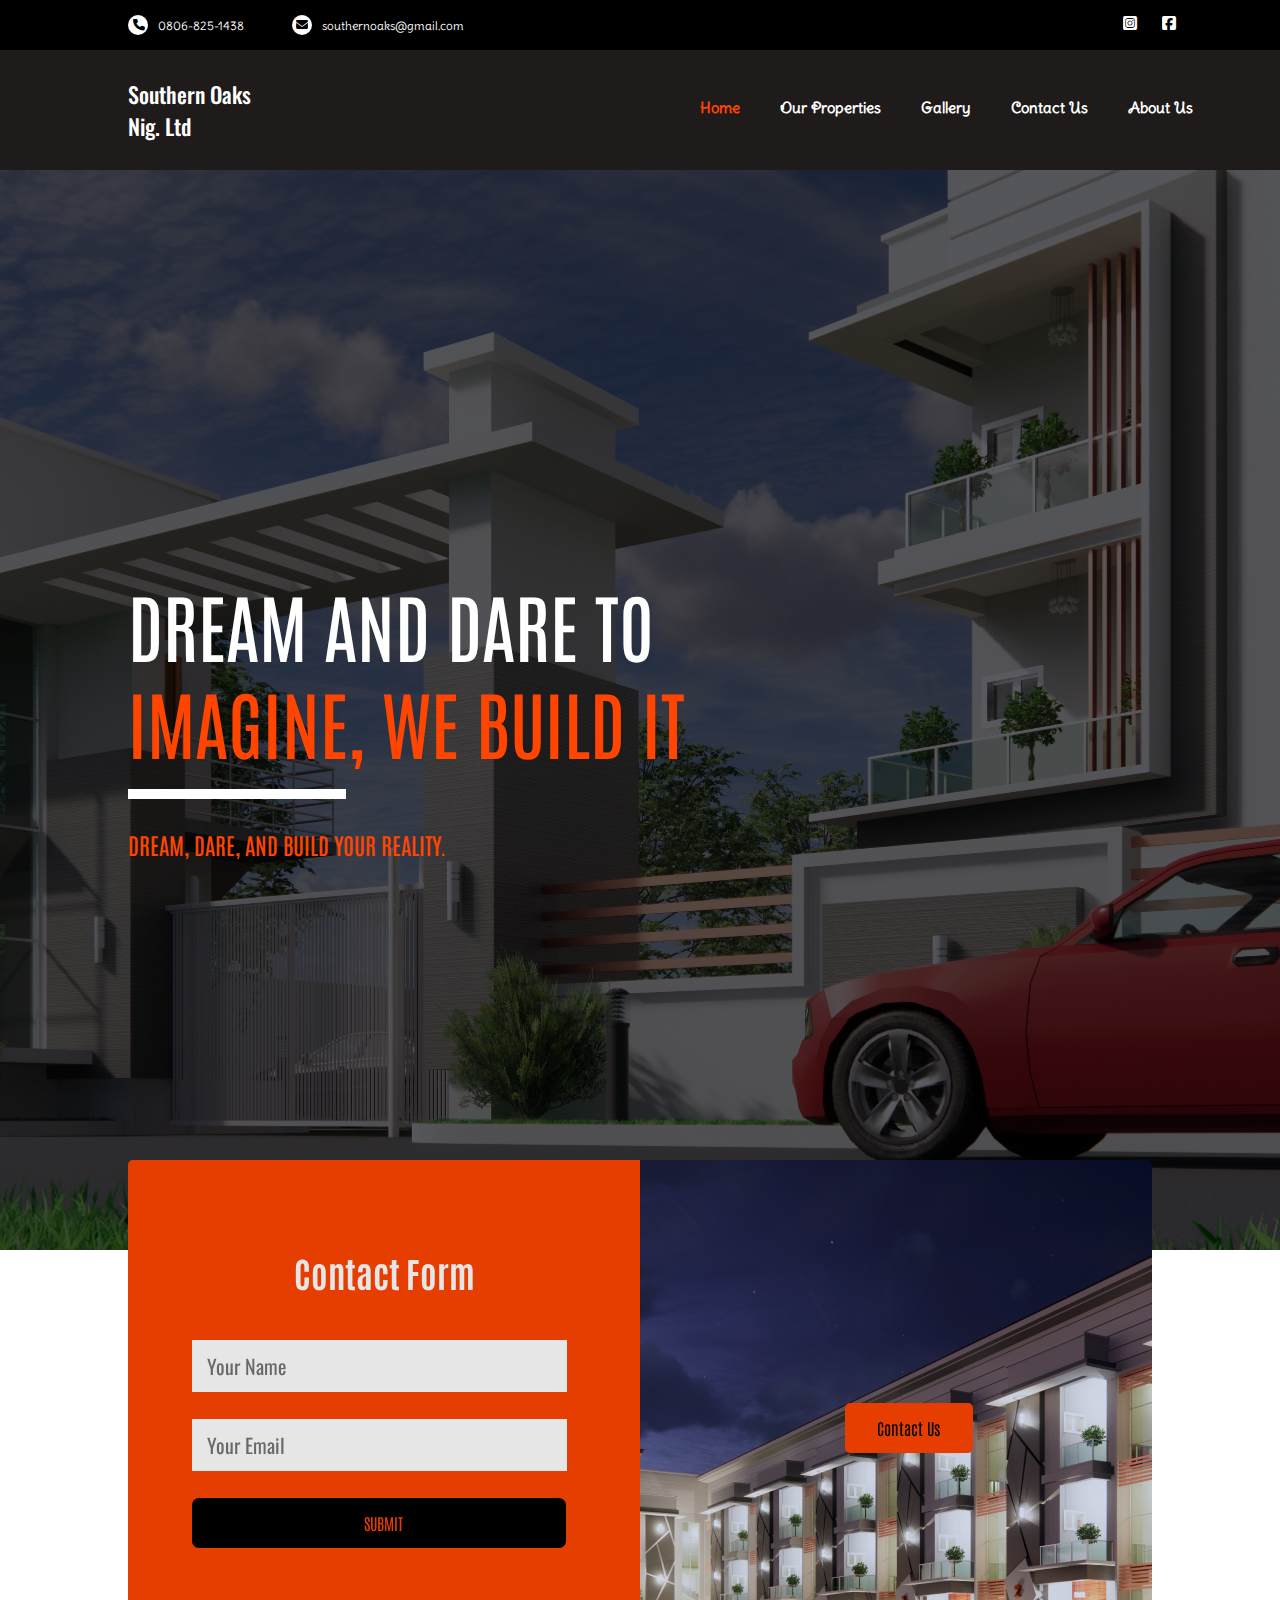
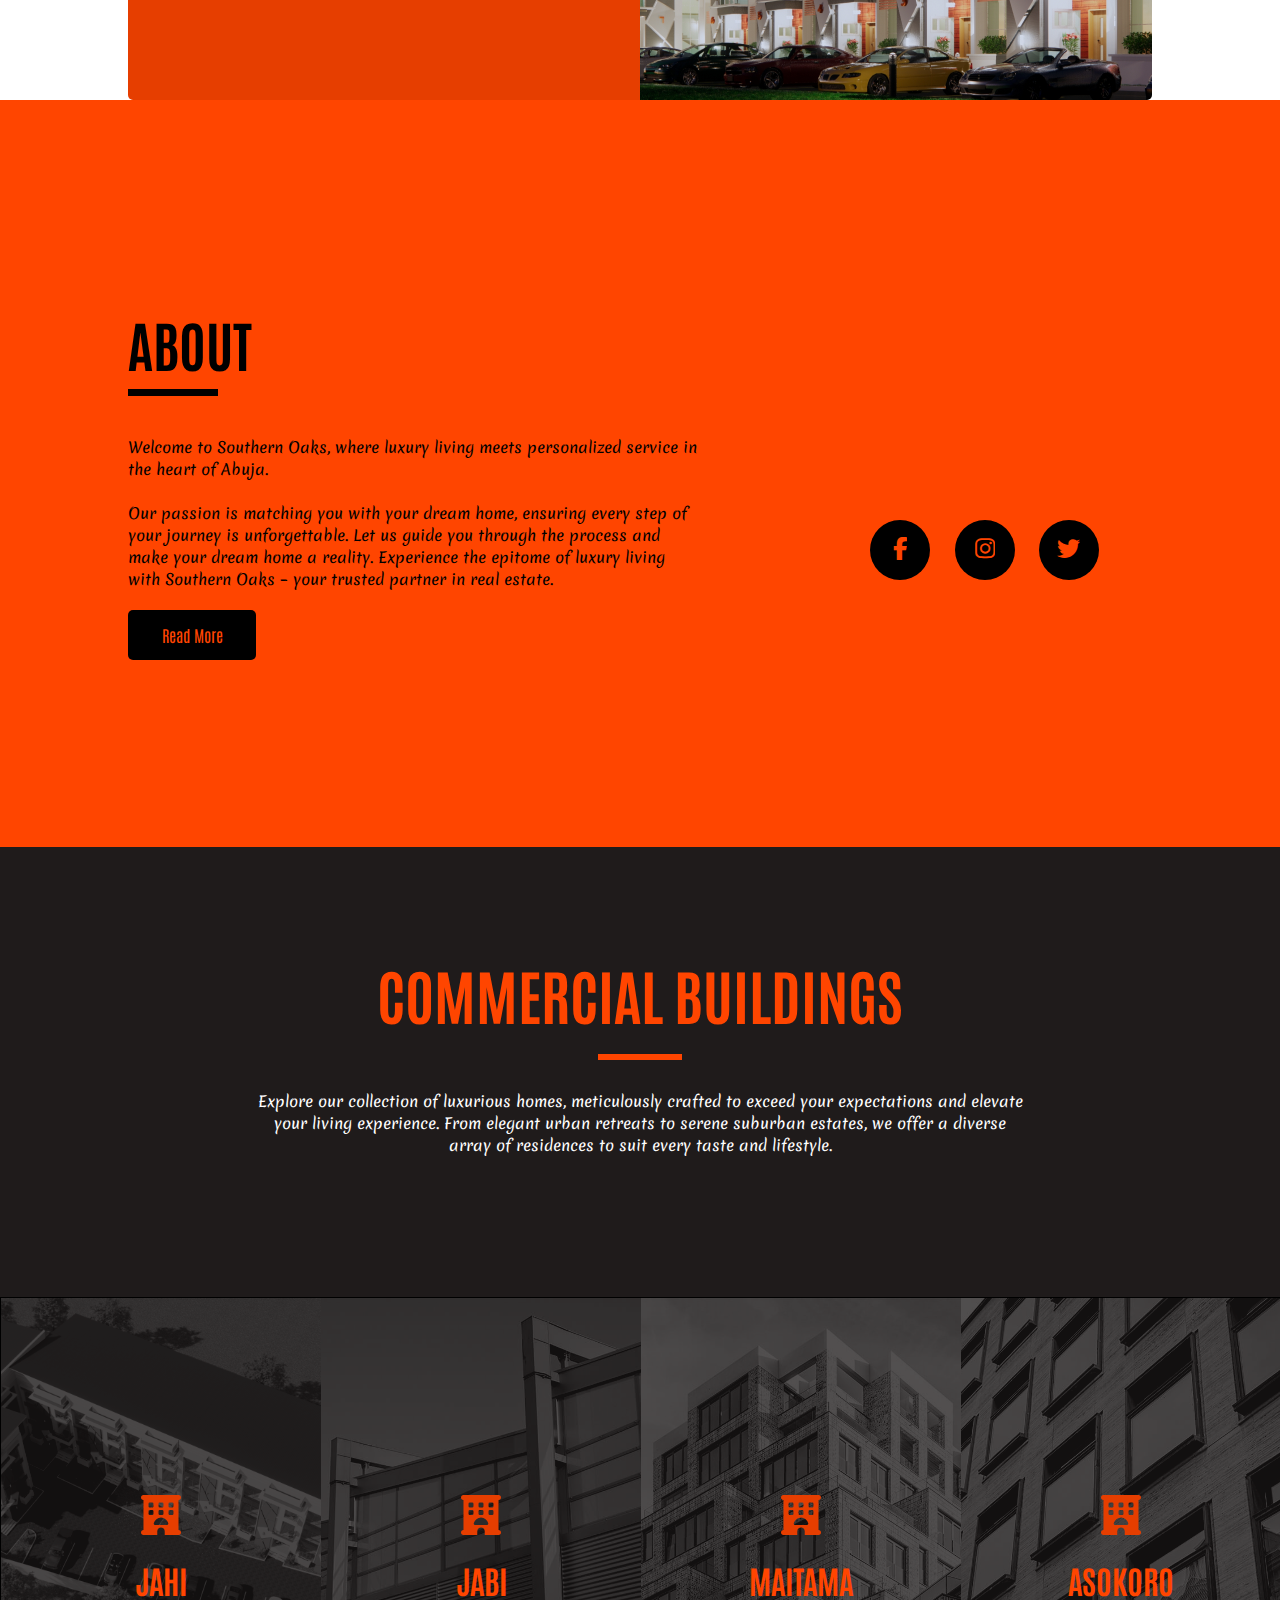
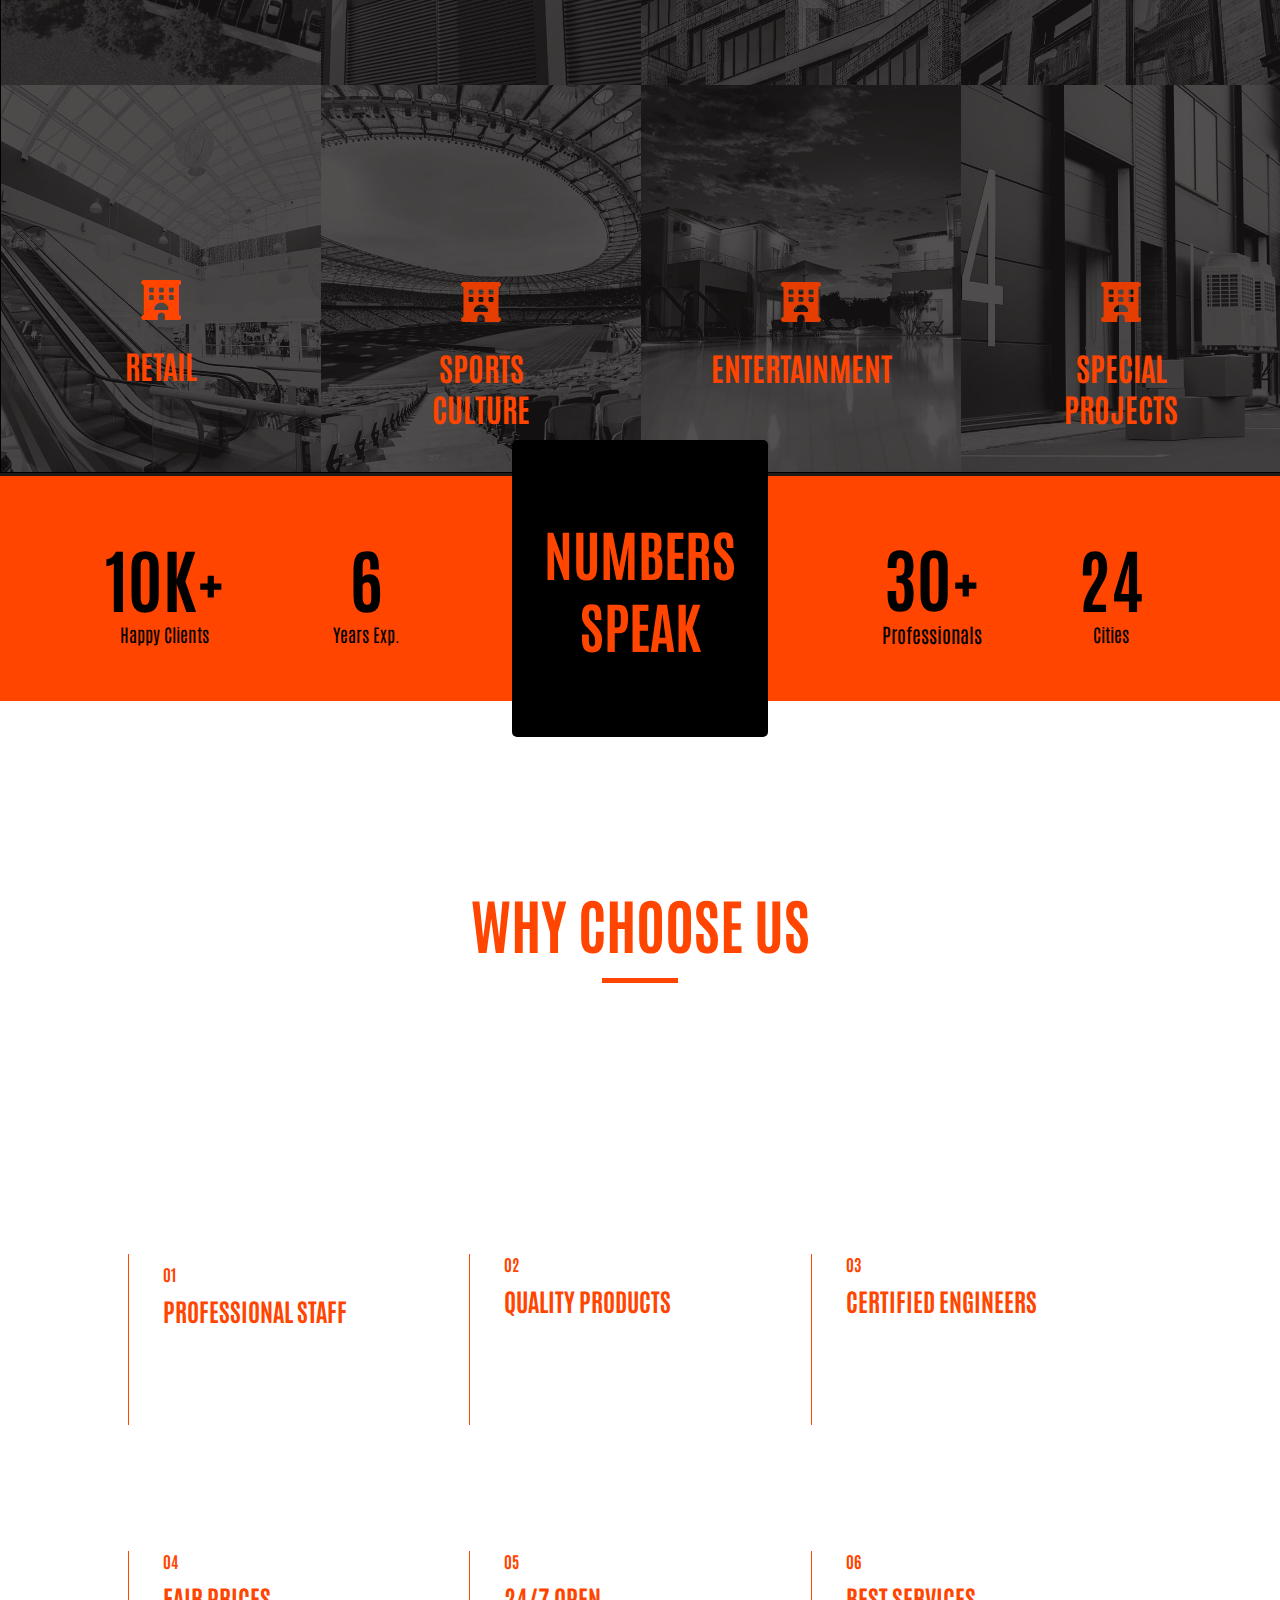
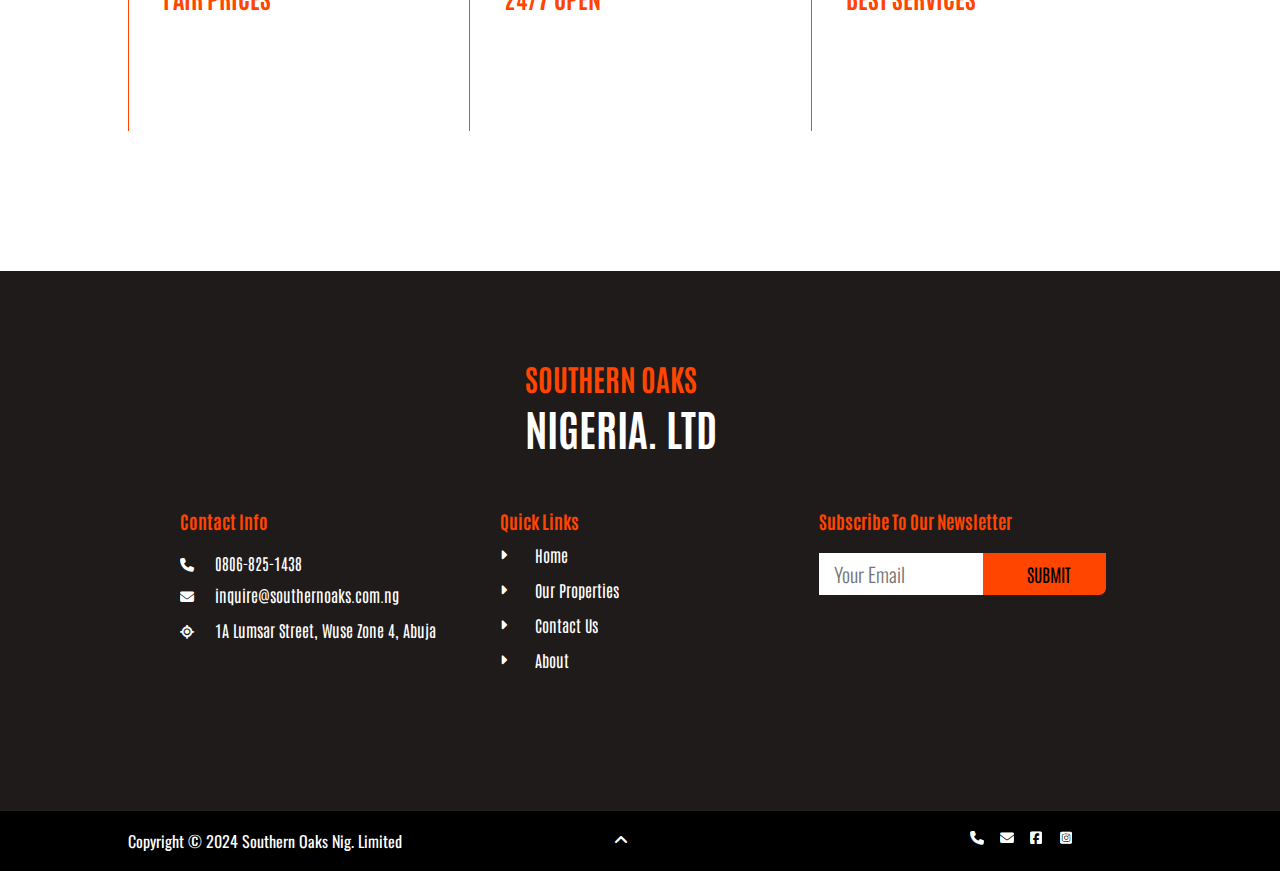
<file: index.html>
<!DOCTYPE html>
<html lang="en">
<head>
    <meta charset="UTF-8">
    <meta name="viewport" content="width=device-width, initial-scale=1.0">
    <title>Southern Oaks</title>
    <link rel="shortcut icon" href="./Assets/SouthernOaksLogo.jpg" type="image/x-icon">
    <link href="https://fonts.googleapis.com/css2?family=Delius+Swash+Caps&display=swap" rel="stylesheet">
    <link href="https://fonts.googleapis.com/css2?family=Oswald:wght@200..700&display=swap" rel="stylesheet">
    <link href="https://fonts.googleapis.com/css2?family=Antonio:wght@100..700&display=swap" rel="stylesheet">
    <link href="https://fonts.googleapis.com/css2?family=Merienda:wght@300..900&display=swap" rel="stylesheet">
    <link href="./Assets/animations.min.css" rel="stylesheet" >
    <link rel="stylesheet" href="style.css">
    <link href="../Font Awesome 6/fontawesome-free-6.5.2-web/css/all.min.css" rel="stylesheet" >
</head>

<body>
    
    <!-- Creating the header section -->
    <header class="header">

        <!-- Top Header Row -->
        <div class="headerIconRow">
            <div class="icon">

                <div class="facebook">
                    <a href="tel:08068251438">
                        <div class="facebookIcon">
                            <i class="fa-solid fa-phone"></i>
                        </div>
                        <p>0806-825-1438</p>
                    </a>
                </div>

                <div class="mail">
                  <a href="mailto:inquire@southernoaks.com.ng" target="_self" rel="noopener noreferrer">
                    <div class="mailIcon">
                      <i class="fa-solid fa-envelope"></i>
                    </div>
                    <p>southernoaks@gmail.com</p>
                  </a>
                </div>
      
                <div class="oSocials">
                    <a href="https://www.instagram.com/southernoaks_realestate" target="_self" rel="noopener noreferrer">
                        <div class="instagram">
                            <i class="fa-brands fa-square-instagram"></i>
                        </div>
                    </a>
        
                    <a href="https://www.facebook.com/profile.php?id=61558410431406&mibextid=LQQJ4d" target="_self" rel="noopener noreferrer">
                        <div class="call">
                            <i class="fa-brands fa-square-facebook"></i>
                        </div>
                    </a>
                </div>
              </div>
            </div>
        </div>

        <!-- Second header row -->
        <div class="header-row">
            <!-- Header Logo container -->
            <div class="logo">
                <a href="index.html"><p><span>Southern Oaks</span><br>Nig. Ltd</p></a>
            </div>
            <!-- Navigation container -->
            <div class="nav">
                <ul>
                    <li><a href="index.html" class="nav-link active">Home</a></li>
                    <li><a href="./Our Properties/index.html" class="nav-link">Our Properties</a></li>
                    <li><a href="./Gallery Page/index.html" class="nav-link">Gallery</a></li>
                    <li><a href="./Contact/index.html" class="nav-link">Contact Us</a></li>
                    <li><a href="./About Page/index.html" class="nav-link">About Us</a></li>
                </ul>
            </div>

            <!-- Hamburger container -->
            <div class="hamburger">
                <span class="bar"></span>
                <span class="bar"></span>
                <span class="bar"></span>
            </div>
        </div>
    </header>

    <!-- Designing the Hero Section -->
    <div class="hero">
        <div class="heroSection"></div>
        <div class="heading">
            <p>Dream and Dare to <br><span style="color: orangered;">Imagine, we build it</span></p>
            <div class="line"></div>
        </div>
        <div class="catchPhrase">
            <p>Dream, dare, and build your reality.</p>
        </div>
    </div>

    <!-- Fixed background property -->
    <div class="background"></div>

    <!-- Contact us Form -->
    <div class="contactUs">
        <div class="form">
            <h5>Contact Form</h5>
            <input type="text" name="name_field" id="name" placeholder="Your Name">
            <input type="email" name="email_field" id="email" placeholder="Your Email">
            <input type="submit" value="SUBMIT">
        </div>
        <div class="contactButton">
            <button>Contact Us</button>
        </div>
    </div>

    <!-- About Us Section -->
    <section class="about">
        <div class="aboutUs">
            <div class="aboutSection">
                <h5>About</h5>
                <div class="aboutLine"></div>
                <p>Welcome to Southern Oaks, where luxury living meets personalized service in the heart of Abuja. <br>
                    <br>Our passion is matching you with your dream home, ensuring every step of your journey is unforgettable. Let us guide you through the process and make your dream home a reality. Experience the epitome of luxury living with Southern Oaks – your trusted partner in real estate.</p>
                <button class="more">Read More</button>
            </div>
            <div class="aboutSocial">
                <div class="socials">
                    <div class="faces">
                        <a href="">
                        <div class="facebookIconI">
                        <i class="fa-brands fa-facebook-f"></i>
                        </div>
                        </a>
                    </div>

                    <div class="insta">
                        <a href="">
                            <div class="instagramIconI">
                            <i class="fa-brands fa-instagram"></i>
                            </div>
                        </a>
                    </div>

                    <div class="twitter">
                        <a href="">
                            <div class="facebookIconI">
                            <i class="fa-brands fa-twitter"></i>
                            </div>
                        </a>
                    </div>
                </div>
            </div>
        </div>
    </section>

    <!-- Commercial building section -->
    <section class="commercial">
        <div class="commerce">
            <h5>Commercial Buildings</h5>
            <div class="comLine"></div>
            <p>Explore our collection of luxurious homes, meticulously crafted to exceed your expectations and elevate your living experience. From elegant urban retreats to serene suburban estates, we offer a diverse array of residences to suit every taste and lifestyle.</p>
        </div>
        
        <!-- Designing the commercial building grid design -->
        <div class="comBuilding">
            <div class="comFlexRow1">
                <div class="comGrid1">
                    <div class="firstGrid1"></div>
                    <div class="comGridDiv1" onmouseover="addHoverStyle()" onmouseout="removeHoverStyle()">
                        <div class="comGridIcon">
                            <a href=""><i class="fa-solid fa-hotel"></i></a>
                        </div>

                        <div class="comGridLink">
                            <a href="">Jahi</a>
                        </div>
                    </div>
                </div>
                <div class="comGrid1">
                    <div class="firstGrid2"></div>
                    <div class="comGridDiv2" onmouseover="addHoverStyle()" onmouseout="removeHoverStyle()">
                        <div class="comGridIcon">
                            <a href=""><i class="fa-solid fa-hotel"></i></a>
                        </div>

                        <div class="comGridLink2">
                            <a href="">Jabi</a>
                        </div>
                    </div>
                </div>
                <div class="comGrid1">
                    <div class="firstGrid3"></div>
                    <div class="comGridDiv3" onmouseover="addHoverStyle()" onmouseout="removeHoverStyle()">
                        <div class="comGridIcon">
                            <a href=""><i class="fa-solid fa-hotel"></i></a>
                        </div>

                        <div class="comGridLink3">
                            <a href="">Maitama</a>
                        </div>
                    </div>
                </div>
                <div class="comGrid1">
                    <div class="firstGrid4"></div>
                    <div class="comGridDiv4" onmouseover="addHoverStyle()" onmouseout="removeHoverStyle()">
                        <div class="comGridIcon" style="margin-left: px;">
                            <a href=""><i class="fa-solid fa-hotel"></i></a>
                        </div>

                        <div class="comGridLink4">
                            <a href="">Asokoro</a>
                        </div>
                    </div>
                </div>
            </div>

            <div class="comFlexRow2">
                <div class="comGrid2">
                    <div class="secondGrid"></div>
                    <div class="comGridDiv5" onmouseover="addHoverStyle()" onmouseout="removeHoverStyle()">
                        <div class="comGrid2Icon">
                            <a href=""><i class="fa-solid fa-hotel"></i></a>
                        </div>

                        <div class="comGrid2Link">
                            <a href="">Retail</a>
                        </div>
                    </div>
                </div>
                <div class="comGrid2">
                    <div class="secondGrid1"></div>
                    <div class="comGridDiv6">
                        <div class="comGridIcon">
                            <a href=""><i class="fa-solid fa-hotel"></i></a>
                        </div>

                        <div class="comGridLinkCol2">
                            <a href="">Sports culture</a>
                        </div>
                    </div>
                </div>
                <div class="comGrid2">
                    <div class="secondGrid2"></div>
                    <div class="comGridDiv7">
                        <div class="comGridIcon">
                            <a href=""><i class="fa-solid fa-hotel"></i></a>
                        </div>

                        <div class="comGridLinkCol3">
                            <a href="">Entertainment</a>
                        </div>
                    </div>
                </div>
                <div class="comGrid2">
                    <div class="secondGrid3"></div>
                    <div class="comGridDiv8">
                        <div class="comGridIcon">
                            <a href=""><i class="fa-solid fa-hotel"></i></a>
                        </div>
                        <div class="comGridLinkCol4">
                            <a href="">Special Projects</a>
                        </div>
                    </div>
                </div>
            </div>
        </div>
    </section>

    <!-- Numbers Section -->
    <section class="numbers">
        <div class="numbersRow">
            <div class="first">
                <div class="ten">
                    <h3>10k+</h3>
                    <p>Happy Clients</p>
                </div>
                <div class="tenY">
                    <h3>6</h3>
                    <p>Years Exp.</p>
                </div>
            </div>

            <div class="tenN">
                <h3>Numbers Speak</h3>
            </div>

            <div class="second">
                <div class="tenP">
                    <h3>30+</h3>
                    <p>Professionals</p>
                </div>
                <div class="ten">
                    <h3>24</h3>
                    <p>Cities</p>
                </div>
            </div>
        </div>
    </section>

    <!-- Fixed Background Section -->
    <section class="backgroundII"></section>

    <section class="choose">
        <div class="chooseHead">
            <h3>why choose Us</h3>
            <div class="chooseLine"></div>
            <p>Experience unparalleled dedication to quality, affordability, and service, every step of the way.</p>
        </div>
        <div class="chooseBody">
            <div class="chooseBodyRow">
                <div class="chooseBodyCol1">
                    <div class="chooseBody1">
                        <h6>01</span></h6>
                        <h3>Professional Staff</h3>
                        <p>Our team of experts combines years of experience with a passion for excellence, delivering outstanding results on every project.</p>
                    </div>
                </div>
                <div class="chooseBodyCol2">
                    <div class="chooseBody2">
                        <h6>02</span></h6>
                        <h3>Quality Products</h3>
                        <p>We source only the finest materials and products, ensuring durability, functionality, and timeless appeal in every aspect of our work.</p>
                    </div>
                </div>
                <div class="chooseBodyCol3">
                    <div class="chooseBody3">
                        <h6>03</span></h6>
                        <h3>Certified Engineers</h3>
                        <p>Our team comprises certified professionals with extensive training and expertise, guaranteeing attention to detail and superior craftsmanship.</p>
                    </div>
                </div>
            </div>
            <div class="chooseBodyRow2">
                <div class="chooseBodyCol4">
                    <div class="chooseBody4">
                        <h6>04</span></h6>
                        <h3>Fair Prices</h3>
                        <p>We believe in transparency and integrity, offering competitive pricing without compromising on quality or service excellence.</p>
                    </div>
                </div>
                <div class="chooseBodyCol5">
                    <div class="chooseBody5">
                        <h6>05</span></h6>
                        <h3>24/7 Open</h3>
                        <p>We're dedicated to serving you around the clock, providing support and assistance whenever you need it, ensuring peace of mind and convenience.</p>
                    </div>
                </div>
                <div class="chooseBodyCol6">
                    <div class="chooseBody6">
                        <h6>06</span></h6>
                        <h3>Best Services</h3>
                        <p>Our commitment to excellence drives us to go above and beyond, delivering unparalleled service tailored to your needs and exceeding your expectations.</p>
                    </div>
                </div>
            </div>
        </div>
    </section>

    <!-- Designing the Contact Section -->
    <section class="contactHeader">
        <div class="contactHeaderRow">
            <h5><span style="color: orangered; font-size: 30px;">Southern Oaks</span><br />Nigeria. Ltd</h5>
        </div>
        <div class="contactBodyRow">
            <div class="contactBodyColumn">
                <h5>Contact Info</h5>
                <div class="number">
                    <a href="tel:08068251438" target="_self" rel="noopener noreferrer">
                        <i class="fa-solid fa-phone"></i>
                        <p>0806-825-1438</p>
                    </a>
                </div>
                <div class="email">
                    <a href="mailto:inquire@southernoaks.com.ng" target="_self" rel="noopener noreferrer">
                        <i class="fa-solid fa-envelope"></i>
                        <p>inquire@southernoaks.com.ng</p>
                    </a>
                </div>
                <div class="location">
                    <a href="#map">
                        <i class="fa-solid fa-location"></i>
                        <p>1A Lumsar Street, Wuse Zone 4, Abuja</p>
                    </a>
                </div>
            </div>
            <div class="contactBodyColumns">
                <h5>Quick Links</h5>
                <div class="nuumber">
                    <a href="../index.html" target="_self">
                        <i class="fa-solid fa-caret-right"></i>
                        <p>Home</p>
                    </a>
                </div>
                <div class="nuumber">
                    <a href="../Our Properties/index.html" target="_self">
                        <i class="fa-solid fa-caret-right"></i>
                        <p>Our Properties</p>
                    </a>
                </div>
                <div class="nuumber">
                    <a href="index.html" target="_self">
                        <i class="fa-solid fa-caret-right"></i>
                        <p>Contact Us</p>
                    </a>
                </div>
                <div class="nuumber">
                    <a href="../About Page/index.html" target="_self">
                        <i class="fa-solid fa-caret-right"></i>
                        <p>About</p>
                    </a>
                </div>
            </div>
            <div class="contactBodyColumnss">
                <h5>Subscribe To Our Newsletter</h5>
                <div class="numberrs">
                    <form action="process_newsletter.php" method="post">
                        <input type="email" name="email_field" id="email" placeholder="Your Email" required pattern="[a-zA-Z0-9._%+-]+@gmail\.com" title="Please enter a valid Gmail address">
                        <input type="submit" value="SUBMIT" />
                    </form>
                </div>
            </div>
        </div>
    </section>

    <!-- Designing the Footer Section -->
    <footer>
        <div class="footerRow">
            <div class="copyright">
                <p>Copyright © 2024 Southern Oaks Nig. Limited</p>
            </div>
            <div class="BTT">
            <a href="#" id="back-to-top"><i class="fa-solid fa-angle-up"></i></a>
            </div>
            <div class="socialss">
                <div class="phone">
                    <a href="tel:08068251438" target="_self" rel="noopener noreferrer"><i class="fa-solid fa-phone"></i></a>
                </div>
                
                <div class="mails">
                    <a href="mailto:inquire@southernoaks.com.ng" target="_self" rel="noopener noreferrer"><i class="fa-solid fa-envelope"></i></a>
                </div>
    
                <div class="calls">
                    <a href="https://www.facebook.com/profile.php?id=61558410431406&mibextid=LQQJ4d" target="_self" rel="noopener noreferrer"><i class="fa-brands fa-square-facebook"></i></a>
                </div>

                <div class="instagrams">
                    <a href="https://www.instagram.com/southernoaks_realestate" target="_self" rel="noopener noreferrer"><i class="fa-brands fa-square-instagram"></i></a>
                </div>
            </div>
        </div>
    </footer>

</body>

<script src="script.js"></script>
</html>
</file>
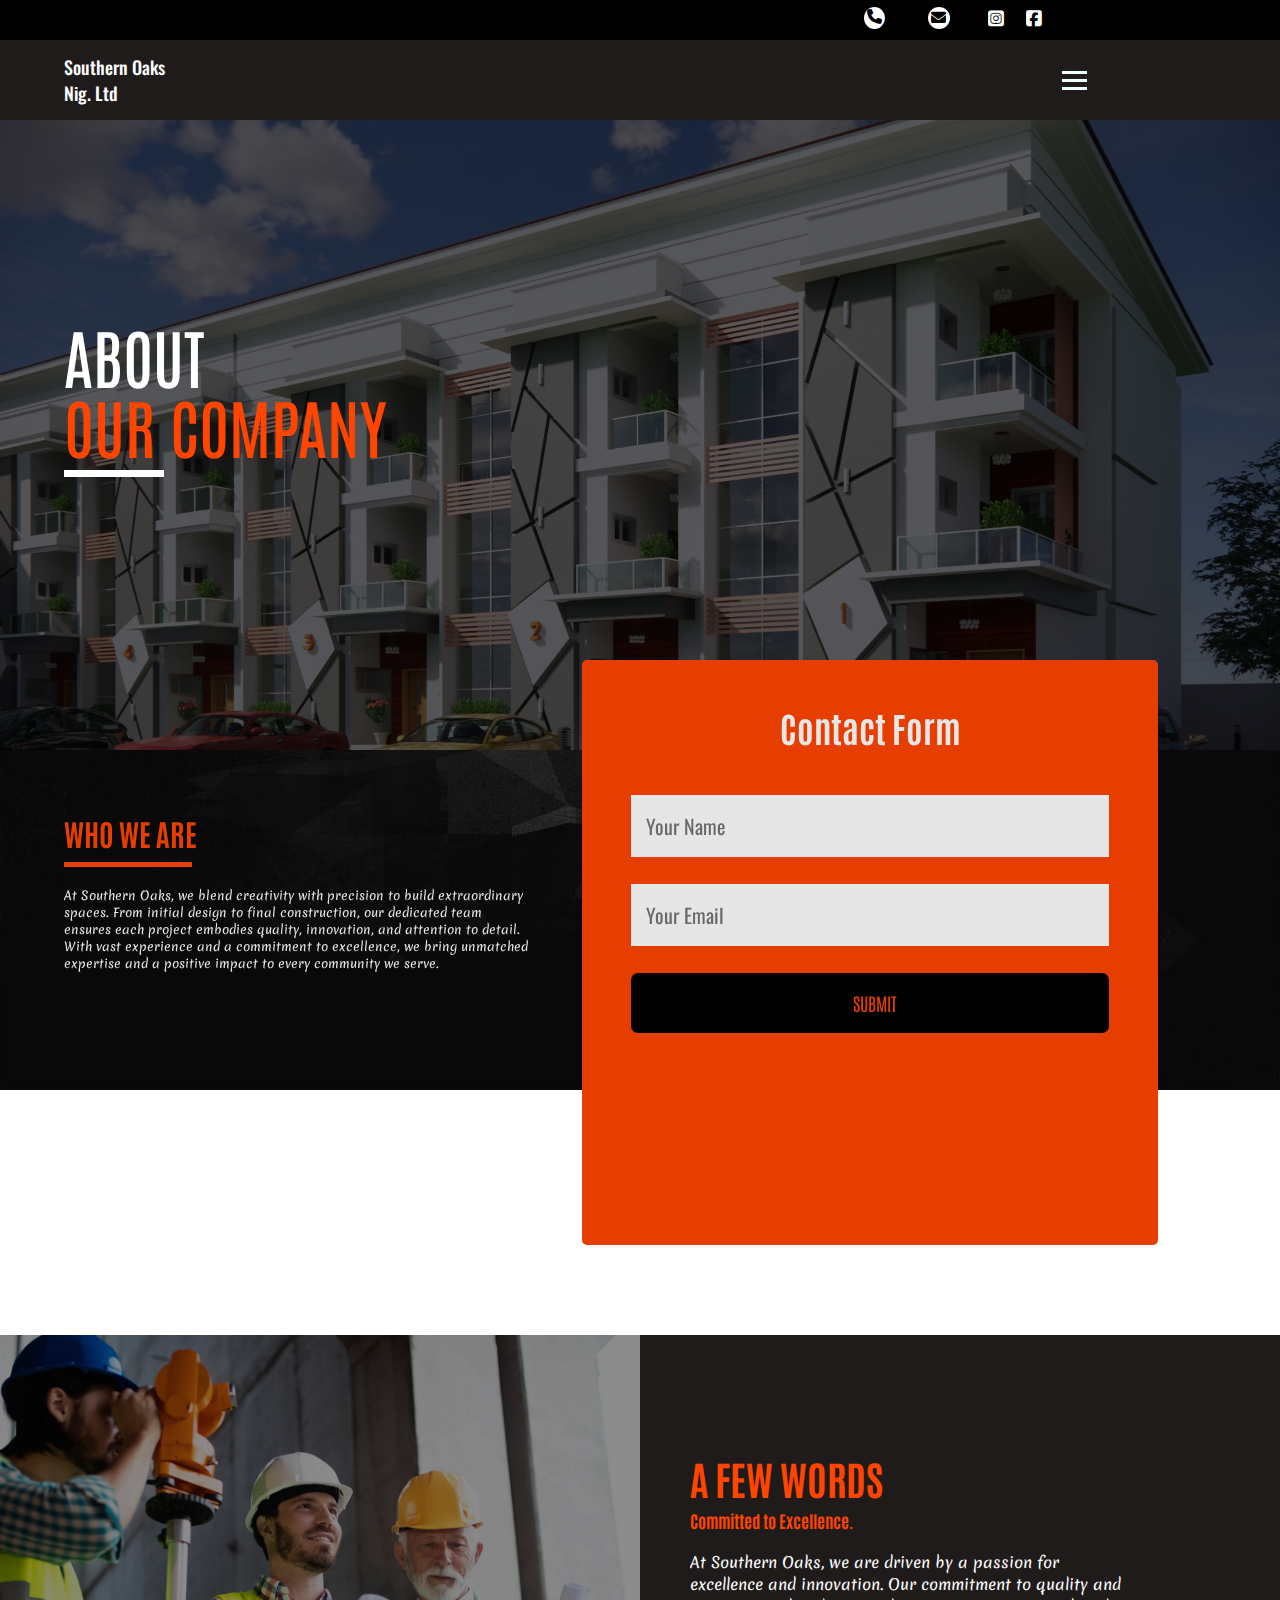
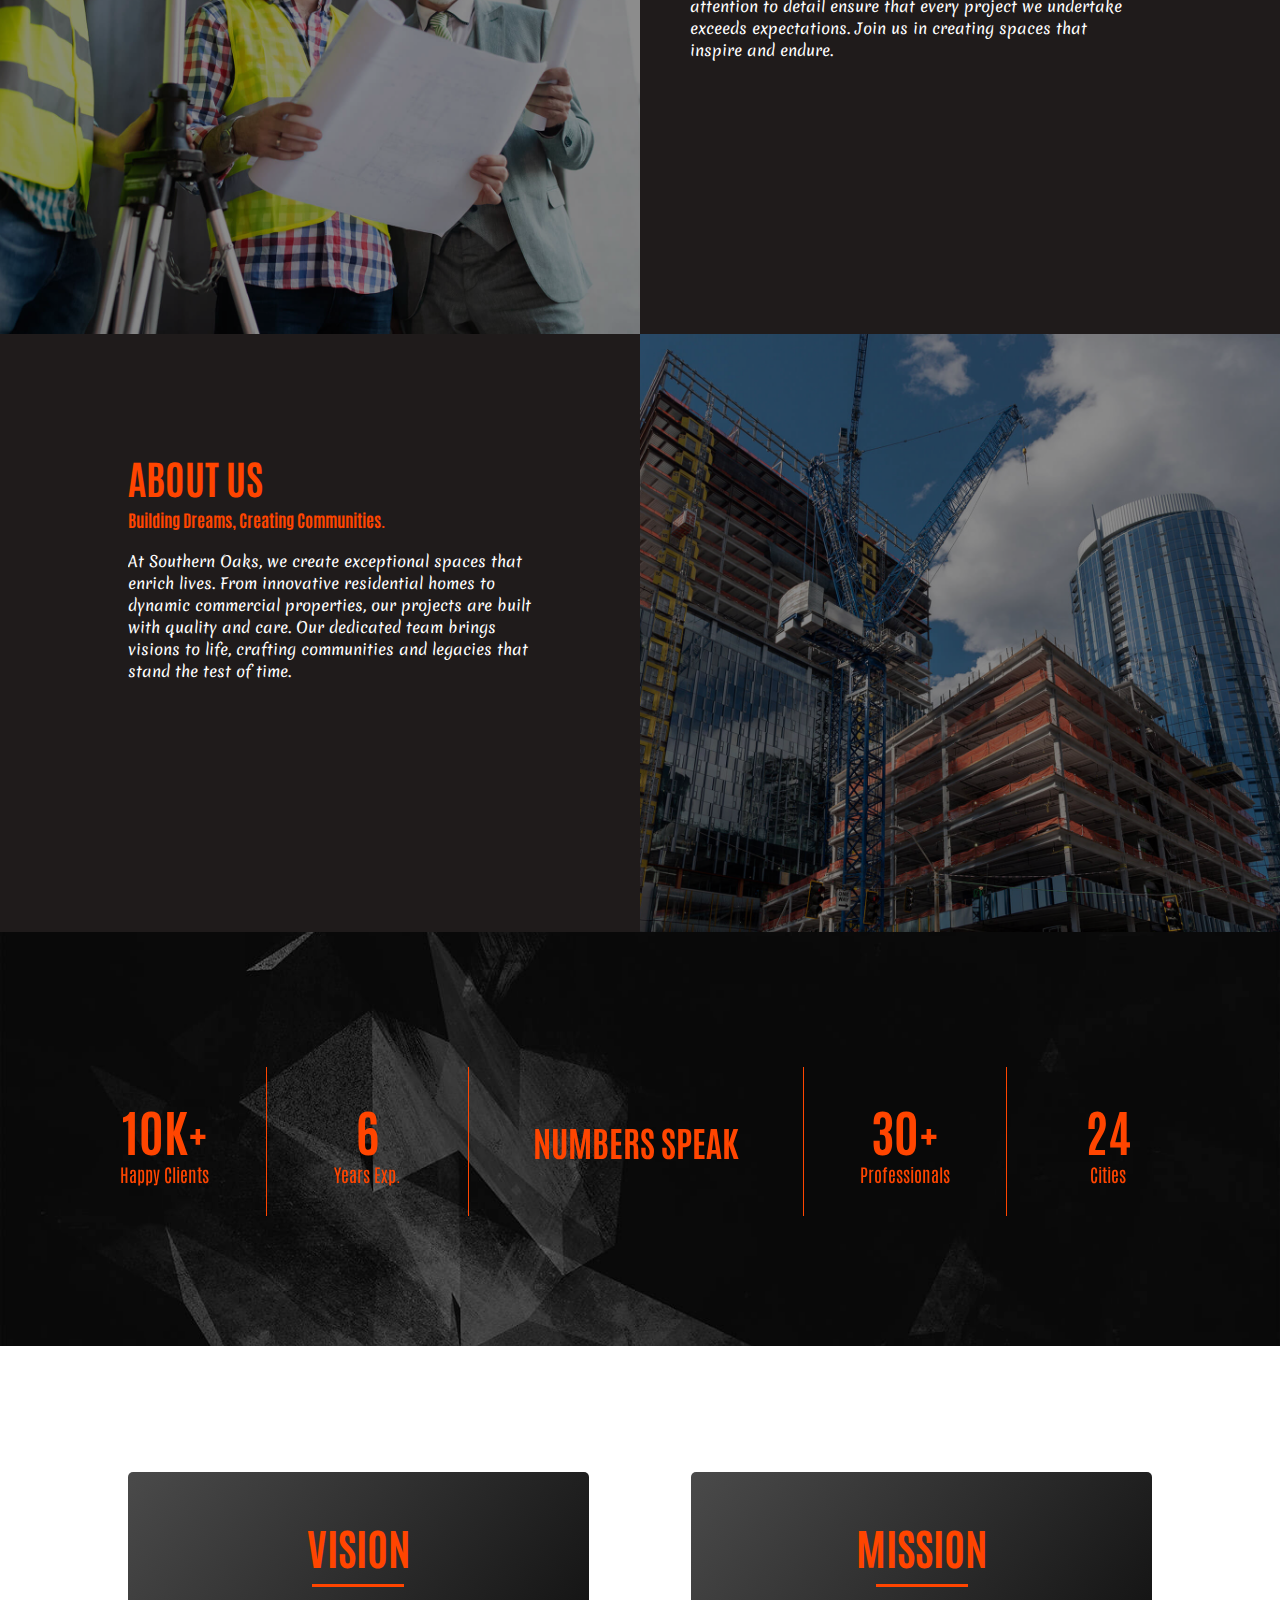
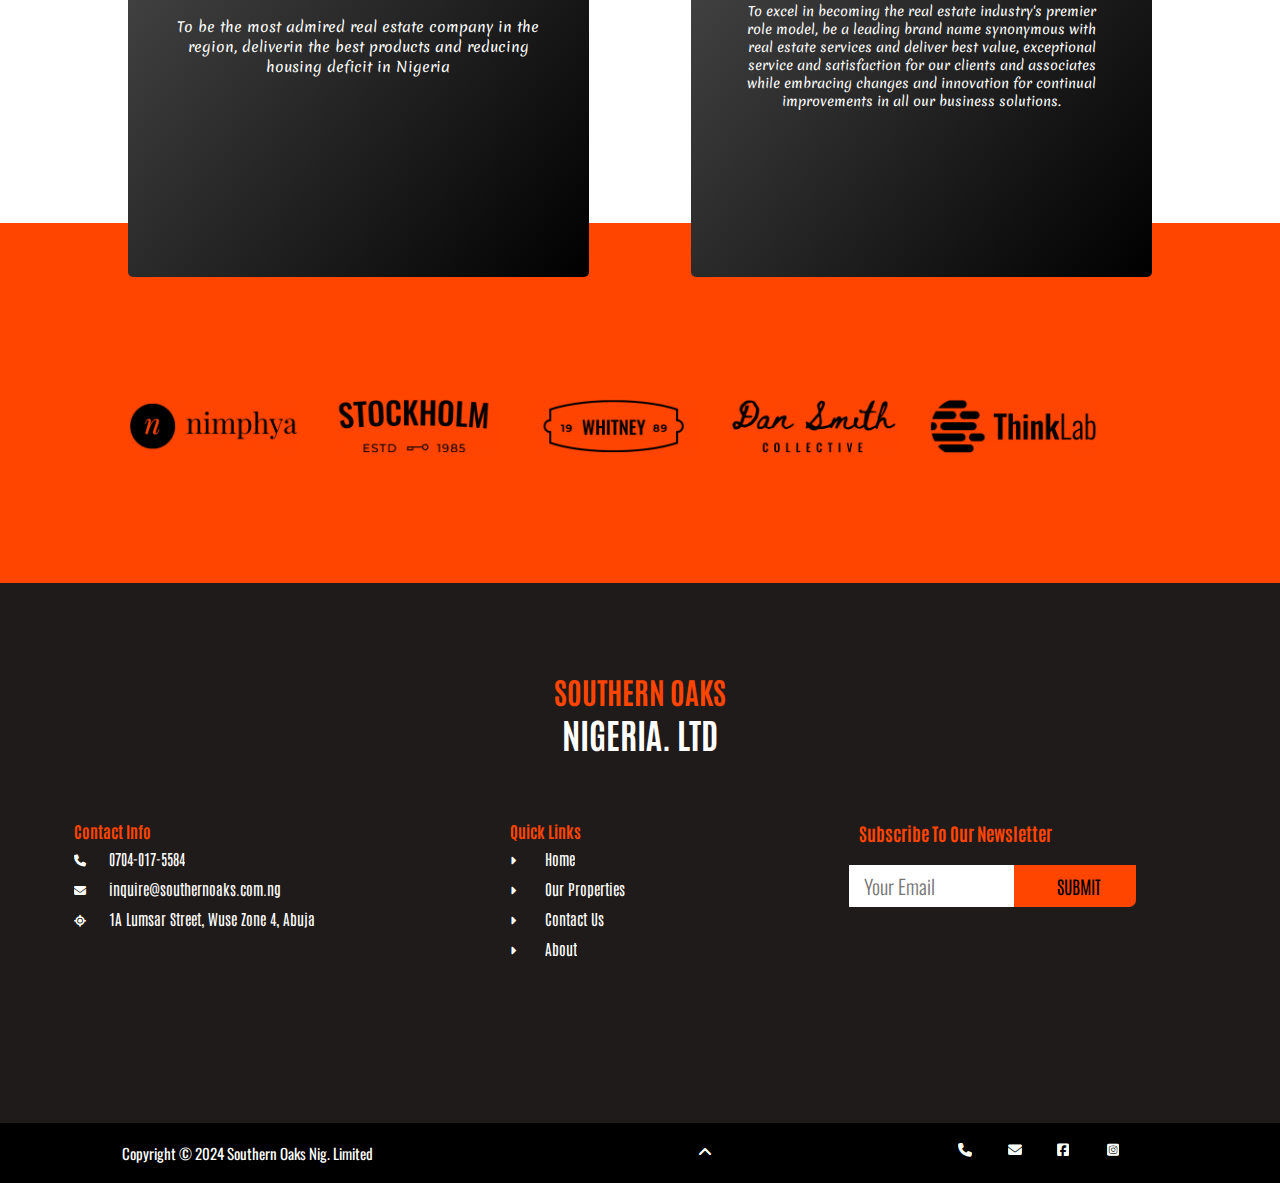
<file: About Page/index.html>
<!DOCTYPE html>
<html lang="en">
  <head>
    <meta charset="UTF-8" />
    <meta name="viewport" content="width=device-width, initial-scale=1.0" />
    <title>Southern Oaks</title>
    <link
      href="https://fonts.googleapis.com/css2?family=Delius+Swash+Caps&display=swap"
      rel="stylesheet"
    />
    <link
      href="https://fonts.googleapis.com/css2?family=Oswald:wght@200..700&display=swap"
      rel="stylesheet"
    />
    <link
      href="https://fonts.googleapis.com/css2?family=Antonio:wght@100..700&display=swap"
      rel="stylesheet"
    />
    <link
      href="https://fonts.googleapis.com/css2?family=Merienda:wght@300..900&display=swap"
      rel="stylesheet"
    />
    <link rel="shortcut icon" href="/Assets/SouthernOaksLogo.jpg" type="image/x-icon" />
    <link rel="stylesheet" href="./Assets/animations.min.css" type="css"/>
    <link rel="stylesheet" href="style.css" />
    <link
      rel="stylesheet"
      href="../Font Awesome 6/fontawesome-free-6.5.2-web/css/all.min.css"
    />
  </head>

  <body>
    
    <!-- Creating the header section -->
    <header class="header">

        <!-- Top Header Row -->
        <div class="headerIconRow">
            <div class="icon">

                <div class="facebook">
                    <a href="tel:07040175584">
                        <div class="facebookIcon">
                            <i class="fa-solid fa-phone"></i>
                        </div>
                        <p>0704-017-5584</p>
                    </a>
                </div>

                <div class="mail">
                  <a href="mailto:inquire@southernoaks.com.ng" target="_self" rel="noopener noreferrer">
                    <div class="mailIcon">
                      <i class="fa-solid fa-envelope"></i>
                    </div>
                    <p>southernoaks@gmail.com</p>
                  </a>
                </div>
      
                <div class="oSocials">
                    <a href="https://www.instagram.com/southernoaks_realestate" target="_self" rel="noopener noreferrer">
                        <div class="instagram">
                            <i class="fa-brands fa-square-instagram"></i>
                        </div>
                    </a>
        
                    <a href="https://www.facebook.com/profile.php?id=61558410431406&mibextid=LQQJ4d" target="_self" rel="noopener noreferrer">
                        <div class="call">
                            <i class="fa-brands fa-square-facebook"></i>
                        </div>
                    </a>
                </div>
              </div>
            </div>

        <!-- Second header row -->
        <div class="header-row">
            <!-- Header Logo container -->
            <div class="logo">
                <a href="../index.html"><p><span>Southern Oaks</span><br>Nig. Ltd</p></a>
            </div>
            <!-- Navigation container -->
            <div class="nav">
                <ul>
                    <li><a href="../index.html" class="nav-link">Home</a></li>
                    <li><a href="../Our Properties/index.html" class="nav-link">Our Properties</a></li>
                    <li><a href="../Gallery Page/index.html" class="nav-link">Gallery</a></li>
                    <li><a href="../Contact/index.html" class="nav-link">Contact Us</a></li>
                    <li><a href="index.html" class="nav-link active">About Us</a></li>
                </ul>
            </div>

            <!-- Hamburger container -->
            <div class="hamburger">
                <span class="bar"></span>
                <span class="bar"></span>
                <span class="bar"></span>
            </div>
        </div>
    </header>

    <!-- Creating the Hero section -->
    <section class="hero">
        <div class="heroSection"></div>
        <div class="heading">
            <p>About<span style="color: orangered;"><br>Our Company</span></p>
            <div class="line"></div>
        </div>
    </section>

    <!-- Fixed background property -->
    <section class="background"></section>

    <!-- Contact us Form -->
    <section class="contactUs">
      <div class="contact">
        <div class="contactText">
          <h5>Who we Are</h5>
          <div class="contactLine"></div>
          <p>
            At Southern Oaks, we blend creativity with precision to build extraordinary spaces. 
            From initial design to final construction, our dedicated team ensures each project embodies quality, innovation, and attention to detail. 
            With vast experience and a commitment to excellence, we bring unmatched expertise and a positive impact to every community we serve.







          </p>
        </div>
      </div>
      <div class="form">
        <div class="formHead">
          <h5>Contact Form</h5>
        </div>
        <input
          type="text"
          name="name_field"
          id="name"
          placeholder="Your Name"
        />
        <input
          type="email"
          name="email_field"
          id="email"
          placeholder="Your Email"
        />
        <input type="submit" value="SUBMIT" />
      </div>
    </section>

    <!-- Designing the Photo Section-->
    <section class="photoSection">
      <div class="photoRow">
        <div class="photoDiv"></div>
        <div class="photoText">
          <div class="text">
            <h3>A few words</h3>
            <h6>
              Committed to Excellence.
            </h6>
            <p>
              At Southern Oaks, we are driven by a passion for excellence and innovation. 
              Our commitment to quality and attention to detail ensure that every project we undertake exceeds expectations. 
              Join us in creating spaces that inspire and endure.







            </p>
          </div>
        </div>
      </div>
      <div class="photoRow2">
        <div class="photoText2">
          <div class="text2">
            <h3>ABOUT US</h3>
            <h6>
              Building Dreams, Creating Communities.
            </h6>
            <p>
              At Southern Oaks, we create exceptional spaces that enrich lives. 
              From innovative residential homes to dynamic commercial properties, our projects are built with quality and care. 
              Our dedicated team brings visions to life, crafting communities and legacies that stand the test of time.
            </p>
          </div>
        </div>
        <div class="photoDiv2"></div>
      </div>
    </section>

    <!-- Designing the Numbers Speak Section -->
    <section class="numbersSpeak">
      <div class="numbersR"></div>
      <div class="numbersRow">
        <div class="ten">
          <div class="tenK">
            <h5>10K+</h5>
            <p>Happy Clients</p>
          </div>
        </div>
        <div class="six">
          <div class="sixY">
            <h5>6</h5>
            <p>Years Exp.</p>
          </div>
        </div>
        <div class="nnumbers">
          <h5>Numbers Speak</h5>
        </div>
        <div class="thirty">
          <div class="thirtyP">
            <h5>30+</h5>
            <p>Professionals</p>
          </div>
        </div>
        <div class="twentyFour">
          <div class="twentyF">
            <h5>24</h5>
            <p>Cities</p>
          </div>
        </div>
      </div>
    </section>

    <!-- Designing the fixed body background Section -->
    <section class="backGround"></section>

    <!-- Designing the Mission and Vision Section -->
    <section class="about">
      <div class="aboutRow">
        <div class="vision">
          <h3>Vision</h3>
          <div class="aboutLine"></div>
          <p>
            To be the most admired real estate company in the region, deliverin the best products and reducing housing deficit in Nigeria
          </p>
        </div>
        <div class="mission">
          <h3>Mission</h3>
          <div class="aboutLine"></div>
          <p>
            To excel in becoming the real estate industry's premier role model, be a leading brand name synonymous with real estate services
            and deliver best value, exceptional service and satisfaction for our clients and associates while embracing changes and innovation 
            for continual improvements in all our business solutions.
          </p>
        </div>
      </div>
    </section>

    <!-- Designing the Brand Section -->
    <section class="orange">
        <div class="orangeRed">
            <div class="orangeRow">
                <img src="../Assets/image-W.png" alt="image-W" style="margin-left: 5.5%;">
                <img src="../Assets/image-L.png" alt="image-L">
                <img src="../Assets/image-P.png" alt="image-P">
                <img src="../Assets/image-E.png" alt="image-E">
                <img src="../Assets/image-M.png" alt="image-M">
            </div>
        </div>
    </section>

    <!-- Designing the Contact Section -->
    <section class="contactHeader">
        <div class="contactHeaderRow">
            <h5><span style="color: orangered; font-size: 30px;">Southern Oaks</span><br />Nigeria. Ltd</h5>
        </div>
        <div class="contactBodyRow">
            <div class="contactBodyColumn">
                <h5>Contact Info</h5>
                <div class="number">
                    <a href="tel:07040175584" target="_self" rel="noopener noreferrer">
                        <i class="fa-solid fa-phone"></i>
                        <p>0704-017-5584</p>
                    </a>
                </div>
                <div class="email">
                    <a href="mailto:inquire@southernoaks.com.ng" target="_self" rel="noopener noreferrer">
                        <i class="fa-solid fa-envelope"></i>
                        <p>inquire@southernoaks.com.ng</p>
                    </a>
                </div>
                <div class="location">
                    <a href="#map">
                        <i class="fa-solid fa-location"></i>
                        <p>1A Lumsar Street, Wuse Zone 4, Abuja</p>
                    </a>
                </div>
            </div>
            <div class="contactBodyColumns">
                <h5>Quick Links</h5>
                <div class="number">
                    <a href="../index.html" target="_self">
                        <i class="fa-solid fa-caret-right"></i>
                        <p>Home</p>
                    </a>
                </div>
                <div class="number">
                    <a href="../Our Properties/index.html" target="_self">
                        <i class="fa-solid fa-caret-right"></i>
                        <p>Our Properties</p>
                    </a>
                </div>
                <div class="number">
                    <a href="../Contact/index.html" target="_self">
                        <i class="fa-solid fa-caret-right"></i>
                        <p>Contact Us</p>
                    </a>
                </div>
                <div class="number">
                    <a href="index.html" target="_self">
                        <i class="fa-solid fa-caret-right"></i>
                        <p>About</p>
                    </a>
                </div>
            </div>
            <div class="contactBodyColumnss">
                <h5>Subscribe To Our Newsletter</h5>
                <div class="numberrs">
                    <form action="process_newsletter.php" method="post">
                        <input type="email" name="email_field" id="email" placeholder="Your Email" required pattern="[a-zA-Z0-9._%+-]+@gmail\.com" title="Please enter a valid Gmail address">
                        <input type="submit" value="SUBMIT" />
                    </form>
                </div>
            </div>
        </div>
    </section>

    <!-- Designing the Footer Section -->
    <footer>
    <div class="footerRow">
        <div class="copyright">
            <p>Copyright © 2024 Southern Oaks Nig. Limited</p>
        </div>
        <div class="BTT">
          <a href="#" id="back-to-top"><i class="fa-solid fa-angle-up"></i></a>
        </div>

        <div class="socials">
            <div class="phone">
                <a href="tel:08068251438" target="_self" rel="noopener noreferrer"><i class="fa-solid fa-phone"></i></a>
            </div>
            
            <div class="mails">
                <a href="mailto:inquire@southernoaks.com.ng" target="_self" rel="noopener noreferrer"><i class="fa-solid fa-envelope"></i></a>
            </div>
  
            <div class="calls">
                <a href="https://www.facebook.com/profile.php?id=61558410431406&mibextid=LQQJ4d" target="_self" rel="noopener noreferrer"><i class="fa-brands fa-square-facebook"></i></a>
            </div>

            <div class="instagrams">
                <a href="https://www.instagram.com/southernoaks_realestate" target="_self" rel="noopener noreferrer"><i class="fa-brands fa-square-instagram"></i></a>
            </div>
        </div>
    </div>
    </footer>
  </body>
  <script src="script.js"></script>
</html>
</file>
<file: style.css>
* {
    margin: 0;
    overflow-x: hidden;
}

body {
    height: auto;
}


/* Styling the Header section */
.header {
    height: auto;
    align-content: center; 
}

.headerIconRow {
    height: 50px;
    width: 100%;
}

.icon {
    display: flex;
    background-color: black;
    width: 100%;
    height: 50px;
    align-items: center;
}

.icon a{
    text-decoration: none;
    color: black;
}

.facebook {
    width: 12vw;
    height: 30px;
    margin-left: 10vw;
    align-items: center;
}

.facebookIcon {
    height: 20px;
    width: 20px;
    align-items: center;
    border-color: none;
    background-color: white;
    border-radius: 50%;
}

.facebook a{
    width: 10vw;
    height: 30px;
    display: flex;
    align-items: center;
}

.facebook i{
    font-size: 12px;
    margin-left: 5px;
    margin-top: 4px;
    align-items: center;
    justify-content: center;
}

.facebook p{
    display: flex;
    color: white;
    margin-left: 10px;
    font-size: 12px;
    font-family: "Delius Swash Caps", cursive;
}

.facebook:hover a, .facebook:hover p{
    color: orangered;
    transition: color 0.2s ease-in-out 0.1s;
}

.mail {
    width: 15vw;
    height: 30px;
    align-items: center;
}

.mailIcon {
    height: 20px;
    width: 20px;
    align-items: center;
    background-color: white;
    border-radius: 50%;
}

.mail a{
    width: 14vw;
    height: 30px;
    display: flex;
    margin-left: 10px;
    align-items: center;
}

.mail i{
    font-size: 12px;
    margin-left: 4px;
    margin-top: 4px;
    align-items: center;
    justify-content: center;
}

.mail p{
    display: flex;
    color: white;
    margin-left: 10px;
    font-size: 12px;
    font-family: "Delius Swash Caps", cursive;
}

.mail:hover a, .mail:hover p{
    color: orangered;
    transition: color 0.2s ease-in-out 0.1s;
}

.oSocials {
    height: 40px;
    margin-left: 50vw;
    display: flex;
    align-content: center;
}

.instagram {
    height: 40px;
    width: 30px;
    align-content: center;
    border-right: 1px solid black;
}

.instagram i{
    height: 30px;
    width: 30px;
    align-content: center;
    margin-left: 9px;
    color: white;
}

.instagram:hover i{
    color: orangered;
    transition: color 0.5s ease-in-out 0.2s;
}

.call {
    margin-left: 10px;
    height: 40px;
    width: 30px;
    align-content: center;
    justify-content: center;
}

.call i{
    height: 30px;
    width: 30px;
    align-content: center;
    margin-left: 7px;
    color: white;
}

.call:hover i{
    color: orangered;
    transition: color 0.5s ease-in-out 0.2s;
}

.header-row {
    display: flex;
    width: 100%;
    height: 120px;
    background-color: rgb(31, 27, 27);
    align-content: center;

}

.logo {
    margin-left: 10vw;
    width: 20vw;
    align-content: center;
}

.logo a{
    text-decoration: none;
    color: white;
}

.logo p{
    font-size: 22px;
    font-family: "Oswald", sans-serif;
    font-weight: 500;
}

.logo a:hover{
    color: orangered;
    transition: color 0.2s ease-in-out 0.1s;
}

.nav {
    width: 45vw;
    align-content: center;
    margin-left: 20vw;
}

ul {
    display: flex;
}

.nav a{
    text-decoration: none;
    color: white;
}

.nav li {
    height: 25px;
    padding-left: 20px;
    padding-right: 20px;
    list-style-type: none;
    font-weight: bold;
    font-size: 15px;
    font-family: "Delius Swash Caps", cursive;
}

.nav li a.active{
    color: orangered;
}

.nav-link:hover {
    color: orangered;
    transition: color 0.2s ease-in-out 0.1s;
}

.hamburger {
    display: none;
    cursor: pointer;
    align-content: center;
}

.bar {
    display: block;
    width: 25px;
    height: 3px;
    margin: 5px auto;
    -webkit-transition: all 0.3s ease-in-out;
    transition: all 0.3s ease-in-out;
    background-color: azure;
}



/* Styling the Hero Section */
.hero {
    height: 120vh;
    display: block;
}

.heroSection {
    position: absolute;
    height: 120vh;
    width: 100%;
    background-image: url(./Assets/Entrance.jpeg);
    filter: brightness(40%);
    background-size: cover;
    background-position: top;
    background-repeat: no-repeat;
    z-index: -1;
}

.heading {
    margin-left: 10vw;
    width: 60vw;
}

.heading p{
    font-family: "Antonio", sans-serif;
    font-weight: 500;
    font-size: 75px;
    color: white;
    text-transform: uppercase;
    padding-top: 45vh;
}

.line {
    height: 10px;
    width: 17vw;
    margin-top: 20px;
    background-color: white;
}

.catchPhrase {
    color: orangered;
    margin-left: 10vw;
    margin-top: 30px;
    text-transform: uppercase;
}

.catchPhrase p{
    font-family: "Antonio", sans-serif;
    font-weight: 500;
    font-size: 23px;
}

.background {
    height: 60vh;
    background-attachment: fixed;
    background-image: url(/Assets/dark-abstract-backgrounds-01.jpg);
    background-position: center center;
    background-repeat: no-repeat;
    background-size: cover;
    filter: brightness(70%);
}

.contactUs {
    height: 60vh;
    width: 80vw;
    display: flex;
    margin-left: 10vw;
    margin-top: -70vh;
    border-radius: 5px;
    filter: brightness(0.9);
}

.form {
    width: 50%;
    background-color: orangered;
}

.form h5{
    font-family: "Antonio", sans-serif;
    font-size: 35px;
    width: 100%;
    justify-content: center;
    align-content: center;
    align-items: center;
    color: white;
    margin-left: 13vw;
    margin-top: 10vh;
}

.form input{
    display: block;
}

.form input[type="text"]{
    width: 70%;
    height: 50px;
    margin-top: 5vh;
    margin-left: 5vw;
    padding-left: 15px;
    border: none;
    font-size: 20px;
    font-family: "Oswald", sans-serif;
}

.form input[type="email"]{
    width: 70%;
    height: 50px;
    margin-top: 3vh;
    margin-left: 5vw;
    padding-left: 15px;
    border: none;
    font-size: 20px;
    font-family: "Oswald", sans-serif;
}

.form input[type="submit"]{
    width: 73%;
    height: 50px;
    margin-top: 3vh;
    margin-left: 5vw;
    padding-left: 15px;
    border: none;
    font-size: 16px;
    font-family: "Antonio", sans-serif;
    cursor: pointer;
    border-radius: 7px;
    color: orangered;
    background-color: black;
}

.form input[type="submit"]:hover{
    background-color: rgb(220, 59, 0);
    color: black;
    transition: color 0.2s ease-in-out 0.1s;
    transition: background-color 0.2s ease-in-out 0.1s;
}

.contactButton {
    background-image: url(./Assets/sideViewEvening.jpeg);
    background-position: center center;
    background-repeat: no-repeat;
    background-size: cover;
    width: 50%;
    height: 100%;
}

.contactButton button{
    background-color: orangered;
    font-size: 16px;
    font-family: "Antonio", sans-serif;
    justify-content: center;
    align-items: center;
    cursor: pointer;
    border: none;
    border-radius: 5px;
    margin-left: 40%;
    margin-top: 27vh;
    width: 10vw;
    height: 50px;
}

.contactButton button:hover{ 
    background-color: black;
    color: orangered;
    transition: color 0.2s ease-in-out 0.1s;
    transition: background-color 0.2s ease-in-out 0.1s;
}

.about {
    height: 83vh;
    background-color: orangered;
    width: 100%;
}

.aboutUs {
    width: 80vw;
    margin-left: auto;
    margin-right: auto;
    display: flex;
    height: 100%;
}

.aboutSection {
    width: 70%;
    height: 100%;
}

.aboutSection h5{
    font-family: "Antonio", sans-serif;
    font-size: 55px;
    width: 100%;
    text-transform: uppercase;
    color: black;
    padding-top: 23vh;
}

.aboutLine {
    height: 7px;
    width: 7vw;
    margin-top: 10px;
    background-color: black;
}

.aboutSection p{
    margin-top: 40px;
    width: 80%;
    font-family: "Merienda", cursive;
    font-size: 15px;
}

.more {
    background-color: black;
    color: orangered;
    font-size: 16px;
    font-family: "Antonio", sans-serif;
    justify-content: center;
    align-items: center;
    cursor: pointer;
    margin-top: 20px;
    border: none;
    border-radius: 5px;
    width: 10vw;
    height: 50px;
}

.more:hover {
    background-color: rgb(220, 59, 0);
    color: black;
    transition: color 0.2s ease-in-out 0.1s;
    transition: background-color 0.2s ease-in-out 0.1s;
}

.aboutSocials {
    height: 100%;
    width: 30%;
}

.socials {
    margin-top: 30vh;
    width: 100%;
    height: 40vh;
    margin-left: 2vw;
    align-content: center;
    align-items: center;
    display: flex;
}

.faces {
    width: 30%;
    height: 20vh;
    align-items: center;
    align-content: center;
}

.facebookIconI {
    height: 60px;
    width: 60px;
    margin-right: 25px;
    border-radius: 50%;
    background-color: black;
    justify-content: center;
    align-content: center;
    text-align: center;
    align-items: center;
}

.facebookIconI i{
    margin: 0px auto 0px auto;
    color: orangered;
    font-size: 23px;
}

.facebookIconI:hover{
    margin-top: -5vh;
    background-color: rgb(220, 59, 0);
    transition: all 0.2s ease-in-out 0.1s;
}

.facebookIconI:hover i{
    color: white;
    transition: all 0.2s ease-in-out 0.1s;
}

.insta {
    width: 30%;
    height: 20vh;
    align-items: center;
    align-content: center;
}

.instagramIconI {
    height: 60px;
    width: 60px;
    margin-right: 25px;
    border-radius: 50%;
    background-color: black;
    justify-content: center;
    align-content: center;
    text-align: center;
    align-items: center;
}

.instagramIconI i{
    margin: 0px auto 0px auto;
    color: orangered;
    font-size: 23px;
}

.instagramIconI:hover{
    margin-top: -5vh;
    background-color: rgb(220, 59, 0);
    transition: all 0.2s ease-in-out 0.1s;
}

.instagramIconI:hover i{
    color: white;
    transition: all 0.2s ease-in-out 0.1s;
}

.twitter {
    width: 30%;
    height: 20vh;
    align-items: center;
    align-content: center;
}

.twitterIconI {
    height: 60px;
    width: 60px;
    margin-right: 25px;
    border-radius: 50%;
    background-color: black;
    justify-content: center;
    align-content: center;
    text-align: center;
    align-items: center;
}

.twitterIconI i{
    margin: 0px auto 0px auto;
    color: orangered;
    font-size: 23px;
}

.twitterIconI:hover{
    margin-top: -5vh;
    background-color: rgb(220, 59, 0);
    transition: all 0.2s ease-in-out 0.1s;
}

.twitterIconI:hover i{
    color: white;
    transition: all 0.2s ease-in-out 0.1s;
}


/* Designing the Commercial Section */
.commercial {
    height: 136.5vh;
    width: 100%;
    background-color: rgb(31, 27, 27);
}

.commerce {
    height: 50vh;
    width: 100%;
    text-align: center;
    justify-content: center;
}

.commerce h5{
    padding-top: 12vh;
    color: orangered;
    text-transform: uppercase;
    font-size: 60px;
    font-family: "Antonio", sans-serif;
}

.comLine {
    height: 5.5px;
    width: 6.5vw;
    margin: 22px auto 0 auto;
    background-color: orangered;
}

.commerce p{
    margin: 30px auto 0 auto;
    color: white;
    width: 60%;
    font-size: 15px;
    font-family: "Merienda", cursive;
}

.comBuilding {
    height: 86vh;
    width: 100%;
    align-content: center;
    border: 1px solid black;
}

.comFlexRow1 {
    height: 43vh;
    width: 100%;
    display: flex;
}

.comGrid1 {
    width: 30%;
    margin: 0 auto;
    justify-content: center;
}

.firstGrid1 {
    background-image: url(./Assets/topViewDay.jpeg);
    background-position: center center;
    background-repeat: no-repeat;
    background-size: cover;    
    width: 100%;
    height: 100%;
    margin: 0 auto;
    justify-content: center;
    opacity: 0.4;
    filter: brightness(60%) contrast(125%) saturate(0%) blur(0px) hue-rotate(0deg);
    transition: background 0.3s, border-radius 0.3s, opacity 0.3s;
}

.firstGrid1:hover{
    filter: brightness(55%) contrast(100%) blur(0px) hue-rotate(0deg);
    opacity: 1;
}

.comGridDiv1 {
    width: 20%;
    position: relative;
    z-index: 1;
    text-align: center;
    margin: -60% auto 0px auto;
}

.comGridIcon {
    width: 4vw;
    margin: 0px auto;
    padding-top: 2px;
    filter: brightness(0.9); 
}

.comGridIcon a{
    text-decoration: none;
}

.comGridIcon i{
    font-size: 40px;
    height: 50px;
    color: orangered;
    margin: 0;
    padding: 0;
}

.comGridLink {
    margin-top: 10px;
}

.comGridLink a {
    margin: 0px auto;
    font-size: 32px;
    font-family: "Antonio", sans-serif;
    text-transform: uppercase;
    font-weight: bold;
    color: orangered;
    text-decoration: none;
    width: auto;
}

.firstGrid2 {
    background-image: url(./Assets/facade-of-a-factory-building.jpg);
    background-position: center center;
    background-repeat: no-repeat;
    background-size: cover;    
    width: 100%;
    height: 100%;
    margin: 0 auto;
    justify-content: center;
    opacity: 0.4;
    filter: brightness(60%) contrast(125%) saturate(0%) blur(0px) hue-rotate(0deg);
    transition: background 0.3s, border-radius 0.3s, opacity 0.3s;
}

.firstGrid2:hover{
    filter: brightness(55%) contrast(100%) blur(0px) hue-rotate(0deg);
    opacity: 1;
}

.comGridDiv2 {
    width: 40%;
    position: relative;
    z-index: 1;
    text-align: center;
    margin: -60% auto 0px auto;
}

.comGridLink2{
    margin-top: 10px;
    width: 100%;
}

.comGridLink2 a{
    margin: 0px auto;
    font-size: 32px;
    font-family: "Antonio", sans-serif;
    text-transform: uppercase;
    font-weight: bold;
    color: orangered;
    text-decoration: none;
    width: 100%;
}

.firstGrid3 {
    background-image: url(./Assets/modern\ apartment.jpg);
    background-position: center center;
    background-repeat: no-repeat;
    background-size: cover;    
    width: 100%;
    height: 100%;
    margin: 0 auto;
    justify-content: center;
    opacity: 0.4;
    filter: brightness(60%) contrast(125%) saturate(0%) blur(0px) hue-rotate(0deg);
    transition: background 0.3s, border-radius 0.3s, opacity 0.3s;
}

.firstGrid3:hover{
    filter: brightness(55%) contrast(100%) blur(0px) hue-rotate(0deg);
    opacity: 1;
}

.comGridDiv3 {
    width: 43%;
    position: relative;
    z-index: 1;
    text-align: center;
    margin: -60% auto 0px auto;
}

.comGridLink3{
    margin-top: 10px;
    width: 100%;
}

.comGridLink3 a{
    margin: 0px auto;
    font-size: 32px;
    font-family: "Antonio", sans-serif;
    text-transform: uppercase;
    font-weight: bold;
    color: orangered;
    text-decoration: none;
    width: 100%;
}

.firstGrid4 {
    background-image: url(./Assets/modern-building-with-windows.jpg);
    background-position: center center;
    background-repeat: no-repeat;
    background-size: cover;    
    width: 100%;
    height: 100%;
    margin: 0 auto;
    justify-content: center;
    opacity: 0.4;
    filter: brightness(60%) contrast(125%) saturate(0%) blur(0px) hue-rotate(0deg);
    transition: background 0.3s, border-radius 0.3s, opacity 0.3s;
}

.firstGrid4:hover{
    filter: brightness(55%) contrast(100%) blur(0px) hue-rotate(0deg);
    opacity: 1;
}

.comGridDiv4 {
    width: 43%;
    position: relative;
    z-index: 1;
    text-align: center;
    margin: -60% auto 0px auto;
}

.comGridLink4{
    margin-top: 10px;
    width: 100%;
}

.comGridLink4 a{
    margin: 0px auto;
    font-size: 32px;
    font-family: "Antonio", sans-serif;
    text-transform: uppercase;
    font-weight: bold;
    color: orangered;
    text-decoration: none;
    width: 100%;
}

.comFlexRow2 {
    height: 43vh;
    width: 100%;
    display: flex;
}

.comGrid2 {
    width: 30%;
    margin: 0 auto;
    justify-content: center;
}

.secondGrid {
    background-image: url(./Assets/escalator-in-modern-shopping-mall-shopping-centre.jpg);
    background-position: center center;
    background-repeat: no-repeat;
    background-size: cover;    
    width: 100%;
    height: 100%;
    margin: 0 auto;
    justify-content: center;
    opacity: 0.4;
    filter: brightness(60%) contrast(125%) saturate(0%) blur(0px) hue-rotate(0deg);
    transition: background 0.3s, border-radius 0.3s, opacity 0.3s;
}

.secondGrid:hover{
    filter: brightness(55%) contrast(100%) blur(0px) hue-rotate(0deg);
    opacity: 1;
}

.comGridDiv5 {
    width: 40%;
    position: relative;
    z-index: 1;
    text-align: center;
    margin: -60% auto 0px auto;
}

.comGrid2Icon i{
    font-size: 40px;
    height: 50px;
    color: orangered;
    margin: 0;
    padding: 0;
}

.comGrid2Link {
    margin-top: 10px;
}

.comGrid2Link a {
    margin: 0px auto;
    font-size: 32px;
    font-family: "Antonio", sans-serif;
    text-transform: uppercase;
    font-weight: bold;
    color: orangered;
    text-decoration: none;
    width: auto;
}

.secondGrid1 {
    background-image: url(./Assets/rows-of-yellow-and-blue-stadium-seats-on-soccer.jpg);
    background-position: center center;
    background-repeat: no-repeat;
    background-size: cover;    
    width: 100%;
    height: 100%;
    margin: 0 auto;
    justify-content: center;
    opacity: 0.4;
    filter: brightness(60%) contrast(125%) saturate(0%) blur(0px) hue-rotate(0deg);
    transition: background 0.3s, border-radius 0.3s, opacity 0.3s;
}

.secondGrid1:hover{
    filter: brightness(55%) contrast(100%) blur(0px) hue-rotate(0deg);
    opacity: 1;
}

.comGridDiv6 {
    width: 50%;
    position: relative;
    z-index: 1;
    text-align: center;
    margin: -60% auto 0px auto;
}

.comGridLinkCol2 {
    margin-top: 10px;
    width: 100%;
}

.comGridLinkCol2 a {
    margin: 0px auto;
    font-size: 32px;
    font-family: "Antonio", sans-serif;
    text-transform: uppercase;
    font-weight: bold;
    color: orangered;
    text-decoration: none;
    width: 100%;
}

.secondGrid2 {
    background-image: url(./Assets/exterior-of-a-greek-resort.jpg);
    background-position: center center;
    background-repeat: no-repeat;
    background-size: cover;    
    width: 100%;
    height: 100%;
    margin: 0 auto;
    justify-content: center;
    opacity: 0.4;
    filter: brightness(60%) contrast(125%) saturate(0%) blur(0px) hue-rotate(0deg);
    transition: background 0.3s, border-radius 0.3s, opacity 0.3s;
}

.secondGrid2:hover{
    filter: brightness(55%) contrast(100%) blur(0px) hue-rotate(0deg);
    opacity: 1;
}

.comGridDiv7 {
    width: 75%;
    position: relative;
    z-index: 1;
    text-align: center;
    margin: -60% auto 0px auto;
}

.comGridLinkCol3 {
    margin-top: 10px;
    width: 100%;
}

.comGridLinkCol3 a {
    margin: 0px auto;
    font-size: 32px;
    font-family: "Antonio", sans-serif;
    text-transform: uppercase;
    font-weight: bold;
    color: orangered;
    text-decoration: none;
    width: 100%;
}

.secondGrid3 {
    background-image: url(./Assets/warehouse-for-parcels-and-loads.jpg);
    background-position: center center;
    background-repeat: no-repeat;
    background-size: cover;    
    width: 100%;
    height: 100%;
    margin: 0 auto;
    justify-content: center;
    opacity: 0.4;
    filter: brightness(60%) contrast(125%) saturate(0%) blur(0px) hue-rotate(0deg);
    transition: background 0.3s, border-radius 0.3s, opacity 0.3s;
}

.secondGrid3:hover{
    filter: brightness(55%) contrast(100%) blur(0px) hue-rotate(0deg);
    opacity: 1;
}

.comGridDiv8 {
    width: 60%;
    position: relative;
    z-index: 1;
    text-align: center;
    margin: -60% auto 0px auto;
}

.comGridLinkCol4 {
    margin-top: 10px;
    width: 100%;
}

.comGridLinkCol4 a {
    margin: 0px auto;
    font-size: 32px;
    font-family: "Antonio", sans-serif;
    text-transform: uppercase;
    font-weight: bold;
    color: orangered;
    text-decoration: none;
    width: 100%;
}

/* Designing the Numbers Section */
.numbers {
    height: 25vh;
    width: 100%;
    background-color: orangered;
}

.numbersRow {
    width: 100%;
    height: 25vh;
    margin: 0px;
    display: flex;
    align-items: center;
}

.first {
    display: flex;
    margin-left: 5%;
    width: 35%;
    height: 20vh;
    align-items: center;
}

.ten {
    width: 50%;
}

.ten h3{
    font-family: "Antonio", sans-serif;
    font-size: 70px;
    text-align: center;
    text-transform: uppercase;
}

.ten p{
    text-align: center;
    font-size: 18px;
    font-family: "Antonio", sans-serif;
}

.tenY {
    width: 50%;
    margin-right: 10%;
}

.tenY h3{
    font-family: "Antonio", sans-serif;
    font-size: 70px;
    text-align: center;
    text-transform: uppercase;
}

.tenY p{
    text-align: center;
    font-size: 18px;
    font-family: "Antonio", sans-serif;
}

.tenN {
    width: 20%;
    height: 33vh;
    background-color: black;
    border-radius: 5px;
    align-content: center;
    position: absolute;
    z-index: 1;
    left: 40%;
}

.tenN h3{
    font-family: "Antonio", sans-serif;
    font-size: 55px;
    text-align: center;
    text-transform: uppercase;
    color: orangered;
}

.second {
    display: flex;
    width: 40%;
    margin-left: 20%;
    height: 20vh;
    align-items: center;
}

.tenP {
    width: 20%;
    margin-left: 22%;
}

.tenP h3{
    font-family: "Antonio", sans-serif;
    font-size: 70px;
    text-align: center;
    text-transform: uppercase;
}

.tenP p{
    text-align: center;
    font-size: 20px;
    font-family: "Antonio", sans-serif;
}

.backgroundII {
    height: 130vh;
    background-attachment: fixed;
    background-image: url(/Assets/abstract-texture-of-exterior-wall-on-modern-building.jpg);
    background-position: center center;
    background-repeat: no-repeat;
    background-size: cover;
    filter: brightness(0.2);
}

.choose {
    height: 130vh;
    width: 100%;
    margin-top: -130vh;
    position: relative;
    z-index: 1;
}

.chooseHead {
    margin-top: 10vh;
    height: 40vh;
    width: 100%;
    text-align: center;
    align-content: center;
}

.chooseHead h3{
    font-family: "Antonio", sans-serif;
    font-size: 60px;
    text-transform: uppercase;
    color: orangered;
}

.chooseLine {
    margin: 17px 47% 0px 47%;
    width: 6%;
    height: 5px;
    background-color: orangered;
}

.chooseHead p{
    text-align: center;
    width: 40%;
    font-size: 15px;
    font-family: "Merienda", cursive;
    margin: 30px 30% 0px 30%;
    color: white;
}

.chooseBody {
    height: 73vh;
    align-content: center;
}

.chooseBodyRow {
    width: 80%;
    margin: 4vh 10% 0px 10%;
    height: 29vh;
    display: flex;
}

.chooseBodyCol1 {
    margin-top: 4vh;
    width: 33.3%;
    height: 19vh;
    border-left: 1px solid orangered;
    align-items: center;
}

.chooseBodyCol1:hover {
    margin-top: 0vh;
    transition: all 0.2s ease-in-out 0.1s;
}

.chooseBody1 {
    width: 80%;
    height: 19vh;
    margin: 0px 10%;
    color: white;
    align-content: center;
}

.chooseBody1 h6{
    color: orangered;
    text-align: left;
    width: 80%;
    font-size: 16px;
    font-family: "Antonio", sans-serif;
}

.chooseBody1 h3{
    font-family: "Antonio", sans-serif;
    font-size: 25px;
    text-transform: uppercase;
    color: orangered;
    margin-top: 10px;
}

.chooseBody1 p{
    margin-top: 10px;
    text-align: left;
    width: 100%;
    font-size: 16px;
    font-family: "Antonio", sans-serif;
}

.chooseBodyCol2 {
    margin-top: 4vh;
    width: 33.3%;
    height: 19vh;
    border-left: 1px solid orangered;
}

.chooseBodyCol2:hover {
    margin-top: 0vh;
    transition: all 0.2s ease-in-out 0.1s;
}

.chooseBody2 {
    width: 80%;
    height: 19vh;
    margin: 0px 10%;
    color: white;
}

.chooseBody2 h6{
    color: orangered;
    text-align: left;
    width: 80%;
    font-size: 16px;
    font-family: "Antonio", sans-serif;
}

.chooseBody2 h3{
    font-family: "Antonio", sans-serif;
    font-size: 25px;
    text-transform: uppercase;
    color: orangered;
    margin-top: 10px;
}

.chooseBody2 p{
    margin-top: 10px;
    text-align: left;
    width: 100%;
    font-size: 16px;
    font-family: "Antonio", sans-serif;
}

.chooseBodyCol3 {
    margin-top: 4vh;
    width: 33.3%;
    height: 19vh;
    border-left: 1px solid orangered;
}

.chooseBodyCol3:hover {
    margin-top: 0vh;
    transition: all 0.2s ease-in-out 0.1s;
}

.chooseBody3 {
    width: 80%;
    height: 19vh;
    margin: 0px 10%;
    color: white;
}

.chooseBody3 h6{
    color: orangered;
    text-align: left;
    width: 80%;
    font-size: 16px;
    font-family: "Antonio", sans-serif;
}

.chooseBody3 h3{
    font-family: "Antonio", sans-serif;
    font-size: 25px;
    text-transform: uppercase;
    color: orangered;
    margin-top: 10px;
}

.chooseBody3 p{
    margin-top: 10px;
    text-align: left;
    width: 100%;
    font-size: 16px;
    font-family: "Antonio", sans-serif;
}


.chooseBodyRow2 {
    width: 80%;
    margin: 4vh 10% 0px 10%;
    height: 29vh;
    display: flex;
}

.chooseBodyCol4 {
    margin-top: 4vh;
    width: 33.3%;
    height: 20vh;
    border-left: 1px solid orangered;
}

.chooseBodyCol4:hover {
    margin-top: 0vh;
    transition: all 0.2s ease-in-out 0.1s;
}

.chooseBody4 {
    width: 80%;
    height: 20vh;
    margin: 0px 10%;
    color: white;
}

.chooseBody4 h6{
    color: orangered;
    text-align: left;
    width: 80%;
    font-size: 16px;
    font-family: "Antonio", sans-serif;
}

.chooseBody4 h3{
    font-family: "Antonio", sans-serif;
    font-size: 25px;
    text-transform: uppercase;
    color: orangered;
    margin-top: 10px;
}

.chooseBody4 p{
    margin-top: 10px;
    text-align: left;
    width: 100%;
    font-size: 16px;
    font-family: "Antonio", sans-serif;
}

.chooseBodyCol5 {
    margin-top: 4vh;
    width: 33.3%;
    height: 20vh;
    border-left: 1px solid orangered;
}

.chooseBodyCol5:hover {
    margin-top: 0vh;
    transition: all 0.2s ease-in-out 0.1s;
}

.chooseBody5 {
    width: 80%;
    height: 20vh;
    margin: 0px 10%;
    color: white;
}

.chooseBody5 h6{
    color: orangered;
    text-align: left;
    width: 80%;
    font-size: 16px;
    font-family: "Antonio", sans-serif;
}

.chooseBody5 h3{
    font-family: "Antonio", sans-serif;
    font-size: 25px;
    text-transform: uppercase;
    color: orangered;
    margin-top: 10px;
}

.chooseBody5 p{
    margin-top: 10px;
    text-align: left;
    width: 100%;
    font-size: 16px;
    font-family: "Antonio", sans-serif;
}

.chooseBodyCol6 {
    margin-top: 4vh;
    width: 33.3%;
    height: 20vh;
    border-left: 1px solid orangered;
}

.chooseBodyCol6:hover {
    margin-top: 0vh;
    transition: all 0.2s ease-in-out 0.1s;
}

.chooseBody6 {
    width: 80%;
    height: 20vh;
    margin: 0px 10%;
    color: white;
}

.chooseBody6 h6{
    color: orangered;
    text-align: left;
    width: 80%;
    font-size: 16px;
    font-family: "Antonio", sans-serif;
}

.chooseBody6 h3{
    font-family: "Antonio", sans-serif;
    font-size: 25px;
    text-transform: uppercase;
    color: orangered;
    margin-top: 10px;
}

.chooseBody6 p{
    margin-top: 10px;
    text-align: left;
    width: 100%;
    font-size: 16px;
    font-family: "Antonio", sans-serif;
}

/* Styling the Contact Header Section */
.contactHeader {
    height: 60vh;
    width: 100%;
    background-color: rgb(31, 27, 27);
}

.contactHeaderRow {
    height: 20vh;
    width: 60%;
    margin-left: auto;
    margin-right: auto;
    padding-top: 3%;
    align-items: center;
    align-content: center;
}

.contactHeaderRow h5{
    font-family: "Antonio", sans-serif;
    font-size: 43px;
    color: white;
    text-transform: uppercase;
    width: 30%;
    margin-left: auto;
    margin-right: auto;
}

.contactBodyRow {
    height: 29vh;
    width: 75%;
    margin-left: auto;
    margin-right: auto;
    align-items: center;
    align-content: center;
    display: flex;
}

.contactBodyColumn {
    height: 29vh;
    width: 33.3%;
}

.contactBodyColumn h5{
    font-family: "Antonio", sans-serif;
    font-size: 18px;
    margin-left: 20px;
    margin-top: 20px;
    color: orangered; 
}

.number {
    margin-top: 20px;
}

.number a{
    display: flex;
    text-decoration: none;
    color: white;
    align-items: center;
    height: 25px;
    width: 50%;
    margin-left: 20px;
    align-content: center;
}

.number a:hover {
    color: orangered;
    transition: color 0.3s ease-in-out 0.1s;
    margin-left: 40px;
    transition: margin-left 0.3s ease-in-out 0.1s;

}

.number i{
    font-size: 14px;
    width: 25px;
    height: 15px;
}

.number p{
    margin-left: 10px;
    margin-top: -5px;
    font-family: "Antonio", sans-serif;
}

.email {
    margin-top: 10px;
}

.email a{
    display: flex;
    text-decoration: none;
    color: white;
    margin-left: 20px;
    align-items: center;
    height: 25px;
    width: 70%;
}

.email a:hover {
    color: orangered;
    transition: color 0.3s ease-in-out 0.1s;
    margin-left: 40px;
    transition: margin-left 0.3s ease-in-out 0.1s;

}

.email i{
    font-size: 14px;
    width: 25px;
    height: 20px;
}

.email p{
    margin-left: 10px;
    margin-top: -5px;
    font-family: "Antonio", sans-serif;
    height: 25px;
}

.location {
    margin-top: 10px;
}

.location a{
    display: flex;
    text-decoration: none;
    color: white;
    margin-left: 20px;
    align-items: center;
    height: 20px;
    width: 90%;
    align-content: center;
}

.location a:hover {
    color: orangered;
    transition: color 0.3s ease-in-out 0.1s;
    margin-left: 40px;
    transition: margin-left 0.3s ease-in-out 0.1s;

}

.location i{
    font-size: 14px;
    width: 25px;
    height: 15px;
}

.location p{
    margin-left: 10px;
    margin-top: -5px;
    font-family: "Antonio", sans-serif;
}

.contactBodyColumns {
    height: 29vh;
    width: 33.3%;
}

.contactBodyColumns h5{
    font-family: "Antonio", sans-serif;
    font-size: 18px;
    margin-left: 20px;
    margin-top: 20px;
    color: orangered; 
}

.nuumber {
    margin-top: 10px;
}

.nuumber a{
    display: flex;
    text-decoration: none;
    color: white;
    align-items: center;
    height: 25px;
    width: 50%;
    margin-left: 20px;
    align-content: center;
}

.nuumber a:hover {
    color: orangered;
    transition: color 0.3s ease-in-out 0.1s;
    margin-left: 40px;
    transition: margin-left 0.3s ease-in-out 0.1s;

}

.nuumber i{
    font-size: 14px;
    width: 25px;
    height: 15px;
}

.nuumber p{
    margin-left: 10px;
    font-family: "Antonio", sans-serif;
}

.numberrs {
    display: flex;
}

.contactBodyColumnss {
    height: 29vh;
    width: 33.3%;
}

.contactBodyColumnss h5{
    font-family: "Antonio", sans-serif;
    font-size: 18px;
    margin-left: 20px;
    margin-top: 20px;
    color: orangered; 
}

form {
    display: flex;
}

.numberrs input[type="email"]{
    padding-left: 15px;
    border: none;
    margin-top: 20px;
    margin-left: 20px;
    width: 55%;
    height: 40px;
    font-weight: 300;
    font-size: 20px;
    font-family: "Oswald", sans-serif;
}

.numberrs input[type="submit"]{
    width: 45%;
    padding-left: 15px;
    border: none;
    font-size: 18px;
    font-family: "Antonio", sans-serif;
    cursor: pointer;
    margin-top: 20px;
    border-bottom-right-radius: 7px;
    color: black;
    background-color: orangered;
}

.numberrs input[type="submit"]:hover{
    background-color: rgb(220, 59, 0);
    color: black;
    transition: color 0.2s ease-in-out 0.1s;
    transition: background-color 0.2s ease-in-out 0.1s;
}


/* Designing the Footer Section */
footer {
    height: 60px;
    width: 100%;
    align-content: center;
    background-color: black;
}

.footerRow {
    display: flex;
    flex-wrap: wrap;
    align-items: center;
    align-content: center;
    height: 50px;
    width: 100%;
}

.copyright {
    height: 40px;
    width: 25%;
    color: white;
    margin-left: 10%;
    align-content: center;
}

.copyright p{
    font-size: 16px;
    font-family: "Oswald", sans-serif;
    color: white;
}

.BTT {
    width: 2%;
    height: 30px;
    margin-left: 13%;
    align-content: center;
}

.BTT a{
    text-decoration: none;
    font-size: 16px;
    font-family: "Oswald", sans-serif;
    color: white;
}

.BTT a:hover{
    color: orangered;
    transition: color 0.5s ease-in-out 0.1s;
}

.socialss {
    display: flex;
    margin-left: 25%;
    width: 20%;
    height: 50px;
    align-items: center;
}

.socialss a{
    text-decoration: none;
    color: white;
}

.phone {
    margin-left: 10px;
    height: 20px;
    width: 20px;
}

.phone i{
    font-size: 14px;
}

.phone a:hover{
    color: orangered;
    transition: color 0.5s ease-in-out 0.1s;
}

.mails {
    margin-left: 10px;
    height: 20px;
    width: 20px;
}

.mails i{
    font-size: 14px;
}

.mails a:hover{
    color: orangered;
    transition: color 0.5s ease-in-out 0.1s;
}

.linkedins {
    margin-left: 10px;
    height: 20px;
    width: 20px;
}

.linkedins i{
    font-size: 14px;
}

.linkedins a:hover{
    color: orangered;
    transition: color 0.5s ease-in-out 0.1s;
}

.instagrams {
    margin-left: 10px;
    height: 20px;
    width: 20px;
}

.instagrams i{
    font-size: 14px;
}

.instagrams a:hover{
    color: orangered;
    transition: color 0.5s ease-in-out 0.1s;
}

.calls {
    margin-left: 10px;
    height: 20px;
    width: 20px;
}

.calls i{
    font-size: 14px;
}

.calls a:hover{
    color: orangered;
    transition: color 0.5s ease-in-out 0.1s;
}

    
/* Styles for screens smaller than 768px (typical mobile screens) */
@media only screen and (max-width: 767px)and (orientation:portrait) {
    * {
        margin: 0;
        overflow-x: hidden;
    }

    body {
        height: auto;
        overflow-x: hidden;
    }
    
    
    /* Styling the Header section */
    .header {
        height: auto;
        align-content: center;
        
    }
    
    .headerIconRow {
        height: 50px;
        width: 100%;
    }
    
    .icon {
        display: flex;
        background-color: black;
        width: 100%;
        height: 50px;
        align-items: center;
    }
    
    .icon a{
        text-decoration: none;
        color: black;
        align-content: center;
    }
    
    
    .facebook {
        width: 6vw;
        height: 30px;
        margin-top: -3px;
        margin-left: 57vw;
        align-items: center;
        align-content: center;
    }
    
    .facebookIcon {
        height: 22px;
        width: 21px;
        margin-top: 0px;
        align-content: center;
        align-items: center;
        border: none;
        background-color: white;
        border-radius: 50%;
    }
    
    .facebook a{
        margin-left: 0px;
        width: 40px;
    }
    
    .facebook i{
        font-size: 15px;
        color: black;
        margin-top: 2.5px;
        margin-left: 3px;
        align-items: center;
    }
    
    .facebook p{
        display: none;
    }
    
    .facebook:hover a{
        color: orangered;
        transition: color 0.2s ease-in-out 0.1s;
    }
    
    .mail {
        width: 8vw;
        height: 30px;
        margin-top: -3px;
        margin-left: 10px;
        align-items: center;
        align-content: center;
    }

    .mail a{
        margin-left: 0px;
        width: 40px;
    }
    
    .mailIcon {
        height: 22px;
        width: 22px;
        margin-top: 0px;
        align-content: center;
        align-items: center;
        border: none;
        background-color: white;
        border-radius: 50%;
    }
    
    .mailIcon a{
        width: 20vw;
        height: 30px;
        display: block;
        align-items: center;
    }
    
    .mailIcon i{
        font-size: 15px;
        color: black;
        margin-top: 2.5px;
        margin-left: 3px;
        align-items: center;
    }
    
    .mail p{
        display: none;
    }
    
    .mail:hover a{
        color: orangered;
        transition: color 0.2s ease-in-out 0.1s;
    }
    
    .oSocials {
        align-content: center;
        display: flex;
        margin-top: 0px;
        margin-left: 0px;
        width: 20vw;
        height: 40px;
    }

    .oSocials a{
        height: 40px;
        width: 40px;
        align-content: center;
    }

    .instagram {
        margin-left: 0px;
        margin-top: 6px;
        height: 40px;
        width: 40px;
        align-content: center;
    }
    
    .instagram i{
        font-size: 18px;
        margin-top: 3px;
        align-content: center;
        color: white;
    }
    
    .instagram:hover i{
        color: orangered;
        transition: color 0.5s ease-in-out 0.2s;
    }
    
    .call {
        margin-left: 0px;
        margin-top: 6px;
        height: 40px;
        width: 40px; 
    }
    
    .call i{
        margin-top: 3px;
        font-size: 18px;
        align-content: center;
        color: white;
    }
    
    .call:hover i{
        color: orangered;
        transition: color 0.5s ease-in-out 0.2s;
    }
    
    .header-row {
        display: flex;
        width: 100%;
        height: 80px;
        background-color: rgb(31, 27, 27);
        align-content: center;
    
    }
    
    .logo {
        margin-top: 0px;
        margin-left: 5vw;
        width: 50%;
        align-content: center;
    }
    
    .logo a{
        text-decoration: none;
        color: white;
    }
    
    .logo p{
        width: 40vw;
        font-size: 18px;
        font-family: "Oswald", sans-serif;
        font-weight: 500;
    }
    
    .logo a:hover{
        color: orangered;
        transition: color 0.2s ease-in-out 0.1s;
    }

    .nav {
       position: fixed;
       right: -115vw;
       top: 118px;
       gap: 0;
       flex-direction: column;
       background-color: rgb(31, 27, 27);
       width: 52vw;
       height: 37vh;
       justify-content: center;
       transition: 0.3s;
       padding: 0;
    }

    .nav ul{
        margin: 10px 0;
        display: block;
        align-content: center;
    }

    .nav a{
        color: white;
    }
    
    .nav li{
        padding: 10px 0;
    }
    
    .nav li:hover {
        background-color: none;
        border-radius: 5px;
        color: burlywood;
    }

    .nav.active {
        right: 1vw;
    }

    .hamburger {
        margin-top: 20px;
        display: block;
        margin-left: 28vw;
    }

    .hamburger.active {
        margin-left: 28vw;
        transition: all 0.4s ease-in-out 0.2s;
    }

    .hamburger.active .bar:nth-child(2){
        opacity: 0;
    }
    
    .hamburger.active .bar:nth-child(1){
        transform: translateY(8px) rotate(45deg);
    }
    
    .hamburger.active .bar:nth-child(3){
        transform: translateY(-8px) rotate(-45deg);
    }


    /* Styling the Hero Section */
    .hero {
        height: 70vh;
        display: block;
    }
    
    .heroSection {
        position: absolute;
        height: 70vh;
        width: 100%;
        background-image: url(./Assets/Entrance.jpeg);
        filter: brightness(40%);
        background-size: cover;
        background-position: left;
        background-repeat: no-repeat;
        z-index: -1;
    }
    
    .heading {
        margin-left: 5vw;
        width: 80vw;
        height: 45vh;
    }
    
    .heading p{
        font-family: "Antonio", sans-serif;
        font-weight: 500;
        font-size: 35px;
        line-height: 35px;
        width: 100%;
        color: white;
        text-transform: uppercase;
        padding-top: 170px;
        height: 100px;
    }
    
    .line {
        height: 5px;
        width: 17vw;
        margin-left: 0vw;
        margin-top: -15px;
        background-color: white;
    }
    
    .catchPhrase {
        display: none;
    }

    .background {
        height: 100vh;
        background-attachment: fixed;
        background-image: url(/Assets/dark-abstract-backgrounds-01.jpg);
        background-position: center center;
        background-repeat: no-repeat;
        background-size: cover;
        filter: brightness(0.2);
    }
    
    .contactUs {
        height: 110vh;
        width: 90%;
        flex-direction: column;
        margin: -110vh 5% 0px 5%;
        border-radius: 5px;
        filter: brightness(0.9);
    }
    
    .form {
        order: 1;
        width: 100%;
        height: 70vh;
        background-color: orangered;
    }
    
    .form h5{
        font-family: "Antonio", sans-serif;
        font-size: 30px;
        width: 100%;
        align-content: center;
        align-items: center;
        text-align: center;
        color: white;
        margin: 12vh 0px 0px 0px;
    }
    
    .form input{
        display: block;
    }
    
    .form input[type="text"]{
        width: 75%;
        height: 60px;
        margin: 5vh 10% 0px 10%;
        padding-left: 15px;
        border: none;
        font-size: 18px;
        font-family: "Oswald", sans-serif;
    }
    
    .form input[type="email"]{
        width: 75%;
        height: 60px;
        margin: 5vh 10% 0px 10%;
        padding-left: 15px;
        border: none;
        font-size: 18px;
        font-family: "Oswald", sans-serif;
    }
    
    .form input[type="submit"]{
        width: 80%;
        height: 60px;
        margin: 5vh 10% 0px 10%;
        border: none;
        font-size: 16px;
        font-family: "Antonio", sans-serif;
        cursor: pointer;
        border-radius: 7px;
        color: orangered;
        background-color: black;
    }
    
    .form input[type="submit"]:hover{
        background-color: rgb(220, 59, 0);
        color: black;
        transition: color 0.2s ease-in-out 0.1s;
        transition: background-color 0.2s ease-in-out 0.1s;
    }
    
    .contactButton {
        order: 2;
        background-image: url(./Assets/sideViewEvening.jpeg);
        background-position: center;
        background-repeat: no-repeat;
        background-size: cover;
        transform: scale(1.1);
        align-content: center;
        width: 100%;
        height: 30vh;
    }
    
    .contactButton button{
        background-color: orangered;
        font-size: 16px;
        font-family: "Antonio", sans-serif;
        justify-content: center;
        align-items: center;
        cursor: pointer;
        border: none;
        border-radius: 5px;
        margin: 0vh 30% 0px 30%;
        width: 40%;
        height: 45px;
    }
    
    .contactButton button:hover{ 
        background-color: black;
        color: orangered;
        transition: color 0.2s ease-in-out 0.1s;
        transition: background-color 0.2s ease-in-out 0.1s;
    }

    .about {
        height: 93vh;
        background-color: orangered;
        width: 100%;
    }
    
    .aboutUs {
        width: 80vw;
        margin-left: auto;
        margin-right: auto;
        flex-direction: column;
        height: 100%;
    }
    
    .aboutSection {
        order: 1;
        margin: 0px;
        width: 100%;
        height: 70vh;
    }
    
    .aboutSection h5{
        font-family: "Antonio", sans-serif;
        font-size: 25px;
        width: 100%;
        text-transform: uppercase;
        text-align: center;
        color: black;
        padding-top: 12vh;
    }
    
    .aboutLine {
        height: 5px;
        width: 29%;
        margin: 5px auto 0px auto;
        background-color: black;
    }
    
    .aboutSection p{
        margin: 20px auto 0px auto;
        width: 100%;
        font-family: "Merienda", cursive;
        font-size: 13px;
    }
    
    .more {
        background-color: black;
        color: orangered;
        font-size: 16px;
        font-family: "Antonio", sans-serif;
        justify-content: center;
        align-items: center;
        cursor: pointer;
        margin: 40px 25% 0PX 25%;
        border: none;
        border-radius: 5px;
        width: 50%;
        height: 50px;
    }
    
    .more:hover {
        background-color: rgb(220, 59, 0);
        color: black;
        transition: color 0.2s ease-in-out 0.1s;
        transition: background-color 0.2s ease-in-out 0.1s;
    }
    
    .aboutSocial {
        height: 18vh;
        width: 100%;
        align-content: center;
        order: 2;
    }
    
    .socials {
        margin: 2vh 20%;
        width: 60%;
        height: 13vh;
        align-content: center;
        align-items: center;
        display: flex;
    }
    
    .faces {
        width: 33.3%;
        height: 13vh;
        align-items: center;
        align-content: center;
    }
    
    .facebookIconI {
        height: 50px;
        width: 50px;
        margin-right: 10px;
        border-radius: 50%;
        background-color: black;
        justify-content: center;
        align-content: center;
        text-align: center;
        align-items: center;
    }
    
    .facebookIconI i{
        margin: 0px auto 0px auto;
        color: orangered;
        font-size: 20px;
    }
    
    .facebookIconI:hover{
        margin-top: -5vh;
        background-color: rgb(220, 59, 0);
        transition: all 0.2s ease-in-out 0.1s;
    }
    
    .facebookIconI:hover i{
        color: white;
        transition: all 0.2s ease-in-out 0.1s;
    }
    
    .insta {
        width: 33.3%;
        height: 13vh;
        align-items: center;
        align-content: center;
    }
    
    .instagramIconI {
        height: 50px;
        width: 50px;
        margin-right: 10px;
        border-radius: 50%;
        background-color: black;
        justify-content: center;
        align-content: center;
        text-align: center;
        align-items: center;
    }
    
    .instagramIconI i{
        margin: 0px auto 0px auto;
        color: orangered;
        font-size: 23px;
    }
    
    .instagramIconI:hover{
        margin-top: -5vh;
        background-color: rgb(220, 59, 0);
        transition: all 0.2s ease-in-out 0.1s;
    }
    
    .instagramIconI:hover i{
        color: white;
        transition: all 0.2s ease-in-out 0.1s;
    }
    
    .twitter {
        width: 33.3%;
        height: 13vh;
        align-items: center;
        align-content: center;
    }
    
    .twitterIconI {
        height: 50px;
        width: 50px;
        margin-right: 10px;
        border-radius: 50%;
        background-color: black;
        justify-content: center;
        align-content: center;
        text-align: center;
        align-items: center;
    }
    
    .twitterIconI i{
        margin: 0px auto 0px auto;
        color: orangered;
        font-size: 23px;
    }
    
    .twitterIconI:hover{
        margin-top: -5vh;
        background-color: rgb(220, 59, 0);
        transition: all 0.2s ease-in-out 0.1s;
    }
    
    .twitterIconI:hover i{
        color: white;
        transition: all 0.2s ease-in-out 0.1s;
    }
        


    /* Designing the Commercial Section */
    .commercial {
        height: auto;
        width: 100%;
        background-color: rgb(31, 27, 27);
    }

    .commerce {
        height: 40vh;
        width: 100%;
        text-align: center;
        justify-content: center;
    }

    .commerce h5{
        padding-top: 5vh;
        color: orangered;
        text-transform: uppercase;
        font-size: 28px;
        font-family: "Antonio", sans-serif;
    }

    .comLine {
        height: 5px;
        width: 30vw;
        margin: 10px auto 0 auto;
        background-color: orangered;
    }

    .commerce p{
        margin: 30px 5% 0 5%;
        color: white;
        width: 90%;
        font-size: 12px;
        font-family: "Merienda", cursive;
    }

    .comBuilding {
        height: auto;
        width: 100%;
        align-content: center;
        border: 1px solid black;
    }

    .comFlexRow1 {
        height: auto;
        width: 100%;
        flex-direction: column;
    }

    .comGrid1 {
        order: 1;
        height: 40vh;
        width: 100%;
        margin: 0 auto;
        justify-content: center;
    }

    .firstGrid1 {
        background-image: url(./Assets/topViewDay.jpeg);
        background-position: center center;
        background-repeat: no-repeat;
        background-size: cover;    
        width: 100%;
        height: 100%;
        margin: 0 auto;
        justify-content: center;
        opacity: 0.4;
        filter: brightness(60%) contrast(125%) saturate(0%) blur(0px) hue-rotate(0deg);
        transition: background 0.3s, border-radius 0.3s, opacity 0.3s;
    }

    .firstGrid1:hover{
        filter: brightness(55%) contrast(100%) blur(0px) hue-rotate(0deg);
        opacity: 1;
    }

    .comGridDiv1 {
        width: 40%;
        position: relative;
        z-index: 1;
        text-align: center;
        margin: -200px auto 0px auto;
    }

    .comGridIcon {
        width: 50%;
        margin: 0px auto;
        padding-top: 2px;
        filter: brightness(0.9); 
    }

    .comGridIcon a{
        text-decoration: none;
    }

    .comGridIcon i{
        font-size: 35px;
        height: 50px;
        color: orangered;
        margin: 0;
        padding: 0;
    }

    .comGridLink {
        margin-top: 0px;
    }

    .comGridLink a {
        margin: 0px auto;
        font-size: 25px;
        font-family: "Antonio", sans-serif;
        text-transform: uppercase;
        font-weight: bold;
        color: orangered;
        text-decoration: none;
        width: auto;
    }

    .firstGrid2 {
        background-image: url(./Assets/facade-of-a-factory-building.jpg);
        background-position: center center;
        background-repeat: no-repeat;
        background-size: cover;    
        width: 100%;
        height: 100%;
        margin: 0 auto;
        justify-content: center;
        opacity: 0.4;
        filter: brightness(60%) contrast(125%) saturate(0%) blur(0px) hue-rotate(0deg);
        transition: background 0.3s, border-radius 0.3s, opacity 0.3s;
    }

    .firstGrid2:hover{
        filter: brightness(55%) contrast(100%) blur(0px) hue-rotate(0deg);
        opacity: 1;
    }

    .comGridDiv2 {
        width: 40%;
        position: relative;
        z-index: 1;
        text-align: center;
        margin: -200px auto 0px auto;
    }

    .comGridLink2{
        margin-top: 0px;
        width: 100%;
    }

    .comGridLink2 a{
        margin: 0px auto;
        font-size: 25px;
        font-family: "Antonio", sans-serif;
        text-transform: uppercase;
        font-weight: bold;
        color: orangered;
        text-decoration: none;
        width: auto;
    }

    .firstGrid3 {
        background-image: url(./Assets/modern\ apartment.jpg);
        background-position: center center;
        background-repeat: no-repeat;
        background-size: cover;    
        width: 100%;
        height: 100%;
        margin: 0 auto;
        justify-content: center;
        opacity: 0.4;
        filter: brightness(60%) contrast(125%) saturate(0%) blur(0px) hue-rotate(0deg);
        transition: background 0.3s, border-radius 0.3s, opacity 0.3s;
    }

    .firstGrid3:hover{
        filter: brightness(55%) contrast(100%) blur(0px) hue-rotate(0deg);
        opacity: 1;
    }

    .comGridDiv3 {
        width: 40%;
        position: relative;
        z-index: 1;
        text-align: center;
        margin: -200px auto 0px auto;
    }

    .comGridLink3{
        margin-top: 0px;
        width: 100%;
    }

    .comGridLink3 a{
        margin: 0px auto;
        font-size: 25px;
        font-family: "Antonio", sans-serif;
        text-transform: uppercase;
        font-weight: bold;
        color: orangered;
        text-decoration: none;
        width: auto;
    }

    .firstGrid4 {
        background-image: url(./Assets/modern-building-with-windows.jpg);
        background-position: center center;
        background-repeat: no-repeat;
        background-size: cover;    
        width: 100%;
        height: 100%;
        margin: 0 auto;
        justify-content: center;
        opacity: 0.4;
        filter: brightness(60%) contrast(125%) saturate(0%) blur(0px) hue-rotate(0deg);
        transition: background 0.3s, border-radius 0.3s, opacity 0.3s;
    }

    .firstGrid4:hover{
        filter: brightness(55%) contrast(100%) blur(0px) hue-rotate(0deg);
        opacity: 1;
    }

    .comGridDiv4 {
        width: 40%;
        position: relative;
        z-index: 1;
        text-align: center;
        margin: -200px auto 0px auto;
    }

    .comGridLink4{
        margin-top: 0px;
        width: 100%;
    }

    .comGridLink4 a{
        margin: 0px auto;
        font-size: 25px;
        font-family: "Antonio", sans-serif;
        text-transform: uppercase;
        font-weight: bold;
        color: orangered;
        text-decoration: none;
        width: auto;
    }

    .comFlexRow2 {
        height: auto;
        width: 100%;
        flex-direction: column;
    }

    .comGrid2 {
        order: 1;
        height: 40vh;
        width: 100%;
        margin: 0 auto;
        justify-content: center;
    }

    .secondGrid {
        background-image: url(./Assets/escalator-in-modern-shopping-mall-shopping-centre.jpg);
        background-position: center center;
        background-repeat: no-repeat;
        background-size: cover;    
        width: 100%;
        height: 100%;
        margin: 0 auto;
        justify-content: center;
        opacity: 0.4;
        filter: brightness(60%) contrast(125%) saturate(0%) blur(0px) hue-rotate(0deg);
        transition: background 0.3s, border-radius 0.3s, opacity 0.3s;
    }

    .secondGrid:hover{
        filter: brightness(55%) contrast(100%) blur(0px) hue-rotate(0deg);
        opacity: 1;
    }

    .comGridDiv5 {
        width: 40%;
        position: relative;
        z-index: 1;
        text-align: center;
        margin: -200px auto 0px auto;
    }

    .comGrid2Icon {
        width: 50%;
        margin: 0px auto;
        padding-top: 2px;
        filter: brightness(0.9);
    }

    .comGrid2Icon i{
        font-size: 40px;
        height: 50px;
        color: orangered;
        margin: 0;
        padding: 0;
    }

    .comGrid2Link {
        margin-top: 0px;
    }

    .comGrid2Link a {
        margin: 0px auto;
        font-size: 25px;
        font-family: "Antonio", sans-serif;
        text-transform: uppercase;
        font-weight: bold;
        color: orangered;
        text-decoration: none;
        width: auto;
    }

    .secondGrid1 {
        background-image: url(./Assets/rows-of-yellow-and-blue-stadium-seats-on-soccer.jpg);
        background-position: center center;
        background-repeat: no-repeat;
        background-size: cover;    
        width: 100%;
        height: 100%;
        margin: 0 auto;
        justify-content: center;
        opacity: 0.4;
        filter: brightness(60%) contrast(125%) saturate(0%) blur(0px) hue-rotate(0deg);
        transition: background 0.3s, border-radius 0.3s, opacity 0.3s;
    }

    .secondGrid1:hover{
        filter: brightness(55%) contrast(100%) blur(0px) hue-rotate(0deg);
        opacity: 1;
    }

    .comGridDiv6 {
        width: 40%;
        position: relative;
        z-index: 1;
        text-align: center;
        margin: -200px auto 0px auto;
    }

    .comGridLinkCol2 {
        margin-top: 0px;
        width: 100%;
    }

    .comGridLinkCol2 a {
        margin: 0px auto;
        font-size: 25px;
        font-family: "Antonio", sans-serif;
        text-transform: uppercase;
        font-weight: bold;
        color: orangered;
        text-decoration: none;
        width: auto;
    }

    .secondGrid2 {
        background-image: url(./Assets/exterior-of-a-greek-resort.jpg);
        background-position: center center;
        background-repeat: no-repeat;
        background-size: cover;    
        width: 100%;
        height: 100%;
        margin: 0 auto;
        justify-content: center;
        opacity: 0.4;
        filter: brightness(60%) contrast(125%) saturate(0%) blur(0px) hue-rotate(0deg);
        transition: background 0.3s, border-radius 0.3s, opacity 0.3s;
    }

    .secondGrid2:hover{
        filter: brightness(55%) contrast(100%) blur(0px) hue-rotate(0deg);
        opacity: 1;
    }

    .comGridDiv7 {
        width: 40%;
        position: relative;
        z-index: 1;
        text-align: center;
        margin: -200px auto 0px auto;
    }

    .comGridLinkCol3 {
        margin-top: 0px;
        width: 100%;
    }

    .comGridLinkCol3 a {
        margin: 0px auto;
        font-size: 25px;
        font-family: "Antonio", sans-serif;
        text-transform: uppercase;
        font-weight: bold;
        color: orangered;
        text-decoration: none;
        width: auto;
    }

    .secondGrid3 {
        background-image: url(./Assets/warehouse-for-parcels-and-loads.jpg);
        background-position: center center;
        background-repeat: no-repeat;
        background-size: cover;    
        width: 100%;
        height: 100%;
        margin: 0 auto;
        justify-content: center;
        opacity: 0.4;
        filter: brightness(60%) contrast(125%) saturate(0%) blur(0px) hue-rotate(0deg);
        transition: background 0.3s, border-radius 0.3s, opacity 0.3s;
    }

    .secondGrid3:hover{
        filter: brightness(55%) contrast(100%) blur(0px) hue-rotate(0deg);
        opacity: 1;
    }

    .comGridDiv8 {
        width: 40%;
        position: relative;
        z-index: 1;
        text-align: center;
        margin: -200px auto 0px auto;
    }

    .comGridLinkCol4 {
        margin-top: 0px;
        width: 100%;
    }

    .comGridLinkCol4 a {
        margin: 0px auto;
        font-size: 25px;
        font-family: "Antonio", sans-serif;
        text-transform: uppercase;
        font-weight: bold;
        color: orangered;
        text-decoration: none;
        width: auto;
    }
        
    /* Designing the Numbers Section */
    .numbers {
        height: 70vh;
        width: 100%;
        background-color: orangered;
    }

    .numbersRow {
        width: 100%;
        height: 70vh;
        margin: 0px;
        flex-direction: column;
        align-items: center;
    }

    .first {
        order: 1;
        display: flex;
        margin: 0% 10%;
        width: 80%;
        height: 25vh;
        align-items: center;
    }

    .ten {
        width: 50%;
    }

    .ten h3{
        font-family: "Antonio", sans-serif;
        font-size: 55px;
        text-align: center;
        text-transform: uppercase;
    }

    .ten p{
        text-align: center;
        font-size: 18px;
        font-family: "Antonio", sans-serif;
    }

    .tenY {
        width: 50%;
        margin-right: 10%;
    }

    .tenY h3{
        font-family: "Antonio", sans-serif;
        font-size: 55px;
        text-align: center;
        text-transform: uppercase;
    }

    .tenY p{
        text-align: center;
        font-size: 18px;
        font-family: "Antonio", sans-serif;
    }

    .tenN {
        order: 2;
        margin-left: 0%;
        width: 100%;
        height: 20vh;
        align-items: center;
        background-color: black;
        border-radius: 0px;
        align-content: center;
        position: relative;
        z-index: 1;
        left: 0%;
    }

    .tenN h3{
        font-family: "Antonio", sans-serif;
        font-size: 35px;
        text-align: center;
        text-transform: uppercase;
        color: orangered;
    }

    .second {
        order: 3;
        display: flex;
        margin: 0% 10%;
        width: 80%;
        height: 25vh;
        align-items: center;
    }

    .tenP {
        width: 50%;
        margin-left: 0%;
    }

    .tenP h3{
        font-family: "Antonio", sans-serif;
        font-size: 55px;
        text-align: center;
        text-transform: uppercase;
    }

    .tenP p{
        text-align: center;
        font-size: 20px;
        font-family: "Antonio", sans-serif;
    }    

    .backgroundII {
        height: 195vh;
        background-attachment: scroll;
        background-image: url(/Assets/abstract-texture-of-exterior-wall-on-modern-building.jpg);
        background-position: center center;
        background-repeat: no-repeat;
        background-size: cover;
        filter: brightness(0.2);
    }

    .choose {
        height: 195vh;
        width: 100%;
        margin-top: -195vh;
        position: relative;
        z-index: 1;
    }

    .chooseHead {
        margin-top: 0vh;
        height: 30vh;
        width: 100%;
        text-align: center;
        align-content: center;
    }

    .chooseHead h3{
        font-family: "Antonio", sans-serif;
        font-size: 30px;
        text-transform: uppercase;
        color: orangered;
    }

    .chooseLine {
        margin: 15px 35% 0px 35%;
        width: 30%;
        height: 6px;
        background-color: orangered;
    }

    .chooseHead p{
        text-align: center;
        width: 80%;
        font-size: 15px;
        font-family: "Merienda", cursive;
        margin: 40px 10% 0px 10%;
        color: white;
    }

    .chooseBody {
        height: 163vh;
        align-content: center;
    }

    .chooseBodyRow {
        width: 80%;
        margin: 0vh 10%;
        height: 81.5vh;
        flex-direction: column;
    }

    .chooseBodyCol1 {
        order: 1;
        margin-top: 0vh;
        width: 100%;
        height: 27vh;
        border-left: none;
        border-bottom: 1px solid orangered;
    }

    .chooseBodyCol1:hover {
        margin-top: 0vh;
        transition: all 0.2s ease-in-out 0.1s;
    }

    .chooseBody1 {
        width: 100%;
        height: 27vh;
        margin: 0px;
        text-align: center;
        align-content: center;
        color: white;
    }

    .chooseBody1 h6{
        color: orangered;
        text-align: center;
        width: 100%;
        font-size: 14px;
        font-family: "Antonio", sans-serif;
    }

    .chooseBody1 h3{
        font-family: "Antonio", sans-serif;
        font-size: 16px;
        text-transform: uppercase;
        color: orangered;
        margin-top: 10px;
    }

    .chooseBody1 p{
        margin-top: 10px;
        text-align: center;
        width: 100%;
        font-size: 15px;
        font-family: "Antonio", sans-serif;
    }

    .chooseBodyCol2 {
        order: 2;
        margin-top: 0vh;
        width: 100%;
        height: 27vh;
        border-left: none;
        border-bottom: 1px solid orangered;
    }

    .chooseBodyCol2:hover {
        margin-top: 0vh;
        transition: all 0.2s ease-in-out 0.1s;
    }

    .chooseBody2 {
        width: 100%;
        height: 27vh;
        margin: 0px;
        text-align: center;
        align-content: center;
        color: white;
    }

    .chooseBody2 h6{
        color: orangered;
        text-align: center;
        width: 100%;
        font-size: 14px;
        font-family: "Antonio", sans-serif;
    }

    .chooseBody2 h3{
        font-family: "Antonio", sans-serif;
        font-size: 18px;
        text-transform: uppercase;
        color: orangered;
        margin-top: 10px;
    }

    .chooseBody2 p{
        margin-top: 10px;
        text-align: center;
        width: 100%;
        font-size: 15px;
        font-family: "Antonio", sans-serif;
    }

    .chooseBodyCol3 {
        order: 3;
        margin-top: 0vh;
        width: 100%;
        height: 27vh;
        border-left: none;
        border-bottom: 1px solid orangered;
    }

    .chooseBodyCol3:hover {
        margin-top: 0vh;
        transition: all 0.2s ease-in-out 0.1s;
    }

    .chooseBody3 {
        width: 100%;
        height: 27vh;
        margin: 0px;
        text-align: center;
        align-content: center;
        color: white;
    }

    .chooseBody3 h6{
        color: orangered;
        text-align: center;
        width: 100%;
        font-size: 14px;
        font-family: "Antonio", sans-serif;
    }

    .chooseBody3 h3{
        font-family: "Antonio", sans-serif;
        font-size: 18px;
        text-transform: uppercase;
        color: orangered;
        margin-top: 10px;
    }

    .chooseBody3 p{
        margin-top: 10px;
        text-align: center;
        width: 100%;
        font-size: 15px;
        font-family: "Antonio", sans-serif;
    }

    .chooseBodyRow2 {
        width: 80%;
        margin: 0vh 10%;
        height: 81.5vh;
        flex-direction: column;
    }


    .chooseBodyCol4 {
        order: 1;
        margin-top: 0vh;
        width: 100%;
        height: 27vh;
        border-left: none;
        border-bottom: 1px solid orangered;
    }

    .chooseBodyCol4:hover {
        margin-top: 0vh;
        transition: all 0.2s ease-in-out 0.1s;
    }

    .chooseBody4 {
        width: 100%;
        height: 27vh;
        margin: 0px;
        text-align: center;
        align-content: center;
        color: white;
    }

    .chooseBody4 h6{
        color: orangered;
        text-align: center;
        width: 100%;
        font-size: 14px;
        font-family: "Antonio", sans-serif;
    }

    .chooseBody4 h3{
        font-family: "Antonio", sans-serif;
        font-size: 16px;
        text-transform: uppercase;
        color: orangered;
        margin-top: 10px;
    }

    .chooseBody4 p{
        margin-top: 10px;
        text-align: center;
        width: 100%;
        font-size: 15px;
        font-family: "Antonio", sans-serif;
    }

    .chooseBodyCol5 {
        order: 2;
        margin-top: 0vh;
        width: 100%;
        height: 27vh;
        border-left: none;
        border-bottom: 1px solid orangered;
    }

    .chooseBodyCol5:hover {
        margin-top: 0vh;
        transition: all 0.2s ease-in-out 0.1s;
    }

    .chooseBody5 {
        width: 100%;
        height: 27vh;
        margin: 0px;
        text-align: center;
        align-content: center;
        color: white;
    }

    .chooseBody5 h6{
        color: orangered;
        text-align: center;
        width: 100%;
        font-size: 14px;
        font-family: "Antonio", sans-serif;
    }

    .chooseBody5 h3{
        font-family: "Antonio", sans-serif;
        font-size: 18px;
        text-transform: uppercase;
        color: orangered;
        margin-top: 10px;
    }

    .chooseBody5 p{
        margin-top: 10px;
        text-align: center;
        width: 100%;
        font-size: 15px;
        font-family: "Antonio", sans-serif;
    }

    .chooseBodyCol6 {
        order: 3;
        margin-top: 0vh;
        width: 100%;
        height: 27vh;
        border-left: none;
    }

    .chooseBodyCol6:hover {
        margin-top: 0vh;
        transition: all 0.2s ease-in-out 0.1s;
    }

    .chooseBody6 {
        width: 100%;
        height: 27vh;
        margin: 0px;
        text-align: center;
        align-content: center;
        color: white;
    }

    .chooseBody6 h6{
        color: orangered;
        text-align: center;
        width: 100%;
        font-size: 14px;
        font-family: "Antonio", sans-serif;
    }

    .chooseBody6 h3{
        font-family: "Antonio", sans-serif;
        font-size: 18px;
        text-transform: uppercase;
        color: orangered;
        margin-top: 10px;
    }

    .chooseBody6 p{
        margin-top: 10px;
        text-align: center;
        width: 100%;
        font-size: 15px;
        font-family: "Antonio", sans-serif;
    }
    
    /* Styling the Contact Header Section */
    .contactHeader {
        height: 115vh;
        width: 100%;
        background-color: rgb(31, 27, 27);
    }

    .contactHeaderRow {
        height: 21vh;
        width: 80%;
        margin-left: auto;
        margin-right: auto;
        padding-top: 3%;
        align-items: center;
        align-content: center;
    }

    .contactHeaderRow h5{
        font-family: "Antonio", sans-serif;
        font-size: 38px;
        color: white;
        text-transform: uppercase;
        text-align: center;
        width: 100%;
        margin-left: auto;
        margin-right: auto;
    }

    .contactBodyRow {
        height: 90vh;
        width: 75%;
        margin-left: auto;
        margin-right: auto;
        align-items: center;
        align-content: center;
        flex-direction: column;
    }

    .contactBodyColumn {
        height: 30vh;
        width: 100%;
        text-align: center;
    }

    .contactBodyColumn h5{
        font-family: "Antonio", sans-serif;
        font-size: 18px;
        color: orangered; 
    }

    .number {
        margin-top: 20px;
    }

    .number a{
        display: flex;
        text-decoration: none;
        align-items: center;
        color: white;
        width: 100%;
        height: 20px;
        padding-top: 0px;
    }

    .number a:hover {
        color: orangered;
        transition: color 0.3s ease-in-out 0.1s;
        margin-left: 40px;
        transition: margin-left 0.3s ease-in-out 0.1s;
    }

    .number i{
        font-size: 14px;
        width: 20px;
    }

    .number p{
        height: 20px;
        margin-top: 0px;
        font-size: 14px;
        font-family: "Antonio", sans-serif;
        align-content: center;
    }

    .email {
        margin-top: 15px;
    }

    .email a{
        display: flex;
        text-decoration: none;
        color: white;
        width: 100%;
        height: 20px;
        padding-top: 0px;
    }

    .email a:hover {
        color: orangered;
        transition: color 0.3s ease-in-out 0.1s;
        margin-left: 40px;
        transition: margin-left 0.3s ease-in-out 0.1s;

    }

    .email i{
        font-size: 14px;
        width: 20px;
        height: 20px;
        align-content: center;
    }

    .email p{
        height: 20px;
        margin-top: 0px;
        font-size: 14px;
        font-family: "Antonio", sans-serif;
    }

    .location {
        margin-top: 15px;
    }

    .location a{
        display: flex;
        text-decoration: none;
        color: white;
        width: 100%;
        height: 20px;
        padding-top: 0px;
    }

    .location a:hover {
        color: orangered;
        transition: color 0.3s ease-in-out 0.1s;
        margin-left: 40px;
        transition: margin-left 0.3s ease-in-out 0.1s;
    }

    .location i{
        align-content: center;
        font-size: 14px;
        width: 20px;
    }

    .location p{
        margin-left: 10px;
        height: 20px;
        align-content: center;
        margin-top: 0px;
        font-size: 14px;
        font-family: "Antonio", sans-serif;
    }

    .contactBodyColumns {
        height: 34vh;
        width: 100%;
        text-align: center;
        margin-top: 10vh;
    }

    .contactBodyColumns h5{
        font-family: "Antonio", sans-serif;
        font-size: 18px;
        color: orangered; 
    }

    .contactBodyColumns .number {
        margin-top: 10px;
    }

    .nuumber:first-of-type {
        margin-top: 20px;
    }

    .nuumber{
        margin-top: 10px;
    }

    .nuumber a{
        display: flex;
        text-decoration: none;
        color: white;
        width: 100%;
        height: 20px;
        padding-top: 5px;
    }

    .nuumber a:hover {
        color: orangered;
        transition: color 0.3s ease-in-out 0.1s;
        margin-left: 40px;
        transition: margin-left 0.3s ease-in-out 0.1s;
    }

    .nuumber i{
        font-size: 14px;
        width: 20px;
    }

    .nuumber p{
        height: 20px;
        margin-top: 0px;
        font-size: 14px;
        font-family: "Antonio", sans-serif;
    }

    .contactBodyColumnss {
        height: 25vh;
        width: 100%;
        text-align: center;
        margin-top: 10vh;
    }

    .contactBodyColumnss h5{
        font-family: "Antonio", sans-serif;
        font-size: 18px;
        color: orangered; 
    }

    .numberrs {
        display: flex;
    }

    form {
        display: flex;
    }

    .numberrs input[type="email"]{
        padding-left: 15px;
        border: none;
        margin-top: 20px;
        margin-left: 20px;
        width: 55%;
        height: 40px;
        font-weight: 300;
        font-size: 20px;
        font-family: "Oswald", sans-serif;
    }

    .numberrs input[type="submit"]{
        width: 45%;
        padding-left: 15px;
        border: none;
        font-size: 18px;
        font-family: "Antonio", sans-serif;
        cursor: pointer;
        margin-top: 20px;
        border-bottom-right-radius: 7px;
        color: black;
        background-color: orangered;
    }

    .numberrs input[type="submit"]:hover{
        background-color: rgb(220, 59, 0);
        color: black;
        transition: color 0.2s ease-in-out 0.1s;
        transition: background-color 0.2s ease-in-out 0.1s;
    }

    /* Designing the Footer Section */
    footer {
        height: 110px;
        width: 100%;
        align-content: center;
        background-color: black;
    }

    .footerRow {
        flex-direction: column;
        height: 110px;
        width: 100%;
        margin-left: auto;
        margin-right: auto;
    }

    .copyright {
        order: 1;
        width: 100%;
        margin: 10px 0px 0px 0px;
        color: white;
    }

    .copyright p{
        text-align: center;
        font-size: 12px;
        font-family: "Oswald", sans-serif;
    }

    .BTT {
        order: 2;
        width: 100%;
        height: 30px;
        align-content: center;
        margin: 0px auto 0px auto;
        /* background-color: gray;  */
    }

    .BTT a{
        margin: 0px auto;
        text-align: center;
        text-decoration: none;
        display: block;
        width: 15px;
        font-size: 14px;
        font-family: "Oswald", sans-serif;
        color: white;
    }

    .BTT a:hover{
        color: orangered;
        transition: color 0.5s ease-in-out 0.1s;
    }

    .socialss {
        order: 3;
        display: flex;
        margin: 0px auto;
        width: 110px;
        height: 30px;
        align-items: center;
    }

    .socialss a{
        text-align: center;
        text-decoration: none;
        color: white;
    }

    .phone {   
        margin-left: 0px;
        height: 20px;
        width: 30px;
    }

    .phone a{
        display: block;
        height: 20px;
        width: 20px;
    }

    .phone i{
        font-size: 15px;
        align-content: center;
    }

    .phone a:hover{
        color: orangered;
        transition: color 0.5s ease-in-out 0.1s;
    }

    .mails {
        margin-left: 0px;
        height: 20px;
        width: 30px;
    }

    .mails i{
        font-size: 14px;
    }

    .mails a:hover{
        color: orangered;
        transition: color 0.5s ease-in-out 0.1s;
    }

    .instagrams {
        margin-left: 0px;
        height: 20px;
        width: 20px;
    }

    .instagrams i{
        font-size: 14px;
    }

    .instagrams a:hover{
        color: orangered;
        transition: color 0.5s ease-in-out 0.1s;
    }

    .calls {
        margin-left: 0px;
        height: 20px;
        width: 30px;
    }

    .calls i{
        font-size: 14px;
    }

    .calls a:hover{
        color: orangered;
        transition: color 0.5s ease-in-out 0.1s;
    }
}


@media (min-width: 767px) and (max-width: 1199px) {
    * {
        margin: 0;
        overflow-x: hidden;
    }
    
    body {
        height: auto;
        overflow-x: hidden;
    }
    
    
    /* Styling the Header section */
    .header {
        height: auto;
        align-content: center;
        
    }
    
    .headerIconRow {
        height: 40px;
        width: 100%;
    }
    
    .icon {
        display: flex;
        background-color: black;
        width: 100%;
        height: 40px;
        align-items: center;
    }
    
    .icon a{
        text-decoration: none;
        color: black;
        align-content: center;
    }
    
    
    .facebook {
        width: 5vw;
        height: 30px;
        margin-left: 67.5vw;
        align-items: center;
        align-content: center;
    }
    
    .facebookIcon {
        height: 22px;
        width: 21px;
        margin-top: -5px;
        align-content: center;
        align-items: center;
        border: none;
        background-color: white;
        border-radius: 50%;
    }
    
    .facebook a{
        width: 22px;
        height: 30px;
        display: block;
        align-items: center;
    }
    
    .facebook i{
        font-size: 15px;
        color: black;
        margin-top: 2.5px;
        margin-left: 3px;
        align-items: center;
    }
    
    .facebook p{
        display: none;
    }
    
    .facebook:hover a{
        color: orangered;
        transition: color 0.2s ease-in-out 0.1s;
    }
    
    .mail {
        width: 4vw;
        height: 30px;
        margin-left: 0px;
        align-items: center;
        align-content: center;
    }

    .mail a{
        margin-left: 0px;
        width: 40px;
    }
    
    .mailIcon {
        height: 22px;
        width: 22px;
        margin-top: -5px;
        align-content: center;
        align-items: center;
        border: none;
        background-color: white;
        border-radius: 50%;
    }
    
    .mailIcon a{
        width: 20vw;
        height: 30px;
        display: block;
        align-items: center;
    }
    
    .mailIcon i{
        font-size: 15px;
        color: black;
        margin-top: 3px;
        margin-left: 3px;
        align-items: center;
    }
    
    .mail p{
        display: none;
    }
    
    .mail:hover a{
        color: orangered;
        transition: color 0.2s ease-in-out 0.1s;
    }
    
    .oSocials {
        align-content: center;
        display: flex;
        margin-top: -2px;
        margin-left: 0px;
        width: 20vw;
        height: 40px;
    }

    .oSocials a{
        height: 40px;
        width: 40px;
        align-content: center;
    }

    .instagram {
        margin-left: 0px;
        height: 40px;
        width: 40px;
        align-content: center;
    }
    
    .instagram i{
        font-size: 18px;
        margin-top: 3px;
        align-content: center;
        color: white;
    }
    
    .instagram:hover i{
        color: orangered;
        transition: color 0.5s ease-in-out 0.2s;
    }
    
    .call {
        margin-left: -0px;
        height: 40px;
        width: 40px; 
    }
    
    .call i{
        margin-top: 3px;
        font-size: 18px;
        align-content: center;
        color: white;
    }
    
    .call:hover i{
        color: orangered;
        transition: color 0.5s ease-in-out 0.2s;
    }
    
     .header-row {
        display: flex;
        overflow-x: hidden;
        width: 100%;
        height: 80px;
        background-color: rgb(31, 27, 27);
        align-content: center;
    
    }
    
    .logo {
        margin-left: 5vw;
        width: 50%;
        align-content: center;
    }
    
    .logo a{
        text-decoration: none;
        color: white;
    }
    
    .logo p{
        width: 40vw;
        font-size: 18px;
        font-family: "Oswald", sans-serif;
        font-weight: 500;
    }
    
    .logo a:hover{
        color: orangered;
        transition: color 0.2s ease-in-out 0.1s;
    }

    .nav {
        position: absolute;
        right: -115vw;
        top: 118px;
        gap: 0;
        flex-direction: column;
        background-color: rgb(31, 27, 27);
        width: 52vw;
        height: 37vh;
        justify-content: center;
        transition: 0.3s;
        padding: 0;
    }

    .nav ul{
        margin: 10px 0;
        display: block;
        align-content: center;
    }

    .nav a{
        color: white;
    }
    
    .nav li{
        padding: 10px 0;
    }
    
    .nav li:hover {
        background-color: none;
        border-radius: 5px;
        color: burlywood;
    }

    .nav.active {
        right: 1vw;
    }

    .hamburger {
        display: block;
        margin-left: 28vw;
    }

    .hamburger.active {
        margin-left: 28vw;
        transition: all 0.4s ease-in-out 0.2s;
    }

    .hamburger.active .bar:nth-child(2){
        opacity: 0;
    }
    
    .hamburger.active .bar:nth-child(1){
        transform: translateY(8px) rotate(45deg);
    }
    
    .hamburger.active .bar:nth-child(3){
        transform: translateY(-8px) rotate(-45deg);
    }


    /* Styling the Hero Section */
    .hero {
        height: 95vh;
        display: block;
    }

    .heroSection {
        position: absolute;
        height: 95vh;
        width: 100%;
        background-image: url(./Assets/Entrance.jpeg);
        filter: brightness(40%);
        background-size: cover;
        background-position: center center;
        background-repeat: no-repeat;
        z-index: -1;
    }

    .heading {
        margin-left: 5vw;
        width: 80vw;
        height: 70vh;
        align-items: center;
    }

    .heading p{
        font-family: "Antonio", sans-serif;
        font-weight: 500;
        font-size: 55px;
        line-height: 65px;
        height: 140px;
        color: white;
        text-transform: uppercase;
        padding-top: 200px;
    }

    .line {
        height: 7px;
        width: 100px;
        margin-left: 0vw;
        background-color: white;
    }

    .catchPhrase {
        display: none;
    }

    .background {
        height: 60vh;
        background-attachment: fixed;
        background-image: url(/Assets/dark-abstract-backgrounds-01.jpg);
        background-position: center center;
        background-repeat: no-repeat;
        background-size: cover;
        filter: brightness(70%);
    }

    .contactUs {
        height: 60vh;
        width: 80vw;
        display: flex;
        margin-left: 10vw;
        margin-top: -70vh;
        border-radius: 5px;
    }

    .form {
        width: 50%;
        background-color: orangered;
    }

    .form h5{
        font-family: "Antonio", sans-serif;
        font-size: 35px;
        width: 90%;
        justify-content: center;
        align-content: center;
        align-items: center;
        color: white;
        text-align: center;
        margin: 10vh 5% 0px 5%;
    }

    .form input{
        display: block;
    }

    .form input[type="text"]{
        width: 70%;
        height: 50px;
        margin-top: 5vh;
        margin-left: 5vw;
        padding-left: 15px;
        border: none;
        font-size: 20px;
        font-family: "Oswald", sans-serif;
    }

    .form input[type="email"]{
        width: 70%;
        height: 50px;
        margin-top: 3vh;
        margin-left: 5vw;
        padding-left: 15px;
        border: none;
        font-size: 20px;
        font-family: "Oswald", sans-serif;
    }

    .form input[type="submit"]{
        width: 75%;
        height: 50px;
        margin-top: 3vh;
        margin-left: 5vw;
        padding-left: 15px;
        border: none;
        font-size: 16px;
        font-family: "Antonio", sans-serif;
        cursor: pointer;
        border-radius: 7px;
        color: orangered;
        background-color: black;
    }

    .form input[type="submit"]:hover{
        background-color: rgb(220, 59, 0);
        color: black;
        transition: color 0.2s ease-in-out 0.1s;
        transition: background-color 0.2s ease-in-out 0.1s;
    }

    .contactButton {
        background-image: url(./Assets/sideViewEvening.jpeg);
        background-position: center center;
        background-repeat: no-repeat;
        background-size: cover;
        width: 50%;
        height: 100%;
    }

    .contactButton button{
        background-color: orangered;
        font-size: 16px;
        font-family: "Antonio", sans-serif;
        cursor: pointer;
        border: none;
        border-radius: 5px;
        margin-left: 30%;
        margin-top: 27vh;
        width: 40%;
        height: 50px;
    }

    .contactButton button:hover{ 
        background-color: black;
        color: orangered;
        transition: color 0.2s ease-in-out 0.1s;
        transition: background-color 0.2s ease-in-out 0.1s;
    }

    .about {
        height: 83vh;
        background-color: orangered;
        width: 100%;
    }

    .aboutUs {
        width: 80vw;
        margin-left: auto;
        margin-right: auto;
        display: flex;
        height: 100%;
    }

    .aboutSection {
        width: 70%;
        height: 100%;
    }

    .aboutSection h5{
        font-family: "Antonio", sans-serif;
        font-size: 55px;
        width: 100%;
        text-transform: uppercase;
        color: black;
        padding-top: 18vh;
    }

    .aboutLine {
        height: 7px;
        width: 10vw;
        margin-top: 10px;
        background-color: black;
    }

    .aboutSection p{
        margin-top: 30px;
        width: 80%;
        text-align: justify;
        font-family: "Merienda", cursive;
        font-size: 14px;
    }

    .more {
        background-color: black;
        color: orangered;
        font-size: 16px;
        font-family: "Antonio", sans-serif;
        justify-content: center;
        align-items: center;
        cursor: pointer;
        margin-top: 20px;
        border: none;
        border-radius: 5px;
        width: 15vw;
        height: 50px;
    }

    .more:hover {
        background-color: rgb(220, 59, 0);
        color: black;
        transition: color 0.2s ease-in-out 0.1s;
        transition: background-color 0.2s ease-in-out 0.1s;
    }

    .aboutSocials {
        height: 100%;
        width: 30%;
    }

    .socials {
        margin-top: 30vh;
        width: 100%;
        height: 40vh;
        margin-left: 2vw;
        align-content: center;
        align-items: center;
        display: flex;
    }

    .faces {
        width: 30%;
        height: 20vh;
        align-items: center;
        align-content: center;
    }

    .facebookIconI {
        height: 60px;
        width: 60px;
        margin-right: 25px;
        border-radius: 50%;
        background-color: black;
        justify-content: center;
        align-content: center;
        text-align: center;
        align-items: center;
    }

    .facebookIconI i{
        margin: 0px auto 0px auto;
        color: orangered;
        font-size: 23px;
    }

    .facebookIconI:hover{
        margin-top: -5vh;
        background-color: rgb(220, 59, 0);
        transition: all 0.2s ease-in-out 0.1s;
    }

    .facebookIconI:hover i{
        color: white;
        transition: all 0.2s ease-in-out 0.1s;
    }

    .insta {
        width: 30%;
        height: 20vh;
        align-items: center;
        align-content: center;
    }

    .instagramIconI {
        height: 60px;
        width: 60px;
        margin-right: 25px;
        border-radius: 50%;
        background-color: black;
        justify-content: center;
        align-content: center;
        text-align: center;
        align-items: center;
    }

    .instagramIconI i{
        margin: 0px auto 0px auto;
        color: orangered;
        font-size: 23px;
    }

    .instagramIconI:hover{
        margin-top: -5vh;
        background-color: rgb(220, 59, 0);
        transition: all 0.2s ease-in-out 0.1s;
    }

    .instagramIconI:hover i{
        color: white;
        transition: all 0.2s ease-in-out 0.1s;
    }

    .twitter {
        width: 30%;
        height: 20vh;
        align-items: center;
        align-content: center;
    }

    .twitterIconI {
        height: 60px;
        width: 60px;
        margin-right: 25px;
        border-radius: 50%;
        background-color: black;
        justify-content: center;
        align-content: center;
        text-align: center;
        align-items: center;
    }

    .twitterIconI i{
        margin: 0px auto 0px auto;
        color: orangered;
        font-size: 23px;
    }

    .twitterIconI:hover{
        margin-top: -5vh;
        background-color: rgb(220, 59, 0);
        transition: all 0.2s ease-in-out 0.1s;
    }

    .twitterIconI:hover i{
        color: white;
        transition: all 0.2s ease-in-out 0.1s;
    }

        
    /* Designing the Commercial Section */
    .commercial {
        height: 136.5vh;
        width: 100%;
        background-color: rgb(31, 27, 27);
    }

    .commerce {
        height: 50vh;
        width: 100%;
        text-align: center;
        justify-content: center;
    }

    .commerce h5{
        padding-top: 12vh;
        color: orangered;
        text-transform: uppercase;
        font-size: 60px;
        font-family: "Antonio", sans-serif;
    }

    .comLine {
        height: 5.5px;
        width: 6.5vw;
        margin: 22px auto 0 auto;
        background-color: orangered;
    }

    .commerce p{
        margin: 30px auto 0 auto;
        color: white;
        width: 60%;
        font-size: 15px;
        font-family: "Merienda", cursive;
    }

    .comBuilding {
        height: 86vh;
        width: 100%;
        align-content: center;
        border: 1px solid black;
    }

    .comFlexRow1 {
        height: 43vh;
        width: 100%;
        display: flex;
    }

    .comGrid1 {
        width: 30%;
        margin: 0 auto;
        justify-content: center;
    }

    .firstGrid1 {
        background-image: url(./Assets/topViewDay.jpeg);
        background-position: center center;
        background-repeat: no-repeat;
        background-size: cover;    
        width: 100%;
        height: 100%;
        margin: 0 auto;
        justify-content: center;
        opacity: 0.4;
        filter: brightness(60%) contrast(125%) saturate(0%) blur(0px) hue-rotate(0deg);
        transition: background 0.3s, border-radius 0.3s, opacity 0.3s;
    }

    .firstGrid1:hover{
        filter: brightness(55%) contrast(100%) blur(0px) hue-rotate(0deg);
        opacity: 1;
    }

    .comGridDiv1 {
        width: 40%;
        position: relative;
        z-index: 1;
        text-align: center;
        margin: -200px auto 0px auto;
    }

    .comGridIcon {
        width: 6vw;
        margin: 0px auto;
        padding-top: 2px;
        filter: brightness(0.9);
        align-items: center;
        height: 55px;
    }

    .comGridIcon a{
        text-decoration: none;
    }

    .comGridIcon i{
        font-size: 35px;
        height: 50px;
        color: orangered;
        margin: 0;
        padding: 0;
    }

    .comGridLink {
        margin-top: 0px;
    }

    .comGridLink a {
        margin: 0px auto;
        font-size: 20px;
        font-family: "Antonio", sans-serif;
        text-transform: uppercase;
        font-weight: bold;
        color: orangered;
        text-decoration: none;
        width: auto;
    }

    .firstGrid2 {
        background-image: url(./Assets/facade-of-a-factory-building.jpg);
        background-position: center center;
        background-repeat: no-repeat;
        background-size: cover;    
        width: 100%;
        height: 100%;
        margin: 0 auto;
        justify-content: center;
        opacity: 0.4;
        filter: brightness(60%) contrast(125%) saturate(0%) blur(0px) hue-rotate(0deg);
        transition: background 0.3s, border-radius 0.3s, opacity 0.3s;
    }

    .firstGrid2:hover{
        filter: brightness(55%) contrast(100%) blur(0px) hue-rotate(0deg);
        opacity: 1;
    }

    .comGridDiv2 {
        width: 40%;
        position: relative;
        z-index: 1;
        text-align: center;
        margin: -200px auto 0px auto;
    }

    .comGridLink2{
        margin-top: 0px;
        width: 100%;
    }

    .comGridLink2 a{
        margin: 0px auto;
        font-size: 20px;
        font-family: "Antonio", sans-serif;
        text-transform: uppercase;
        font-weight: bold;
        color: orangered;
        text-decoration: none;
        width: 100%;
    }

    .firstGrid3 {
        background-image: url(./Assets/modern\ apartment.jpg);
        background-position: center center;
        background-repeat: no-repeat;
        background-size: cover;    
        width: 100%;
        height: 100%;
        margin: 0 auto;
        justify-content: center;
        opacity: 0.4;
        filter: brightness(60%) contrast(125%) saturate(0%) blur(0px) hue-rotate(0deg);
        transition: background 0.3s, border-radius 0.3s, opacity 0.3s;
    }

    .firstGrid3:hover{
        filter: brightness(55%) contrast(100%) blur(0px) hue-rotate(0deg);
        opacity: 1;
    }

    .comGridDiv3 {
        width: 60%;
        position: relative;
        z-index: 1;
        text-align: center;
        margin: -200px auto 0px auto;
    }

    .comGridLink3{
        margin-top: 0px;
        width: 100%;
    }

    .comGridLink3 a{
        margin: 0px auto;
        font-size: 20px;
        font-family: "Antonio", sans-serif;
        text-transform: uppercase;
        font-weight: bold;
        color: orangered;
        text-decoration: none;
        width: auto;
    }

    .firstGrid4 {
        background-image: url(./Assets/modern-building-with-windows.jpg);
        background-position: center center;
        background-repeat: no-repeat;
        background-size: cover;    
        width: 100%;
        height: 100%;
        margin: 0 auto;
        justify-content: center;
        opacity: 0.4;
        filter: brightness(60%) contrast(125%) saturate(0%) blur(0px) hue-rotate(0deg);
        transition: background 0.3s, border-radius 0.3s, opacity 0.3s;
    }

    .firstGrid4:hover{
        filter: brightness(55%) contrast(100%) blur(0px) hue-rotate(0deg);
        opacity: 1;
    }

    .comGridDiv4 {
        width: 60%;
        position: relative;
        z-index: 1;
        text-align: center;
        margin: -200px auto 0px auto;
    }

    .comGridLink4{
        margin-top: 0px;
        width: 100%;
    }

    .comGridLink4 a{
        margin: 0px auto;
        font-size: 20px;
        font-family: "Antonio", sans-serif;
        text-transform: uppercase;
        font-weight: bold;
        color: orangered;
        text-decoration: none;
        width: auto;
    }

    .comFlexRow2 {
        height: 43vh;
        width: 100%;
        display: flex;
    }

    .comGrid2 {
        width: 30%;
        margin: 0 auto;
        justify-content: center;
    }

    .secondGrid {
        background-image: url(./Assets/escalator-in-modern-shopping-mall-shopping-centre.jpg);
        background-position: center center;
        background-repeat: no-repeat;
        background-size: cover;    
        width: 100%;
        height: 100%;
        margin: 0 auto;
        justify-content: center;
        opacity: 0.4;
        filter: brightness(60%) contrast(125%) saturate(0%) blur(0px) hue-rotate(0deg);
        transition: background 0.3s, border-radius 0.3s, opacity 0.3s;
    }

    .secondGrid:hover{
        filter: brightness(55%) contrast(100%) blur(0px) hue-rotate(0deg);
        opacity: 1;
    }

    .comGridDiv5 {
        width: 40%;
        position: relative;
        z-index: 1;
        text-align: center;
        margin: -200px auto 0px auto;
    }

    .comGrid2Icon i{
        font-size: 35px;
        height: 50px;
        color: orangered;
        margin: 0;
        padding: 0;
    }

    .comGrid2Link {
        margin-top: 0px;
    }

    .comGrid2Link a {
        margin: 0px auto;
        font-size: 20px;
        font-family: "Antonio", sans-serif;
        text-transform: uppercase;
        font-weight: bold;
        color: orangered;
        text-decoration: none;
        width: auto;
    }

    .secondGrid1 {
        background-image: url(./Assets/rows-of-yellow-and-blue-stadium-seats-on-soccer.jpg);
        background-position: center center;
        background-repeat: no-repeat;
        background-size: cover;    
        width: 100%;
        height: 100%;
        margin: 0 auto;
        justify-content: center;
        opacity: 0.4;
        filter: brightness(60%) contrast(125%) saturate(0%) blur(0px) hue-rotate(0deg);
        transition: background 0.3s, border-radius 0.3s, opacity 0.3s;
    }

    .secondGrid1:hover{
        filter: brightness(55%) contrast(100%) blur(0px) hue-rotate(0deg);
        opacity: 1;
    }

    .comGridDiv6 {
        width: 50%;
        position: relative;
        z-index: 1;
        text-align: center;
        margin: -200px auto 0px auto;
    }

    .comGridLinkCol2 {
        margin-top: 0px;
        width: 100%;
    }

    .comGridLinkCol2 a {
        margin: 0px auto;
        font-size: 20px;
        font-family: "Antonio", sans-serif;
        text-transform: uppercase;
        font-weight: bold;
        color: orangered;
        text-decoration: none;
        width: auto;
    }

    .secondGrid2 {
        background-image: url(./Assets/exterior-of-a-greek-resort.jpg);
        background-position: center center;
        background-repeat: no-repeat;
        background-size: cover;    
        width: 100%;
        height: 100%;
        margin: 0 auto;
        justify-content: center;
        opacity: 0.4;
        filter: brightness(60%) contrast(125%) saturate(0%) blur(0px) hue-rotate(0deg);
        transition: background 0.3s, border-radius 0.3s, opacity 0.3s;
    }

    .secondGrid2:hover{
        filter: brightness(55%) contrast(100%) blur(0px) hue-rotate(0deg);
        opacity: 1;
    }

    .comGridDiv7 {
        width: 90%;
        position: relative;
        z-index: 1;
        text-align: center;
        margin: -200px auto 0px auto;
    }

    .comGridLinkCol3 {
        margin-top: 0px;
        width: 100%;
    }

    .comGridLinkCol3 a {
        margin: 0px auto;
        font-size: 20px;
        font-family: "Antonio", sans-serif;
        text-transform: uppercase;
        font-weight: bold;
        color: orangered;
        text-decoration: none;
        width: auto;
    }

    .secondGrid3 {
        background-image: url(./Assets/warehouse-for-parcels-and-loads.jpg);
        background-position: center center;
        background-repeat: no-repeat;
        background-size: cover;    
        width: 100%;
        height: 100%;
        margin: 0 auto;
        justify-content: center;
        opacity: 0.4;
        filter: brightness(60%) contrast(125%) saturate(0%) blur(0px) hue-rotate(0deg);
        transition: background 0.3s, border-radius 0.3s, opacity 0.3s;
    }

    .secondGrid3:hover{
        filter: brightness(55%) contrast(100%) blur(0px) hue-rotate(0deg);
        opacity: 1;
    }

    .comGridDiv8 {
        width: 60%;
        position: relative;
        z-index: 1;
        text-align: center;
        margin: -200px auto 0px auto;
    }

    .comGridLinkCol4 {
        margin-top: 0px;
        width: 100%;
    }

    .comGridLinkCol4 a {
        margin: 0px auto;
        font-size: 20px;
        font-family: "Antonio", sans-serif;
        text-transform: uppercase;
        font-weight: bold;
        color: orangered;
        text-decoration: none;
        width: auto;
    }


    /* Designing the Numbers Section */
    .numbers {
        height: 70vh;
        width: 100%;
        background-color: orangered;
    }

    .numbersRow {
        width: 100%;
        height: 70vh;
        margin: 0px;
        flex-direction: column;
        align-items: center;
    }

    .first {
        order: 1;
        display: flex;
        margin: 0% 10%;
        width: 80%;
        height: 25vh;
        align-items: center;
    }

    .ten {
        width: 50%;
    }

    .ten h3{
        font-family: "Antonio", sans-serif;
        font-size: 70px;
        text-align: center;
        text-transform: uppercase;
    }

    .ten p{
        text-align: center;
        font-size: 18px;
        font-family: "Antonio", sans-serif;
    }

    .tenY {
        width: 50%;
        margin-right: 0%;
    }

    .tenY h3{
        font-family: "Antonio", sans-serif;
        font-size: 70px;
        text-align: center;
        text-transform: uppercase;
    }

    .tenY p{
        text-align: center;
        font-size: 18px;
        font-family: "Antonio", sans-serif;
    }

    .tenN {
        order: 2;
        margin-left: 0%;
        width: 100%;
        height: 20vh;
        align-items: center;
        background-color: black;
        border-radius: 0px;
        align-content: center;
        position: relative;
        z-index: 1;
        left: 0%;
    }

    .tenN h3{
        font-family: "Antonio", sans-serif;
        font-size: 55px;
        text-align: center;
        text-transform: uppercase;
        color: orangered;
    }

    .second {
        order: 3;
        display: flex;
        margin: 0% 10%;
        width: 80%;
        height: 25vh;
        align-items: center;
    }

    .tenP {
        width: 50%;
        margin-left: 0%;
    }

    .tenP h3{
        font-family: "Antonio", sans-serif;
        font-size: 70px;
        text-align: center;
        text-transform: uppercase;
    }

    .tenP p{
        text-align: center;
        font-size: 20px;
        font-family: "Antonio", sans-serif;
    }

    .backgroundII {
        height: 120vh;
        background-attachment: fixed;
        background-image: url(/Assets/abstract-texture-of-exterior-wall-on-modern-building.jpg);
        background-position: center center;
        background-repeat: no-repeat;
        background-size: cover;
        filter: brightness(0.2);
    }

    .choose {
        height: 120vh;
        width: 100%;
        margin-top: -120vh;
        position: relative;
        z-index: 1;
    }

    .chooseHead {
        margin-top: 3vh;
        height: 35vh;
        width: 100%;
        text-align: center;
        align-content: center;
    }

    .chooseHead h3{
        font-family: "Antonio", sans-serif;
        font-size: 50px;
        text-transform: uppercase;
        color: orangered;
    }

    .chooseLine {
        margin: 17px 42% 0px 42%;
        width: 16%;
        height: 5px;
        background-color: orangered;
    }

    .chooseHead p{
        text-align: center;
        width: 45%;
        font-size: 15px;
        font-family: "Merienda", cursive;
        margin: 30px 30% 0px 30%;
        color: white;
    }

    .chooseBody {
        height: 73vh;
        align-content: center;
    }

    .chooseBodyRow {
        width: 94%;
        margin: 2vh 3% 0px 3%;
        height: 30vh;
        display: flex;
    }

    .chooseBodyCol1 {
        margin-top: 4vh;
        width: 33.3%;
        height: 25vh;
        border-left: 1px solid orangered;
        align-items: center;
    }

    .chooseBodyCol1:hover {
        margin-top: 0vh;
        transition: all 0.2s ease-in-out 0.1s;
    }

    .chooseBody1 {
        width: 90%;
        height: 25vh;
        margin: 0px 5%;
        color: white;
        align-content: normal;
    }

    .chooseBody1 h6{
        color: orangered;
        text-align: left;
        width: 80%;
        font-size: 16px;
        font-family: "Antonio", sans-serif;
    }

    .chooseBody1 h3{
        font-family: "Antonio", sans-serif;
        font-size: 25px;
        text-transform: uppercase;
        color: orangered;
        margin-top: 10px;
    }

    .chooseBody1 p{
        margin-top: 10px;
        text-align: left;
        width: 100%;
        font-size: 16px;
        font-family: "Antonio", sans-serif;
    }

    .chooseBodyCol2 {
        margin-top: 4vh;
        width: 33.3%;
        height: 25vh;
        border-left: 1px solid orangered;
        align-items: center;
    }

    .chooseBodyCol2:hover {
        margin-top: 0vh;
        transition: all 0.2s ease-in-out 0.1s;
    }

    .chooseBody2 {
        width: 90%;
        height: 25vh;
        margin: 0px 5%;
        color: white;
        align-content: normal;
    }

    .chooseBody2 h6{
        color: orangered;
        text-align: left;
        width: 80%;
        font-size: 16px;
        font-family: "Antonio", sans-serif;
    }

    .chooseBody2 h3{
        font-family: "Antonio", sans-serif;
        font-size: 25px;
        text-transform: uppercase;
        color: orangered;
        margin-top: 10px;
    }

    .chooseBody2 p{
        margin-top: 10px;
        text-align: left;
        width: 100%;
        font-size: 16px;
        font-family: "Antonio", sans-serif;
    }

    .chooseBodyCol3 {
        margin-top: 4vh;
        width: 33.3%;
        height: 25vh;
        border-left: 1px solid orangered;
        align-items: center;
    }

    .chooseBodyCol3:hover {
        margin-top: 0vh;
        transition: all 0.2s ease-in-out 0.1s;
    }

    .chooseBody3 {
        width: 90%;
        height: 25vh;
        margin: 0px 5%;
        color: white;
        align-content: normal;
    }

    .chooseBody3 h6{
        color: orangered;
        text-align: left;
        width: 80%;
        font-size: 16px;
        font-family: "Antonio", sans-serif;
    }

    .chooseBody3 h3{
        font-family: "Antonio", sans-serif;
        font-size: 25px;
        text-transform: uppercase;
        color: orangered;
        margin-top: 10px;
    }

    .chooseBody3 p{
        margin-top: 10px;
        text-align: left;
        width: 100%;
        font-size: 16px;
        font-family: "Antonio", sans-serif;
    }


    .chooseBodyRow2 {
        width: 94%;
        margin: 2vh 3% 0px 3%;
        height: 30vh;
        display: flex;
    }

    .chooseBodyCol4 {
        margin-top: 4vh;
        width: 33.3%;
        height: 24vh;
        border-left: 1px solid orangered;
        align-items: center;
    }

    .chooseBodyCol4:hover {
        margin-top: 0vh;
        transition: all 0.2s ease-in-out 0.1s;
    }

    .chooseBody4 {
        width: 90%;
        height: 24vh;
        margin: 0px 5%;
        color: white;
        align-content: normal;
    }

    .chooseBody4 h6{
        color: orangered;
        text-align: left;
        width: 80%;
        font-size: 16px;
        font-family: "Antonio", sans-serif;
    }

    .chooseBody4 h3{
        font-family: "Antonio", sans-serif;
        font-size: 25px;
        text-transform: uppercase;
        color: orangered;
        margin-top: 10px;
    }

    .chooseBody4 p{
        margin-top: 10px;
        text-align: left;
        width: 100%;
        font-size: 16px;
        font-family: "Antonio", sans-serif;
    }

    .chooseBodyCol5 {
        margin-top: 4vh;
        width: 33.3%;
        height: 24vh;
        border-left: 1px solid orangered;
        align-items: center;
    }

    .chooseBodyCol5:hover {
        margin-top: 0vh;
        transition: all 0.2s ease-in-out 0.1s;
    }

    .chooseBody5 {
        width: 90%;
        height: 24vh;
        margin: 0px 5%;
        color: white;
        align-content: normal;
    }

    .chooseBody5 h6{
        color: orangered;
        text-align: left;
        width: 80%;
        font-size: 16px;
        font-family: "Antonio", sans-serif;
    }

    .chooseBody5 h3{
        font-family: "Antonio", sans-serif;
        font-size: 25px;
        text-transform: uppercase;
        color: orangered;
        margin-top: 10px;
    }

    .chooseBody5 p{
        margin-top: 10px;
        text-align: left;
        width: 100%;
        font-size: 16px;
        font-family: "Antonio", sans-serif;
    }

    .chooseBodyCol6 {
        margin-top: 4vh;
        width: 33.3%;
        height: 24vh;
        border-left: 1px solid orangered;
        align-items: center;
    }

    .chooseBodyCol6:hover {
        margin-top: 0vh;
        transition: all 0.2s ease-in-out 0.1s;
    }

    .chooseBody6 {
        width: 90%;
        height: 24vh;
        margin: 0px 5%;
        color: white;
        align-content: normal;
    }

    .chooseBody6 h6{
        color: orangered;
        text-align: left;
        width: 80%;
        font-size: 16px;
        font-family: "Antonio", sans-serif;
    }

    .chooseBody6 h3{
        font-family: "Antonio", sans-serif;
        font-size: 25px;
        text-transform: uppercase;
        color: orangered;
        margin-top: 10px;
    }

    .chooseBody6 p{
        margin-top: 10px;
        text-align: left;
        width: 100%;
        font-size: 16px;
        font-family: "Antonio", sans-serif;
    }
    

    /* Designing the Footer Contact Section */
    .contactHeader {
        height: 60vh;
        width: 100%;
        background-color: rgb(31, 27, 27);
    }

    .contactHeaderRow {
        height: 20vh;
        width: 80%;
        margin-left: auto;
        margin-right: auto;
        padding-top: 3%;
        align-items: center;
        align-content: center;
    }

    .contactHeaderRow h5{
        font-family: "Antonio", sans-serif;
        font-size: 35px;
        color: white;
        text-transform: uppercase;
        text-align: center;
        width: 40%;
        margin-left: auto;
        margin-right: auto;
    }

    .contactBodyRow {
        height: 29vh;
        width: 90%;
        margin-left: auto;
        margin-right: auto;
        align-items: center;
        align-content: center;
        display: flex;
    }

    .contactBodyColumn {
        height: 29vh;
        width: 42%;
    }

    .contactBodyColumn h5{
        font-family: "Antonio", sans-serif;
        font-size: 16px;
        margin-left: 10px;
        margin-top: 20px;
        color: orangered; 
    }

    .number {
        margin-top: 20px;
    }

    .number a{
        display: flex;
        text-decoration: none;
        color: white;
        width: 100%;
        height: 20px;
        margin-left: 10px;
        align-items: center;
        align-content: center;
    }

    .number a:hover {
        color: orangered;
        transition: color 0.3s ease-in-out 0.1s;
        margin-left: 40px;
        transition: margin-left 0.3s ease-in-out 0.1s;

    }

    .number i{
        font-size: 12px;
        height: 20px;
        width: 15px;
        align-content: center;
    }

    .number p{
        margin-left: 20px;
        margin-top: -5px;
        font-family: "Antonio", sans-serif;
        font-size: 15px;
    }

    .email {
        margin-top: 10px;
    }

    .email a{
        display: flex;
        text-decoration: none;
        color: white;
        margin-left: 10px;
        width: 100%;
        align-content: center;
    }

    .email a:hover {
        color: orangered;
        transition: color 0.3s ease-in-out 0.1s;
        margin-left: 40px;
        transition: margin-left 0.3s ease-in-out 0.1s;

    }

    .email i{
        font-size: 12px;
        height: 20px;
        width: 15px;
        align-content: center;
    }

    .email p{
        margin-left: 20px;
        margin-top: -5px;
        font-family: "Antonio", sans-serif;
        font-size: 15px;
    }

    .location {
        margin-top: 10px;
    }

    .location a{
        display: flex;
        text-decoration: none;
        color: white;
        margin-left: 10px;
        width: 100%;
        align-content: center;
    }

    .location a:hover {
        color: orangered;
        transition: color 0.3s ease-in-out 0.1s;
        margin-left: 40px;
        transition: margin-left 0.3s ease-in-out 0.1s;

    }

    .location i{
        font-size: 12px;
        height: 20px;
        width: 15px;
        align-content: center;
    }

    .location p{
        margin-left: 20px;
        margin-top: -5px;
        font-family: "Antonio", sans-serif;
        font-size: 15px;
    }    

    .contactBodyColumns {
        height: 29vh;
        width: 29%;
    }

    .contactBodyColumns h5{
        font-family: "Antonio", sans-serif;
        font-size: 16px;
        margin-left: 10px;
        margin-top: 20px;
        color: orangered; 
    }
    
    .nuumber:first-of-type {
        margin-top: 15px;
    }

    .nuumber {
        margin-top: 10px;
    }

    .nuumber a{
        display: flex;
        text-decoration: none;
        color: white;
        align-items: center;
        height: 25px;
        width: 80%;
        margin-left: 10px;
        align-content: center;
    }
    
    .nuumber a:hover {
        color: orangered;
        transition: color 0.3s ease-in-out 0.1s;
        margin-left: 40px;
        transition: margin-left 0.3s ease-in-out 0.1s;
    
    }
    
    .nuumber i{
        font-size: 14px;
        width: 15px;
        height: 15px;
    }
    
    .nuumber p{
        margin-left: 10px;
        font-family: "Antonio", sans-serif;
        font-size: 15px;
    }

    .contactBodyColumnss {
        height: 29vh;
        width: 29%;
    }

    .contactBodyColumnss h5{
        font-family: "Antonio", sans-serif;
        font-size: 16px;
        margin-left: 10px;
        margin-top: 20px;
        color: orangered; 
    }

    form {
        display: flex;
    }
    
    .numberrs input[type="email"]{
        padding-left: 15px;
        border: none;
        margin-top: 20px;
        margin-left: 10px;
        width: 55%;
        height: 40px;
        font-weight: 300;
        font-size: 20px;
        font-family: "Oswald", sans-serif;
    }
    
    .numberrs input[type="submit"]{
        width: 45%;
        height: 42px;
        padding-left: 15px;
        border: none;
        font-size: 18px;
        font-family: "Antonio", sans-serif;
        cursor: pointer;
        margin-top: 20px;
        border-bottom-right-radius: 7px;
        color: black;
        background-color: orangered;
    }
    
    .numberrs input[type="submit"]:hover{
        background-color: rgb(220, 59, 0);
        color: black;
        transition: color 0.2s ease-in-out 0.1s;
        transition: background-color 0.2s ease-in-out 0.1s;
    }
    
    
    /* Designing the Footer Section */
    footer {
        height: 60px;
        width: 100%;
        align-content: center;
        background-color: black;
    }
    
    .footerRow {
        display: flex;
        flex-wrap: wrap;
        align-items: center;
        align-content: center;
        height: 50px;
        width: 100%;
    }
    
    .copyright {
        height: 40px;
        width: 40%;
        color: white;
        margin-left: 10%;
        align-content: center;
    }
    
    .copyright p{
        font-size: 15px;
        font-family: "Oswald", sans-serif;
        color: white;
    }
    
    .BTT {
        width: 5%;
        height: 30px;
        margin-left: 10%;
        align-content: center;
    }
    
    .BTT a{
        text-decoration: none;
        font-size: 16px;
        font-family: "Oswald", sans-serif;
        color: white;
    }
    
    .BTT a:hover{
        color: orangered;
        transition: color 0.5s ease-in-out 0.1s;
    }
    
    .socialss {
        display: flex;
        margin-left: 15%;
        width: 15%;
        height: 50px;
        justify-content: space-evenly;
        align-items: center;
    }
    
    .socialss a{
        text-decoration: none;
        color: white;
    }
    
    .phone {
        margin-left: 10px;
        height: 20px;
        width: 20px;
    }
    
    .phone i{
        font-size: 14px;
    }
    
    .phone a:hover{
        color: orangered;
        transition: color 0.5s ease-in-out 0.1s;
    }
    
    .mails {
        margin-left: 10px;
        height: 20px;
        width: 20px;
    }
    
    .mails i{
        font-size: 14px;
    }
    
    .mails a:hover{
        color: orangered;
        transition: color 0.5s ease-in-out 0.1s;
    }
    
    .linkedins {
        margin-left: 10px;
        height: 20px;
        width: 20px;
    }
    
    .linkedins i{
        font-size: 14px;
    }
    
    .linkedins a:hover{
        color: orangered;
        transition: color 0.5s ease-in-out 0.1s;
    }
    
    .instagrams {
        margin-left: 10px;
        height: 20px;
        width: 20px;
    }
    
    .instagrams i{
        font-size: 14px;
    }
    
    .instagrams a:hover{
        color: orangered;
        transition: color 0.5s ease-in-out 0.1s;
    }
    
    .calls {
        margin-left: 10px;
        height: 20px;
        width: 20px;
    }
    
    .calls i{
        font-size: 14px;
    }
    
    .calls a:hover{
        color: orangered;
        transition: color 0.5s ease-in-out 0.1s;
    }
    
}
</file>
<file: About Page/style.css>
* {
    margin: 0;
    overflow-x: hidden;
}

body {
    height: auto;
}


/* Styling the Header section */
.header {
    height: auto;
    align-content: center;
    
}

.headerIconRow {
    height: 50px;
    width: 100%;
}

.icon {
    display: flex;
    background-color: black;
    width: 100%;
    height: 50px;
    align-items: center;
}

.icon a{
    text-decoration: none;
    color: black;
}


.facebook {
    width: 12vw;
    height: 30px;
    margin-left: 10vw;
    align-items: center;
}

.facebookIcon {
    height: 20px;
    width: 20px;
    align-items: center;
    border-color: none;
    background-color: white;
    border-radius: 50%;
}

.facebook a{
    width: 10vw;
    height: 30px;
    display: flex;
    align-items: center;
}

.facebook i{
    font-size: 12px;
    margin-left: 5px;
    margin-top: 4px;
    align-items: center;
    justify-content: center;
}

.facebook p{
    display: flex;
    color: white;
    margin-left: 10px;
    font-size: 12px;
    font-family: "Delius Swash Caps", cursive;
}

.facebook:hover a, .facebook:hover p{
    color: orangered;
    transition: color 0.2s ease-in-out 0.1s;
}

.mail {
    width: 15vw;
    height: 30px;
    align-items: center;
}

.mailIcon {
    height: 20px;
    width: 20px;
    align-items: center;
    background-color: white;
    border-radius: 50%;
}

.mail a{
    width: 14vw;
    height: 30px;
    display: flex;
    margin-left: 10px;
    align-items: center;
}

.mail i{
    font-size: 12px;
    margin-left: 4px;
    margin-top: 4px;
    align-items: center;
    justify-content: center;
}

.mail p{
    display: flex;
    color: white;
    margin-left: 10px;
    font-size: 12px;
    font-family: "Delius Swash Caps", cursive;
}

.mail:hover a, .mail:hover p{
    color: orangered;
    transition: color 0.2s ease-in-out 0.1s;
}

.oSocials {
    height: 40px;
    margin-left: 50vw;
    display: flex;
    align-content: center;
}

.instagram {
    height: 40px;
    width: 30px;
    align-content: center;
    border-right: 1px solid black;
}

.instagram i{
    height: 30px;
    width: 30px;
    align-content: center;
    margin-left: 9px;
    color: white;
}

.instagram:hover i{
    color: orangered;
    transition: color 0.5s ease-in-out 0.2s;
}

.call {
    margin-left: 10px;
    height: 40px;
    width: 30px;
    align-content: center;
    justify-content: center;
}

.call i{
    height: 30px;
    width: 30px;
    align-content: center;
    margin-left: 7px;
    color: white;
}

.call:hover i{
    color: orangered;
    transition: color 0.5s ease-in-out 0.2s;
}

.header-row {
    display: flex;
    width: 100%;
    height: 100px;
    background-color: rgb(31, 27, 27);
    align-content: center;

}

.logo {
    margin-left: 10vw;
    width: 20vw;
    align-content: center;
}

.logo a{
    text-decoration: none;
    color: white;
}

.logo p{
    font-size: 22px;
    font-family: "Oswald", sans-serif;
    font-weight: 500;
}

.logo a:hover{
    color: orangered;
    transition: color 0.2s ease-in-out 0.1s;
}

.nav {
    width: 45vw;
    align-content: center;
    margin-left: 20vw;
}

ul {
    display: flex;
}

.nav a{
    text-decoration: none;
    color: white;
}

.nav li {
    height: 25px;
    padding-left: 20px;
    padding-right: 20px;
    list-style-type: none;
    font-weight: bold;
    font-size: 15px;
    font-family: "Delius Swash Caps", cursive;
}

.nav li a.active{
    color: orangered;
}

.nav-link:hover {
    color: orangered;
    transition: color 0.2s ease-in-out 0.1s;
}

.hamburger {
    display: none;
    cursor: pointer;
    align-content: center;
}

.bar {
    display: block;
    width: 25px;
    height: 3px;
    margin: 5px auto;
    -webkit-transition: all 0.3s ease-in-out;
    transition: all 0.3s ease-in-out;
    background-color: azure;
}

/* Styling the Hero Section */
.hero {
    height: 100vh;
    display: block;
}

.heroSection {
    position: absolute;
    height: 120vh;
    width: 100%;
    background-image: url(../Assets/sideViewDay.jpeg);
    filter: brightness(0.6);
    background-size: cover;
    background-position: top;
    background-repeat: no-repeat;
    z-index: -1;
}

.heading {
    margin-left: 10vw;
    width: 50vw;
}

.heading p{
    font-family: "Antonio", sans-serif;
    font-weight: 500;
    font-size: 100px;
    color: white;
    text-transform: uppercase;
    padding-top: 30vh;
}

.line {
    height: 7px;
    width: 13vw;
    margin-left: 0vw;
    margin-top: 20px;
    background-color: white;
}

.catchPhrase {
    color: orangered;
    margin-left: 10vw;
    margin-top: 30px;
    text-transform: uppercase;
}

.catchPhrase p{
    font-family: "Antonio", sans-serif;
    font-weight: 500;
    font-size: 23px;
}



/* Background Section Styling */
.background {
    height: 65vh;
    background-attachment: fixed;
    background-image: url(/Assets/dark-abstract-backgrounds-01.jpg);
    background-position: center center;
    background-repeat: no-repeat;
    background-size: cover;
    filter: brightness(70%);
}


/* Styling the Contact Section */
.contactUs {
    height: 75vh;
    width: 80%;
    display: flex;
    margin-left: auto;
    margin-right: auto;
    margin-top: -80vh;
    filter: brightness(0.9);
}

.contact {
    margin-top: 15vh;
    height: 55vh;
    width: 50%;
}

.contactText {
    margin-top: 10vh;
}

.contactText h5{
    font-family: "Antonio", sans-serif;
    font-size: 60px;
    text-transform: uppercase;
    justify-content: center;
    align-content: center;
    align-items: center;
    color: orangered;
}

.contactLine {
    height: 7px;
    width: 6.3vw;
    margin-top: 20px;
    background-color: orangered;
}

.contactText p{
    font-size: 15px;
    font-family: "Merienda", cursive;
    margin-top: 30px;
    color: white;
    width: 80%;
}

.form {
    width: 40%;
    height: 65vh;
    background-color: orangered;
    border-radius: 5px;
    text-align: center;
    justify-content: center;
    align-items: center;
}

.formHead {
    width: 14vw;
    text-align: center;
    margin: 10vh auto 0 auto;
    justify-content: center;
    align-items: center;
}

.form h5{
    font-family: "Antonio", sans-serif;
    font-size: 35px;
    justify-content: center;
    align-content: center;
    align-items: center;
    color: white;
}

.form input{
    display: block;
    width: 80%;
    height: 60px;
    margin: 3vh auto 0 auto;
}

.form input[type="text"]{
    padding-left: 15px;
    margin-top: 5vh;
    border: none;
    font-size: 20px;
    font-family: "Oswald", sans-serif;
}

.form input[type="email"]{
    padding-left: 15px;
    border: none;
    font-size: 20px;
    font-family: "Oswald", sans-serif;
}

.form input[type="submit"]{
    width: 83%;
    padding-left: 15px;
    border: none;
    font-size: 18px;
    font-family: "Antonio", sans-serif;
    cursor: pointer;
    border-radius: 7px;
    color: orangered;
    background-color: black;
}

.form input[type="submit"]:hover{
    background-color: rgb(220, 59, 0);
    color: black;
    transition: color 0.2s ease-in-out 0.1s;
    transition: background-color 0.2s ease-in-out 0.1s;
}

.photoSection {
    height: 133vh;
    width: 100%;
    background-color: rgb(31, 27, 27);
    margin-top: 5vh;
}

.photoRow {
    width: 100%;
    height: 66.5vh;
    display: flex;
}

.photoDiv {
    width: 50%;
    height: 100%;
    background-image: url(../Assets/engineers.jpg);
    background-position: center center;
    background-repeat: no-repeat;
    background-size: cover;
    filter: brightness(55%) contrast(100%) blur(0px) hue-rotate(0deg);
}

.photoDiv:hover {
    filter: brightness(80%);
    transition: filter 0.1s ease-in-out 0.1s;
}

.photoText {
    width: 50%;
    height: 66.5vh;
}

.text {
    margin-left: 50px;
    margin-top: 19vh;
}

.text h3 {
    font-family: "Antonio", sans-serif;
    font-size: 40px;
    justify-content: center;
    align-content: center;
    align-items: center;
    color: orangered;
    text-transform: uppercase;
}

.text h6 {
    font-family: "Antonio", sans-serif;
    font-size: 17px;
    justify-content: center;
    align-content: center;
    align-items: center;
    color: orangered;
    margin-top: 25px;
    width: 70%;
}

.text p{
    font-size: 15px;
    font-family: "Merienda", cursive;
    justify-content: center;
    align-content: center;
    align-items: center;
    color: white;
    margin-top: 20px;
    width: 70%;
}

.photoRow2 {
    width: 100%;
    height: 66.5vh;
    display: flex;
}

.photoText2 {
    width: 50%;
    height: 66.5vh;
}

.text2 {
    color: white;
    margin-left: 10vw;
    margin-top: 19vh;
}

.text2 h3 {
    font-family: "Antonio", sans-serif;
    font-size: 40px;
    justify-content: center;
    align-content: center;
    align-items: center;
    color: orangered;
    text-transform: uppercase;
}

.text2 h6 {
    font-family: "Antonio", sans-serif;
    font-size: 17px;
    justify-content: center;
    align-content: center;
    align-items: center;
    color: orangered;
    margin-top: 25px;
    width: 70%;
}

.text2 p{
    font-size: 15px;
    font-family: "Merienda", cursive;
    justify-content: center;
    align-content: center;
    align-items: center;
    color: white;
    margin-top: 20px;
    width: 70%;
}

.photoDiv2 {
    width: 50%;
    height: 66.5vh;
    background-image: url(../Assets/skyscrapper.jpg);
    background-position: center center;
    background-repeat: no-repeat;
    background-size: cover;
    filter: brightness(55%) contrast(100%) blur(0px) hue-rotate(0deg);
}

.photoDiv2:hover {
    filter: brightness(80%);
    transition: filter 0.1s ease-in-out 0.1s;
}

.numbersSpeak {
    height: 46vh;
    width: 100%;
}

.numbersR{
    background-image: url(../Assets/dark-abstract-backgrounds.jpg);
    background-position: center center;
    background-repeat: no-repeat;
    background-size: cover;
    filter: brightness(70%);
    height: 100%;
    width: 100%;
    align-content: center;
    
}

.numbersRow {
    height: 40%;
    width: 90%;
    margin: -31vh auto 0 auto;
    display: flex;
    filter: brightness(100%);
}

.ten {
    width: 17.5%;
    height: 100%;
    border-right: 1px solid orangered;
    align-content: center;
    filter: brightness(100%);
}

.tenK {
    width: 70%;
    margin: 0 auto;
}

.tenK h5{
    font-family: "Antonio", sans-serif;
    font-size: 70px;
    text-align: center;
    color: orangered;
}

.tenK p{
    font-family: "Antonio", sans-serif;
    font-size: 20px;
    text-align: center;
    color: orangered;
}

.six {
    width: 17.5%;
    height: 100%;
    border-right: 1px solid orangered;
    align-content: center;
}

.sixY {
    width: 70%;
    margin: 0 auto;
}

.sixY h5{
    font-family: "Antonio", sans-serif;
    font-size: 70px;
    text-align: center;
    color: orangered;
}

.sixY p{
    font-family: "Antonio", sans-serif;
    font-size: 20px;
    text-align: center;
    color: orangered;
}

.nnumbers {
    width: 29%;
    height: 100%;
    border-right: 1px solid orangered;
    align-content: center;
}

.nnumbers h5{
    font-family: "Antonio", sans-serif;
    font-size: 43px;
    text-transform: uppercase;
    color: orangered;
    width: 65%;
    margin: 0 auto;
}

.thirty {
    width: 17.5%;
    height: 100%;
    border-right: 1px solid orangered;
    align-content: center;
}

.thirtyP {
    width: 50%;
    margin: 0 auto;
}

.thirtyP h5{
    font-family: "Antonio", sans-serif;
    font-size: 70px;
    text-align: center;
    color: orangered;
}

.thirtyP p{
    font-family: "Antonio", sans-serif;
    font-size: 20px;
    color: orangered;
    text-align: center;
}

.twentyFour {
    width: 17.5%;
    height: 100%;
    align-content: center;
}

.twentyF {
    width: 50%;
    margin: 0 auto;
}

.twentyF h5{
    font-family: "Antonio", sans-serif;
    font-size: 70px;
    text-align: center;
    color: orangered;
}

.twentyF p{
    font-family: "Antonio", sans-serif;
    font-size: 20px;
    text-align: center;
    color: orangered;
}

/* Body Background Section Styling */
.backGround {
    height: 53vh;
    background-attachment: fixed;
    background-image: url(/Assets/drawing-construction-plan.jpg);
    background-position: center center;
    background-repeat: no-repeat;
    background-size: cover;
    filter: brightness(0.2);
}

.about {
    height: 45vh;
    width: 100%;
    margin-top: -39vh;
    position: absolute;
    z-index: 1;
}

.aboutRow {
    width: 70%;
    height: 100%;
    display: flex;
    margin-left: auto;
    margin-right: auto;
    justify-content: space-between;
}

.vision {
    width: 45%;
    height: 100%;
    background-image: linear-gradient(130deg, #4A4A4A 0%, #000000 100%);
    border-radius: 5px;
}

.vision h3 {
    font-family: "Antonio", sans-serif;
    font-size: 43px;
    color: orangered;
    text-transform: uppercase;
    text-align: center;
    width: 30%;
    margin-left: auto;
    margin-right: auto;
    margin-top: 10%;
}

.vision h6{
    font-family: "Antonio", sans-serif;
    font-size: 18px;
    font-weight: 400;
    color: orangered;
    text-align: center;
    margin-top: 20px;
    width: 80%;
    margin-left: auto;
    margin-right: auto;
}

.aboutLine {
    height: 3px;
    width: 20%;
    margin-left: auto;
    margin-right: auto;
    margin-top: 20px;
    background-color: orangered;
}

.vision p{
    width: 80%;
    color: white;
    margin-top: 40px;
    margin-left: auto;
    margin-right: auto;
    text-align: center;
    font-size: 15px;
    font-family: "Merienda", cursive;
}

.mission {
    width: 45%;
    height: 100%;
    background-image: linear-gradient(130deg, #4A4A4A 0%, #000000 100%);
    border-radius: 5px;
}

.mission h3 {
    font-family: "Antonio", sans-serif;
    font-size: 43px;
    color: orangered;
    text-transform: uppercase;
    text-align: center;
    width: 40%;
    margin-left: auto;
    margin-right: auto;
    margin-top: 10%;
}

.mission h6{
    font-family: "Antonio", sans-serif;
    font-size: 18px;
    font-weight: 400;
    color: orangered;
    text-align: center;
    margin-top: 20px;
    width: 80%;
    margin-left: auto;
    margin-right: auto;
}

.aboutLine {
    height: 3px;
    width: 20%;
    margin-left: auto;
    margin-right: auto;
    margin-top: 20px;
    background-color: orangered;
}

.mission p{
    width: 80%;
    color: white;
    margin-top: 20px;
    margin-left: auto;
    margin-right: auto;
    text-align: center;
    font-size: 15px;
    font-family: "Merienda", cursive;
}

.orange {
    height: 40vh;
    background-color: orangered;
}

.orangeRed {
    height: 40vh;
    align-content: center;
    justify-content: center;
    align-items: center;
}

.orangeRow {
    height: 20vh;
    width: 90%;
    margin-left: auto;
    margin-right: auto;
    align-items: center;
    align-content: center;
}

img {
    width: 15%;
    margin-top: 50px;
    margin-left: 2%;
    margin-right: auto;
}

.contactHeader {
    height: 60vh;
    width: 100%;
    background-color: rgb(31, 27, 27);
}

.contactHeaderRow {
    height: 20vh;
    width: 60%;
    margin-left: auto;
    margin-right: auto;
    padding-top: 3%;
    align-items: center;
    align-content: center;
}

.contactHeaderRow h5{
    font-family: "Antonio", sans-serif;
    font-size: 43px;
    color: white;
    text-transform: uppercase;
    width: 30%;
    margin-left: auto;
    margin-right: auto;
}

.contactBodyRow {
    height: 29vh;
    width: 75%;
    margin-left: auto;
    margin-right: auto;
    align-items: center;
    align-content: center;
    display: flex;
}

.contactBodyColumn {
    height: 29vh;
    width: 33.3%;
}

.contactBodyColumn h5{
    font-family: "Antonio", sans-serif;
    font-size: 18px;
    margin-left: 20px;
    margin-top: 20px;
    color: orangered; 
}

.number {
    margin-top: 20px;
}

.number a{
    display: flex;
    text-decoration: none;
    color: white;
    width: 40%;
    margin-left: 20px;
    align-items: center;
}

.number a:hover {
    color: orangered;
    transition: color 0.3s ease-in-out 0.1s;
    margin-left: 40px;
    transition: margin-left 0.3s ease-in-out 0.1s;

}

.number i{
    font-size: 14px;
}

.number p{
    margin-left: 20px;
    font-family: "Antonio", sans-serif;
}

.email {
    margin-top: 20px;
}

.email a{
    display: flex;
    text-decoration: none;
    color: white;
    margin-left: 20px;
    width: 80%;
    align-items: center;
}

.email a:hover {
    color: orangered;
    transition: color 0.3s ease-in-out 0.1s;
    margin-left: 40px;
    transition: margin-left 0.3s ease-in-out 0.1s;

}

.email i{
    font-size: 14px;
}

.email p{
    margin-left: 20px;
    font-family: "Antonio", sans-serif;
}

.location {
    margin-top: 20px;
}

.location a{
    display: flex;
    text-decoration: none;
    color: white;
    margin-left: 20px;
    width: 90%;
    align-items: center;
}

.location a:hover {
    color: orangered;
    transition: color 0.3s ease-in-out 0.1s;
    margin-left: 40px;
    transition: margin-left 0.3s ease-in-out 0.1s;

}

.location i{
    font-size: 14px;
}

.location p{
    margin-left: 20px;
    font-family: "Antonio", sans-serif;
}

.contactBodyColumns {
    height: 29vh;
    width: 33.3%;
}

.contactBodyColumns h5{
    font-family: "Antonio", sans-serif;
    font-size: 18px;
    margin-left: 20px;
    margin-top: 20px;
    color: orangered; 
}

.numberrs {
    display: flex;
}

form {
    display: flex;
}

.numberrs input[type="email"]{
    padding-left: 15px;
    border: none;
    margin-top: 20px;
    margin-left: 20px;
    width: 55%;
    height: 40px;
    font-weight: 300;
    font-size: 20px;
    font-family: "Oswald", sans-serif;
}

.numberrs input[type="submit"]{
    width: 45%;
    padding-left: 15px;
    border: none;
    font-size: 18px;
    font-family: "Antonio", sans-serif;
    cursor: pointer;
    margin-top: 20px;
    border-bottom-right-radius: 7px;
    color: black;
    background-color: orangered;
}

.numberrs input[type="submit"]:hover{
    background-color: rgb(220, 59, 0);
    color: black;
    transition: color 0.2s ease-in-out 0.1s;
    transition: background-color 0.2s ease-in-out 0.1s;
}

.contactBodyColumnss {
    height: 29vh;
    width: 33.3%;
}

.contactBodyColumnss h5{
    font-family: "Antonio", sans-serif;
    font-size: 18px;
    margin-left: 20px;
    margin-top: 20px;
    color: orangered; 
}

footer {
    height: 60px;
    width: 100%;
    align-content: center;
    background-color: black;
}

.footerRow {
    display: flex;
    height: 30px;
    width: 80%;
    margin-left: auto;
    margin-right: auto;
}

.copyright {
    width: 40%;
    color: white;
}

.copyright p{
    font-size: 16px;
    font-family: "Oswald", sans-serif;
}

.BTT {
    width: 4%;
    height: 30px;
    margin-left: 6%;
}

.BTT a{
    text-decoration: none;
    font-size: 16px;
    font-family: "Oswald", sans-serif;
    color: white;
}

.BTT a:hover{
    color: orangered;
    transition: color 0.5s ease-in-out 0.1s;
}

.socials {
    display: flex;
    margin-left: 36%;
    width: 14%;
    height: 30px;
    align-items: center;
}

.socials a{
    text-decoration: none;
    color: white;
}

.phone {
    margin-left: 10px;
    height: 20px;
    width: 20px;
}

.phone i{
    font-size: 14px;
}

.phone a:hover{
    color: orangered;
    transition: color 0.5s ease-in-out 0.1s;
}

.mails {
    margin-left: 10px;
    height: 20px;
    width: 20px;
}

.mails i{
    font-size: 14px;
}

.mails a:hover{
    color: orangered;
    transition: color 0.5s ease-in-out 0.1s;
}

.linkedins {
    margin-left: 10px;
    height: 20px;
    width: 20px;
}

.linkedins i{
    font-size: 14px;
}

.linkedins a:hover{
    color: orangered;
    transition: color 0.5s ease-in-out 0.1s;
}

.instagrams {
    margin-left: 10px;
    height: 20px;
    width: 20px;
}

.instagrams i{
    font-size: 14px;
}

.instagrams a:hover{
    color: orangered;
    transition: color 0.5s ease-in-out 0.1s;
}

.calls {
    margin-left: 10px;
    height: 20px;
    width: 20px;
}

.calls i{
    font-size: 14px;
}

.calls a:hover{
    color: orangered;
    transition: color 0.5s ease-in-out 0.1s;
}



@media (min-width: 10px) and (max-width: 767px) {
    * {
        margin: 0;
        overflow-x: hidden;
    }
    
    body {
        height: auto;
    }
    
    
    /* Styling the Header section */
    .header {
        height: auto;
        align-content: center;
        
    }
    
    .headerIconRow {
        height: 40px;
        width: 100%;
    }
    
    .icon {
        display: flex;
        background-color: black;
        width: 100%;
        height: 40px;
        align-items: center;
    }
    
    .icon a{
        text-decoration: none;
        color: black;
        align-content: center;
    }
    
    
    .facebook {
        width: 6vw;
        height: 30px;
        margin-left: 57vw;
        align-items: center;
        align-content: center;
    }
    
    .facebookIcon {
        height: 22px;
        width: 21px;
        margin-top: -5px;
        align-content: center;
        align-items: center;
        border: none;
        background-color: white;
        border-radius: 50%;
    }
    
    .facebook a{
        width: 22px;
        height: 30px;
        display: block;
        align-items: center;
    }
    
    .facebook i{
        font-size: 15px;
        color: black;
        margin-top: 2.5px;
        margin-left: 3px;
        align-items: center;
    }
    
    .facebook p{
        display: none;
    }
    
    .facebook:hover a{
        color: orangered;
        transition: color 0.2s ease-in-out 0.1s;
    }
    
    .mail {
        width: 8vw;
        height: 30px;
        margin-left: 10px;
        align-items: center;
        align-content: center;
    }

    .mail a{
        margin-left: 0px;
        width: 40px;
    }
    
    .mailIcon {
        height: 22px;
        width: 22px;
        margin-top: -5px;
        align-content: center;
        align-items: center;
        border: none;
        background-color: white;
        border-radius: 50%;
    }
    
    .mailIcon a{
        width: 20vw;
        height: 30px;
        display: block;
        align-items: center;
    }
    
    .mailIcon i{
        font-size: 15px;
        color: black;
        margin-top: 3px;
        margin-left: 3px;
        align-items: center;
    }
    
    .mail p{
        display: none;
    }
    
    .mail:hover a{
        color: orangered;
        transition: color 0.2s ease-in-out 0.1s;
    }
    
    .oSocials {
        align-content: center;
        display: flex;
        margin-top: -2px;
        margin-left: 0px;
        width: 20vw;
        height: 40px;
    }

    .oSocials a{
        height: 40px;
        width: 40px;
        align-content: center;
    }

    .instagram {
        margin-left: 0px;
        height: 40px;
        width: 40px;
        align-content: center;
    }
    
    .instagram i{
        font-size: 18px;
        margin-top: 3px;
        align-content: center;
        color: white;
    }
    
    .instagram:hover i{
        color: orangered;
        transition: color 0.5s ease-in-out 0.2s;
    }
    
    .call {
        margin-left: -0px;
        height: 40px;
        width: 40px; 
    }
    
    .call i{
        margin-top: 3px;
        font-size: 18px;
        align-content: center;
        color: white;
    }
    
    .call:hover i{
        color: orangered;
        transition: color 0.5s ease-in-out 0.2s;
    }
    
    .header-row {
        display: flex;
        width: 100%;
        height: 80px;
        background-color: rgb(31, 27, 27);
        align-content: center;
    
    }
    
    .logo {
        margin-left: 5vw;
        width: 50%;
        align-content: center;
    }
    
    .logo a{
        text-decoration: none;
        color: white;
    }
    
    .logo p{
        width: 40vw;
        font-size: 18px;
        font-family: "Oswald", sans-serif;
        font-weight: 500;
    }
    
    .logo a:hover{
        color: orangered;
        transition: color 0.2s ease-in-out 0.1s;
    }

    .nav {
       position: fixed;
       right: -115vw;
       top: 118px;
       gap: 0;
       flex-direction: column;
       background-color: rgb(31, 27, 27);
       width: 50vw;
       height: 37vh;
       justify-content: center;
       transition: 0.3s;
       padding: 0;
       overflow-x: hidden;
    }

    .nav ul{
        margin: 10px 0;
        display: block;
        align-content: center;
    }

    .nav a{
        color: white;
    }
    
    .nav li{
        padding: 10px 0;
    }
    
    .nav li:hover {
        background-color: none;
        border-radius: 5px;
        color: burlywood;
    }

    .nav.active {
        right: 1vw;
    }

    .hamburger {
        display: block;
        margin-left: 28vw;
    }

    .hamburger.active {
        margin-left: 28vw;
        transition: all 0.4s ease-in-out 0.2s;
    }

    .hamburger.active .bar:nth-child(2){
        opacity: 0;
    }
    
    .hamburger.active .bar:nth-child(1){
        transform: translateY(8px) rotate(45deg);
    }
    
    .hamburger.active .bar:nth-child(3){
        transform: translateY(-8px) rotate(-45deg);
    }
        
    /* Styling the Hero Section */
    .hero {
        height: 70vh;
        display: block;
    }

    .heroSection {
        position: absolute;
        height: 70vh;
        width: 100%;
        background-image: url(../Assets/sideViewDay.jpeg);
        filter: brightness(40%);
        background-size: cover;
        background-position: center center;
        background-repeat: no-repeat;
        z-index: -1;
    }

    .heading {
        margin-left: 5vw;
        width: 80vw;
        height: 60vh;
    }

    .heading p{
        font-family: "Antonio", sans-serif;
        font-weight: 500;
        font-size: 40px;
        line-height: 40px;
        color: white;
        text-transform: uppercase;
        padding-top: 150px;
        height: 100px;
    }

    .line {
        height: 7px;
        width: 120px;
        margin-left: 0vw;
        margin-top: 0px;
        background-color: white;
    }

    .catchPhrase {
        display: none;
        color: orangered;
        margin-left: 10vw;
        margin-top: 30px;
        text-transform: uppercase;
    }

    .catchPhrase p{
        font-family: "Antonio", sans-serif;
        font-weight: 500;
        font-size: 23px;
    }

        /* Background Section Styling */
    .background {
        height: 120vh;
        background-attachment: fixed;
        background-image: url(/Assets/dark-abstract-backgrounds-02.jpg);
        background-position: center center;
        background-repeat: no-repeat;
        background-size: cover;
        filter: brightness(40%);
    }


    /* Styling the Contact Section */
    .contactUs {
        height: auto;
        width: 90%;
        flex-direction: column;
        margin: -130vh auto 0 auto;
    }

    .contact {
        margin-top: 0vh;
        height: 60vh;
        width: 100%;
        order: 2;
    }

    .contactText {
        margin-top: 10vh;
        text-align: left;
    }

    .contactText h5{
        font-family: "Antonio", sans-serif;
        font-size: 30px;
        text-transform: uppercase;
        align-content: center;
        color: orangered;
    }

    .contactLine {
        height: 5px;
        width: 19vw;
        margin: 10px auto 0px 0px;
        background-color: orangered;
    }

    .contactText p{
        font-size: 12px;
        font-family: "Merienda", cursive;
        margin: 30px auto 0px auto;
        color: white;
        width: 100%;
    }

    .form {
        height: 70vh;
        width: 100%;
        background-color: orangered;
        border-radius: 5px;
        order: 1;
        text-align: center;
        justify-content: center;
        align-items: center;
    }

    .formHead {
        width: 40%;
        text-align: center;
        margin: 50px auto 0 auto;
        justify-content: center;
        align-items: center;
    }

    .form h5{
        font-family: "Antonio", sans-serif;
        font-size: 35px;
        justify-content: center;
        align-content: center;
        align-items: center;
        color: white;
    }

    .form input{
        display: block;
        width: 80%;
        height: 60px;
        margin: 3vh auto 0 auto;
    }

    .form input[type="text"]{
        padding-left: 15px;
        margin-top: 5vh;
        border: none;
        font-size: 20px;
        font-family: "Oswald", sans-serif;
    }

    .form input[type="email"]{
        padding-left: 15px;
        border: none;
        font-size: 20px;
        font-family: "Oswald", sans-serif;
    }

    .form input[type="submit"]{
        width: 83%;
        padding-left: 15px;
        border: none;
        font-size: 18px;
        font-family: "Antonio", sans-serif;
        cursor: pointer;
        border-radius: 7px;
        color: orangered;
        background-color: rgb(31, 27, 27);
    }

    .form input[type="submit"]:hover{
        background-color: rgb(220, 59, 0);
        color: black;
        transition: color 0.2s ease-in-out 0.1s;
        transition: background-color 0.2s ease-in-out 0.1s;
    }

    .photoSection {
        height: 133vh;
        width: 100%;
        background-color: rgb(31, 27, 27);
        margin-top: 0vh;
    }
    
    .photoRow {
        width: 100%;
        height: 66.5vh;
        flex-direction: column;
    }
    
    .photoDiv {
        order: 1;
        width: 100%;
        height: 100%;
        background-image: url(../Assets/engineers.jpg);
        background-position: center center;
        background-repeat: no-repeat;
        background-size: cover;
        filter: brightness(55%) contrast(100%) blur(0px) hue-rotate(0deg);
    }
    
    .photoDiv:hover {
        filter: brightness(80%);
        transition: filter 0.1s ease-in-out 0.1s;
    }
    
    .photoText {
        order: 2;
        width: 100%;
        height: 66.5vh;
        text-align: left;
    }
    
    .text {
        margin-left: 10px;
        margin-top: 10px;
    }
    
    .text h3 {
        font-family: "Antonio", sans-serif;
        font-size: 25px;
        margin: 5px 5% 0px 5%;
        width: 90%;
        justify-content: center;
        align-content: center;
        align-items: center;
        color: orangered;
        text-transform: uppercase;
    }
    
    .text h6 {
        font-family: "Antonio", sans-serif;
        font-size: 15px;
        justify-content: center;
        align-content: center;
        align-items: center;
        color: orangered;
        margin: 5px 5% 0px 5%;
        width: 90%;
    }
    
    .text p{
        font-size: 12px;
        font-family: "Merienda", cursive;
        justify-content: center;
        align-content: center;
        align-items: center;
        color: white;
        margin: 5px 5% 0px 5%;
        width: 90%;
    }
    
    .photoRow2 {
        width: 100%;
        height: 66.5vh;
        flex-direction: column;
    }
    
    .photoText2 {
        order: 2;
        width: 100%;
        height: 66.5vh;
        text-align: left;
    }
    
    .text2 {
        margin-left: 10px;
        margin-top: 10px;
    }
    
    .text2 h3 {
        font-family: "Antonio", sans-serif;
        font-size: 25px;
        margin: 5px 5% 0px 5%;
        width: 90%;
        justify-content: center;
        align-content: center;
        align-items: center;
        color: orangered;
        text-transform: uppercase;
    }
    
    .text2 h6 {
        font-family: "Antonio", sans-serif;
        font-size: 15px;
        justify-content: center;
        align-content: center;
        align-items: center;
        color: orangered;
        margin: 5px 5% 0px 5%;
        width: 90%;
    }
    
    .text2 p{
        font-size: 12px;
        font-family: "Merienda", cursive;
        justify-content: center;
        align-content: center;
        align-items: center;
        color: white;
        margin: 5px 5% 0px 5%;
        width: 90%;
    }
    
    .photoDiv2 {
        width: 100%;
        height: 66.5vh;
        order: 1;
        background-image: url(../Assets/skyscrapper.jpg);
        background-position: center center;
        background-repeat: no-repeat;
        background-size: cover;
        filter: brightness(55%) contrast(100%) blur(0px) hue-rotate(0deg);
    }
    
    .photoDiv2:hover {
        filter: brightness(80%);
        transition: filter 0.1s ease-in-out 0.1s;
    }

    .numbersSpeak {
        height: 85vh;
        width: 100%;
        color: gray;
    }
    
    .numbersR{
        background-image: url(../Assets/dark-abstract-backgrounds.jpg);
        background-position: center center;
        background-repeat: no-repeat;
        background-size: cover;
        filter: brightness(70%);
        height: 85vh;
        width: 100%;
        align-content: center;
        
    }
    
    .numbersRow {
        height: 85vh;
        width: 90%;
        margin: -85vh auto 0 auto;
        text-align: center;
        flex-direction: column;
        filter: brightness(100%);
    }
    
    .ten {
        order: 1;
        width: 100%;
        height: 100%;
        margin-top: 10px;
        border-right: 0px;
        align-content: center;
        filter: brightness(100%);
    }
    
    .tenK {
        width: 100%;
        margin: 0 auto;
    }
    
    .tenK h5{
        font-family: "Antonio", sans-serif;
        font-size: 40px;
        text-align: center;
        color: orangered;
    }
    
    .tenK p{
        font-family: "Antonio", sans-serif;
        font-size: 20px;
        text-align: center;
        color: orangered;
    }
    
    .six {
        order: 2;
        width: 100%;
        height: 100%;
        margin-top: 10px;
        border-right: 0px;
        align-content: center;
    }
    
    .sixY {
        width: 35%;
        margin: 0 auto;
    }
    
    .sixY h5{
        font-family: "Antonio", sans-serif;
        font-size: 40px;
        text-align: center;
        color: orangered;
    }
    
    .sixY p{
        font-family: "Antonio", sans-serif;
        font-size: 20px;
        text-align: center;
        color: orangered;
    }
    
    .nnumbers {
        order: 3;
        width: 100%;
        height: 100%;
        margin-top: 20px;
        border-radius: 10px;
        border-top: 1px solid orangered;
        border-bottom: 1px solid orangered;
        border-right: 0px;
        align-content: center;
    }
    
    .nnumbers h5{
        text-transform: uppercase;
        font-family: "Antonio", sans-serif;
        font-size: 40px;
        width: 100%;
        text-align: center;
        color: orangered;
    }
    
    .thirty {
        order: 4;
        width: 100%;
        height: 100%;
        margin-top: 10px;
        border-right: 0px;
        align-content: center;
    }
    
    .thirtyP {
        width: 100%;
        margin: 0 auto;
    }
    
    .thirtyP h5{
        font-family: "Antonio", sans-serif;
        font-size: 40px;
        text-align: center;
        color: orangered;
    }
    
    .thirtyP p{
        font-family: "Antonio", sans-serif;
        font-size: 20px;
        color: orangered;
        text-align: center;
    }
    
    .twentyFour {
        order: 5;
        width: 100%;
        height: 100%;
        margin-top: 10px;
        border-right: 0px;
        align-content: center;
    }
    
    .twentyF {
        width: 100%;
        margin: 0 auto;
    }
    
    .twentyF h5{
        font-family: "Antonio", sans-serif;
        font-size: 40px;
        text-align: center;
        color: orangered;
    }
    
    .twentyF p{
        font-family: "Antonio", sans-serif;
        font-size: 20px;
        text-align: center;
        color: orangered;
    }
        
    /* Body Background Section Styling */
    .backGround {
        height: 70vh;
        background-attachment: fixed;
        background-image: url(/Assets/drawing-construction-plan.jpg);
        background-position: center center;
        background-repeat: no-repeat;
        background-size: cover;
        filter: brightness(20%);
    }

    .about {
        height: 70vh;
        width: 100%;
        margin: -60vh auto 0px auto;
        position: absolute;
        z-index: 1;
    }

    .aboutRow {
        width: 100%;
        height: 100%;
        flex-direction: column;
        margin-left: auto;
        margin-right: auto;
        justify-content: space-between;
    }

    .vision {
        order: 1;
        width: 90%;
        height: 70%;
        margin: 0px 5% 0px 5%;
        background-image: linear-gradient(130deg, #4A4A4A 0%, #000000 100%);
        border-radius: 5px;
    }

    .vision h3 {
        font-family: "Antonio", sans-serif;
        font-size: 25px;
        color: orangered;
        text-transform: uppercase;
        text-align: center;
        width: 80%;
        margin: 12% 10% 0px 10%;
    }

    .aboutLine {
        height: 3px;
        width: 15%;
        margin-left: auto;
        margin-right: auto;
        margin-top: 10px;
        background-color: orangered;
    }

    .vision p{
        width: 80%;
        color: white;
        margin-top: 20px;
        margin-left: auto;
        margin-right: auto;
        text-align: center;
        font-size: 12px;
        font-family: "Merienda", cursive;
    }

    .mission {
        order: 2;
        width: 90%;
        height: 83%;
        margin: 30px 5% 0px 5%;
        background-image: linear-gradient(130deg, #4A4A4A 0%, #000000 100%);
        border-radius: 5px;
    }

    .mission h3 {
        font-family: "Antonio", sans-serif;
        font-size: 25px;
        color: orangered;
        text-transform: uppercase;
        text-align: center;
        width: 80%;
        margin: 7% 10% 0px 10%;
    }

    .mission p{
        width: 80%;
        color: white;
        margin-top: 10px;
        margin-left: auto;
        margin-right: auto;
        text-align: center;
        font-size: 12px;
        font-family: "Merienda", cursive;
    }

    .orange {
        height: 30vh;
        background-color: orangered;
    }
    
    .orangeRed {
        height: 30vh;
        align-content: center;
        justify-content: center;
        align-items: center;
    }
    
    .orangeRow {
        display: none;
    }
    
    img {
        display: none;
    }
    
    /* Styling the Contact Header Section */
    .contactHeader {
        height: 111vh;
        width: 100%;
        background-color: rgb(31, 27, 27);
    }

    .contactHeaderRow {
        height: 20vh;
        width: 80%;
        margin-left: auto;
        margin-right: auto;
        padding-top: 0%;
        align-items: center;
        align-content: center;
    }

    .contactHeaderRow h5{
        font-family: "Antonio", sans-serif;
        font-size: 38px;
        color: white;
        text-transform: uppercase;
        text-align: center;
        width: 100%;
        margin-left: auto;
        margin-right: auto;
    }

    .contactBodyRow {
        height: 91vh;
        width: 75%;
        margin-left: auto;
        margin-right: auto;
        align-items: center;
        align-content: center;
        flex-direction: column;
    }

    .contactBodyColumn {
        height: 32vh;
        width: 100%;
        text-align: center;
    }

    .contactBodyColumn h5{
        font-family: "Antonio", sans-serif;
        font-size: 18px;
        color: orangered; 
    }

    .number {
        margin-top: 20px;
    }

    .number a{
        display: flex;
        text-decoration: none;
        color: white;
        width: 100%;
        height: 20px;
        padding-top: 5px;
    }

    .number a:hover {
        color: orangered;
        transition: color 0.3s ease-in-out 0.1s;
        margin-left: 40px;
        transition: margin-left 0.3s ease-in-out 0.1s;
    }

    .number i{
        font-size: 14px;
        width: 20px;
    }

    .number p{
        height: 20px;
        margin-top: -3px;
        font-size: 14px;
        font-family: "Antonio", sans-serif;
    }

    .email {
        margin-top: 10px;
    }

    .email a{
        display: flex;
        text-decoration: none;
        color: white;
        width: 100%;
        height: 20px;
        padding-top: 5px;
    }

    .email a:hover {
        color: orangered;
        transition: color 0.3s ease-in-out 0.1s;
        margin-left: 40px;
        transition: margin-left 0.3s ease-in-out 0.1s;

    }

    .email i{
        font-size: 14px;
        width: 20px;
    }

    .email p{
        height: 20px;
        margin-top: -3px;
        font-size: 14px;
        font-family: "Antonio", sans-serif;
    }

    .location {
        margin-top: 10px;
    }

    .location a{
        display: flex;
        text-decoration: none;
        color: white;
        width: 100%;
        height: 20px;
        padding-top: 5px;
    }

    .location a:hover {
        color: orangered;
        transition: color 0.3s ease-in-out 0.1s;
        margin-left: 40px;
        transition: margin-left 0.3s ease-in-out 0.1s;
    }

    .location i{
        font-size: 14px;
        width: 20px;
    }

    .location p{
        margin-left: 17px;
        height: 20px;
        margin-top: -3px;
        font-size: 14px;
        font-family: "Antonio", sans-serif;
    }

    .numberrs {
        display: flex;
    }

    form {
        display: flex;
    }

    .numberrs input[type="email"]{
        padding-left: 15px;
        border: none;
        margin-top: 20px;
        margin-left: 20px;
        width: 55%;
        height: 40px;
        font-weight: 300;
        font-size: 20px;
        font-family: "Oswald", sans-serif;
    }

    .numberrs input[type="submit"]{
        width: 45%;
        padding-left: 15px;
        border: none;
        font-size: 18px;
        font-family: "Antonio", sans-serif;
        cursor: pointer;
        margin-top: 20px;
        border-bottom-right-radius: 7px;
        color: black;
        background-color: orangered;
    }

    .numberrs input[type="submit"]:hover{
        background-color: rgb(220, 59, 0);
        color: black;
        transition: color 0.2s ease-in-out 0.1s;
        transition: background-color 0.2s ease-in-out 0.1s;
    }

    .contactBodyColumns {
        height: 32vh;
        width: 100%;
        text-align: center;
        margin-top: 0vh;
    }

    .contactBodyColumns h5{
        font-family: "Antonio", sans-serif;
        font-size: 18px;
        color: orangered; 
    }

    .contactBodyColumns .number {
        margin-top: 10px;
    }

    .contactBodyColumnss {
        height: 25vh;
        width: 100%;
        text-align: center;
        margin-top: 0vh;
    }

    .contactBodyColumnss h5{
        font-family: "Antonio", sans-serif;
        font-size: 18px;
        color: orangered; 
    }

    /* Designing the Footer Section */
    footer {
        height: 110px;
        width: 100%;
        align-content: center;
        background-color: black;
    }

    .footerRow {
        flex-direction: column;
        height: 110px;
        width: 100%;
        margin-left: auto;
        margin-right: auto;
    }

    .copyright {
        order: 1;
        width: 100%;
        margin-top: 10px;
        color: white;
    }

    .copyright p{
        text-align: center;
        font-size: 12px;
        font-family: "Oswald", sans-serif;
    }

    .BTT {
        order: 2;
        width: 100%;
        height: 30px;
        margin: 20px auto 0px auto;
    }

    .BTT a{
        margin: 0px auto;
        text-align: center;
        text-decoration: none;
        display: block;
        width: 15px;
        font-size: 14px;
        font-family: "Oswald", sans-serif;
        color: white;
    }

    .BTT a:hover{
        color: orangered;
        transition: color 0.5s ease-in-out 0.1s;
    }

    .socials {
        order: 3;
        display: flex;
        margin: 0px auto;
        width: 110px;
        height: 30px;
        align-items: center;
    }

    .socials a{
        text-align: center;
        text-decoration: none;
        color: white;
    }

    .phone {   margin-left: 0px;
        height: 20px;
        width: 30px;
    }

    .phone a{
        display: block;
        height: 20px;
        width: 20px;
    }

    .phone i{
        font-size: 15px;
        align-content: center;
    }

    .phone a:hover{
        color: orangered;
        transition: color 0.5s ease-in-out 0.1s;
    }

    .mails {
        margin-left: 0px;
        height: 20px;
        width: 30px;
    }

    .mails i{
        font-size: 14px;
    }

    .mails a:hover{
        color: orangered;
        transition: color 0.5s ease-in-out 0.1s;
    }

    .instagrams {
        margin-left: 0px;
        height: 20px;
        width: 20px;
    }

    .instagrams i{
        font-size: 14px;
    }

    .instagrams a:hover{
        color: orangered;
        transition: color 0.5s ease-in-out 0.1s;
    }

    .calls {
        margin-left: 0px;
        height: 20px;
        width: 30px;
    }

    .calls i{
        font-size: 14px;
    }

    .calls a:hover{
        color: orangered;
        transition: color 0.5s ease-in-out 0.1s;
    }
}

@media (min-width: 767px) and (max-width: 1300px) {
    * {
        margin: 0;
        overflow-x: hidden;
    }
    
    body {
        height: auto;
        overflow-x: hidden;
    }
    
    
    /* Styling the Header section */
    .header {
        height: auto;
        align-content: center;
        
    }
    
    .headerIconRow {
        height: 40px;
        width: 100%;
    }
    
    .icon {
        display: flex;
        background-color: black;
        width: 100%;
        height: 40px;
        align-items: center;
    }
    
    .icon a{
        text-decoration: none;
        color: black;
        align-content: center;
    }
    
    
    .facebook {
        width: 5vw;
        height: 30px;
        margin-left: 67.5vw;
        align-items: center;
        align-content: center;
    }
    
    .facebookIcon {
        height: 22px;
        width: 21px;
        margin-top: -5px;
        align-content: center;
        align-items: center;
        border: none;
        background-color: white;
        border-radius: 50%;
    }
    
    .facebook a{
        width: 22px;
        height: 30px;
        display: block;
        align-items: center;
    }
    
    .facebook i{
        font-size: 15px;
        color: black;
        margin-top: 2.5px;
        margin-left: 3px;
        align-items: center;
    }
    
    .facebook p{
        display: none;
    }
    
    .facebook:hover a{
        color: orangered;
        transition: color 0.2s ease-in-out 0.1s;
    }
    
    .mail {
        width: 4vw;
        height: 30px;
        margin-left: 0px;
        align-items: center;
        align-content: center;
    }

    .mail a{
        margin-left: 0px;
        width: 40px;
    }
    
    .mailIcon {
        height: 22px;
        width: 22px;
        margin-top: -5px;
        align-content: center;
        align-items: center;
        border: none;
        background-color: white;
        border-radius: 50%;
    }
    
    .mailIcon a{
        width: 20vw;
        height: 30px;
        display: block;
        align-items: center;
    }
    
    .mailIcon i{
        font-size: 15px;
        color: black;
        margin-top: 3px;
        margin-left: 3px;
        align-items: center;
    }
    
    .mail p{
        display: none;
    }
    
    .mail:hover a{
        color: orangered;
        transition: color 0.2s ease-in-out 0.1s;
    }
    
    .oSocials {
        align-content: center;
        display: flex;
        margin-top: -2px;
        margin-left: 0px;
        width: 20vw;
        height: 40px;
    }

    .oSocials a{
        height: 40px;
        width: 40px;
        align-content: center;
    }

    .instagram {
        margin-left: 0px;
        height: 40px;
        width: 40px;
        align-content: center;
    }
    
    .instagram i{
        font-size: 18px;
        margin-top: 3px;
        align-content: center;
        color: white;
    }
    
    .instagram:hover i{
        color: orangered;
        transition: color 0.5s ease-in-out 0.2s;
    }
    
    .call {
        margin-left: -0px;
        height: 40px;
        width: 40px; 
    }
    
    .call i{
        margin-top: 3px;
        font-size: 18px;
        align-content: center;
        color: white;
    }
    
    .call:hover i{
        color: orangered;
        transition: color 0.5s ease-in-out 0.2s;
    }
    
     .header-row {
        display: flex;
        overflow-x: hidden;
        width: 100%;
        height: 80px;
        background-color: rgb(31, 27, 27);
        align-content: center;
    }
    
    .logo {
        margin-left: 5vw;
        width: 50%;
        align-content: center;
    }
    
    .logo a{
        text-decoration: none;
        color: white;
    }
    
    .logo p{
        width: 40vw;
        font-size: 18px;
        font-family: "Oswald", sans-serif;
        font-weight: 500;
    }
    
    .logo a:hover{
        color: orangered;
        transition: color 0.2s ease-in-out 0.1s;
    }

    .nav {
        position: fixed;
        right: -115vw;
        top: 118px;
        gap: 0;
        flex-direction: column;
        background-color: rgb(31, 27, 27);
        width: 52vw;
        height: 37vh;
        justify-content: center;
        transition: 0.3s;
        padding: 0;
    }

    .nav ul{
        margin: 10px 0;
        display: block;
        align-content: center;
    }

    .nav a{
        color: white;
    }
    
    .nav li{
        padding: 10px 0;
    }
    
    .nav li:hover {
        background-color: none;
        border-radius: 5px;
        color: burlywood;
    }

    .nav.active {
        right: 1vw;
    }

    .hamburger {
        display: block;
        margin-left: 28vw;
    }

    .hamburger.active {
        margin-left: 28vw;
        transition: all 0.4s ease-in-out 0.2s;
    }

    .hamburger.active .bar:nth-child(2){
        opacity: 0;
    }
    
    .hamburger.active .bar:nth-child(1){
        transform: translateY(8px) rotate(45deg);
    }
    
    .hamburger.active .bar:nth-child(3){
        transform: translateY(-8px) rotate(-45deg);
    }


    /* Styling the Hero Section */
    .hero {
        height: 70vh;
        display: block;
    }

    .heroSection {
        position: absolute;
        height: 70vh;
        width: 100%;
        background-image: url(../Assets/sideViewDay.jpeg);
        filter: brightness(40%);
        background-size: cover;
        background-position: center center;
        background-repeat: no-repeat;
        z-index: -1;
    }

    .heading {
        margin-left: 5vw;
        width: 70vw;
        height: 65vh;
    }

    .heading p{
        font-family: "Antonio", sans-serif;
        font-weight: 500;
        font-size: 65px;
        line-height: 70px;
        color: white;
        text-transform: uppercase;
        padding-top: 200px;
        height: 150px;
    }

    .line {
        height: 7px;
        width: 100px;
        margin-left: 0vw;
        margin-top: 0px;
        background-color: white;
    }

    .catchPhrase {
        display: none;
        color: orangered;
        margin-left: 10vw;
        margin-top: 30px;
        text-transform: uppercase;
    }

    .catchPhrase p{
        font-family: "Antonio", sans-serif;
        font-weight: 500;
        font-size: 23px;
    }
        

    /* Background Section Styling */
    .background {
        height: 65vh;
        background-attachment: fixed;
        background-image: url(/Assets/dark-abstract-backgrounds-01.jpg);
        background-position: center center;
        background-repeat: no-repeat;
        background-size: cover;
        filter: brightness(70%);
    }


    /* Styling the Contact Section */
    .contactUs {
        height: 75vh;
        width: 90%;
        display: flex;
        margin-left: 5%;
        margin-right: 5%;
        margin-top: -80vh;
        filter: brightness(0.9);
    }

    .contact {
        margin-top: 13vh;
        height: 56vh;
        width: 45%;
    }

    .contactText {
        margin-top: 9vh;
    }

    .contactText h5{
        font-family: "Antonio", sans-serif;
        font-size: 30px;
        text-transform: uppercase;
        align-content: center;
        color: orangered;
    }

    .contactLine {
        height: 5px;
        width: 10vw;
        margin-top: 10px;
        background-color: orangered;
    }

    .contactText p{
        font-size: 12px;
        font-family: "Merienda", cursive;
        margin-top: 20px;
        color: white;
        width: 90%;
    }

    .form {
        width: 50%;
        height: 65vh;
        margin-top: 5vh;
        background-color: orangered;
        border-radius: 5px;
        text-align: center;
        justify-content: center;
        align-items: center;
    }

    .formHead {
        width: 20vw;
        text-align: center;
        margin: 5vh auto 0 auto;
        justify-content: center;
        align-items: center;
    }

    .form h5{
        font-family: "Antonio", sans-serif;
        font-size: 35px;
        justify-content: center;
        align-content: center;
        align-items: center;
        color: white;
    }

    .form input{
        display: block;
        width: 80%;
        height: 60px;
        margin: 3vh auto 0 auto;
    }

    .form input[type="text"]{
        padding-left: 15px;
        margin-top: 5vh;
        border: none;
        font-size: 20px;
        font-family: "Oswald", sans-serif;
    }

    .form input[type="email"]{
        padding-left: 15px;
        border: none;
        font-size: 20px;
        font-family: "Oswald", sans-serif;
    }

    .form input[type="submit"]{
        width: 83%;
        padding-left: 15px;
        border: none;
        font-size: 18px;
        font-family: "Antonio", sans-serif;
        cursor: pointer;
        border-radius: 7px;
        color: orangered;
        background-color: black;
    }

    .form input[type="submit"]:hover{
        background-color: rgb(220, 59, 0);
        color: black;
        transition: color 0.2s ease-in-out 0.1s;
        transition: background-color 0.2s ease-in-out 0.1s;
    }

    .photoSection {
        height: 133vh;
        width: 100%;
        background-color: rgb(31, 27, 27);
        margin-top: 5vh;
    }

    .photoRow {
        width: 100%;
        height: 66.5vh;
        display: flex;
    }

    .photoDiv {
        width: 50%;
        height: 100%;
        background-image: url(../Assets/engineers.jpg);
        background-position: center center;
        background-repeat: no-repeat;
        background-size: cover;
        filter: brightness(55%) contrast(100%) blur(0px) hue-rotate(0deg);
    }

    .photoDiv:hover {
        filter: brightness(80%);
        transition: filter 0.1s ease-in-out 0.1s;
    }

    .photoText {
        width: 50%;
        height: 66.5vh;
    }

    .text {
        margin-left: 50px;
        margin-top: 13vh;
    }

    .text h3 {
        font-family: "Antonio", sans-serif;
        font-size: 40px;
        justify-content: center;
        align-content: center;
        align-items: center;
        color: orangered;
        text-transform: uppercase;
    }

    .text h6 {
        font-family: "Antonio", sans-serif;
        font-size: 17px;
        justify-content: center;
        align-content: center;
        align-items: center;
        color: orangered;
        margin-top: 5px;
        width: 70%;
    }

    .text p{
        font-size: 15px;
        font-family: "Merienda", cursive;
        justify-content: center;
        align-content: center;
        align-items: center;
        color: white;
        margin-top: 20px;
        width: 75%;
    }

    .photoRow2 {
        width: 100%;
        height: 66.5vh;
        display: flex;
    }

    .photoText2 {
        width: 50%;
        height: 66.5vh;
    }

    .text2 {
        color: white;
        margin-left: 10vw;
        margin-top: 13vh;
    }

    .text2 h3 {
        font-family: "Antonio", sans-serif;
        font-size: 40px;
        justify-content: center;
        align-content: center;
        align-items: center;
        color: orangered;
        text-transform: uppercase;
    }

    .text2 h6 {
        font-family: "Antonio", sans-serif;
        font-size: 17px;
        justify-content: center;
        align-content: center;
        align-items: center;
        color: orangered;
        margin-top: 5px;
        width: 70%;
    }

    .text2 p{
        font-size: 15px;
        font-family: "Merienda", cursive;
        justify-content: center;
        align-content: center;
        align-items: center;
        color: white;
        margin-top: 20px;
        width: 80%;
    }

    .photoDiv2 {
        width: 50%;
        height: 66.5vh;
        background-image: url(../Assets/skyscrapper.jpg);
        background-position: center center;
        background-repeat: no-repeat;
        background-size: cover;
        filter: brightness(55%) contrast(100%) blur(0px) hue-rotate(0deg);
    }

    .photoDiv2:hover {
        filter: brightness(80%);
        transition: filter 0.1s ease-in-out 0.1s;
    }

    .numbersSpeak {
        height: 46vh;
        width: 100%;
    }

    .numbersR{
        background-image: url(../Assets/dark-abstract-backgrounds.jpg);
        background-position: center center;
        background-repeat: no-repeat;
        background-size: cover;
        filter: brightness(70%);
        height: 100%;
        width: 100%;
        align-content: center;
        
    }
    
    .numbersRow {
        height: 40%;
        width: 90%;
        margin: -31vh auto 0 auto;
        display: flex;
        filter: brightness(100%);
    }
    
    .ten {
        width: 17.5%;
        height: 90%;
        border-right: 1px solid orangered;
        align-content: center;
        filter: brightness(100%);
    }
    
    .tenK {
        width: 80%;
        margin: 0 auto;
    }
    
    .tenK h5{
        font-family: "Antonio", sans-serif;
        font-size: 50px;
        text-align: center;
        color: orangered;
    }
    
    .tenK p{
        font-family: "Antonio", sans-serif;
        font-size: 18px;
        text-align: center;
        color: orangered;
    }
    
    .six {
        width: 17.5%;
        height: 90%;
        border-right: 1px solid orangered;
        align-content: center;
    }
    
    .sixY {
        width: 80%;
        margin: 0 auto;
    }
    
    .sixY h5{
        font-family: "Antonio", sans-serif;
        font-size: 50px;
        text-align: center;
        color: orangered;
    }
    
    .sixY p{
        font-family: "Antonio", sans-serif;
        font-size: 18px;
        text-align: center;
        color: orangered;
    }
    
    .nnumbers {
        width: 29%;
        height: 90%;
        border-right: 1px solid orangered;
        align-content: center;
    }
    
    .nnumbers h5{
        font-family: "Antonio", sans-serif;
        font-size: 35px;
        text-transform: uppercase;
        text-align: center;
        color: orangered;
        width: 80%;
        margin: 0 10%;
    }
    
    .thirty {
        width: 17.5%;
        height: 90%;
        border-right: 1px solid orangered;
        align-content: center;
    }
    
    .thirtyP {
        width: 80%;
        margin: 0 auto;
    }
    
    .thirtyP h5{
        font-family: "Antonio", sans-serif;
        font-size: 50px;
        text-align: center;
        color: orangered;
    }
    
    .thirtyP p{
        font-family: "Antonio", sans-serif;
        font-size: 18px;
        color: orangered;
        text-align: center;
    }
    
    .twentyFour {
        width: 17.5%;
        height: 90%;
        align-content: center;
    }
    
    .twentyF {
        width: 80%;
        margin: 0 auto;
    }
    
    .twentyF h5{
        font-family: "Antonio", sans-serif;
        font-size: 50px;
        text-align: center;
        color: orangered;
    }
    
    .twentyF p{
        font-family: "Antonio", sans-serif;
        font-size: 18px;
        text-align: center;
        color: orangered;
    }

    /* Body Background Section Styling */
    .backGround {
        height: 53vh;
        background-attachment: fixed;
        background-image: url(/Assets/drawing-construction-plan.jpg);
        background-position: center center;
        background-repeat: no-repeat;
        background-size: cover;
        filter: brightness(0.2);
    }
    
    .about {
        height: 45vh;
        width: 100%;
        background-color: none;
        margin-top: -39vh;
        position: absolute;
        z-index: 1;
    }
    
    .aboutRow {
        width: 80%;
        height: 100%;
        display: flex;
        margin-left: auto;
        margin-right: auto;
        justify-content: space-between;
    }
    
    .vision {
        width: 45%;
        height: 100%;
        background-image: linear-gradient(130deg, #4A4A4A 0%, #000000 100%);
        border-radius: 5px;
    }
    
    .vision h3 {
        font-family: "Antonio", sans-serif;
        font-size: 43px;
        color: orangered;
        text-transform: uppercase;
        width: 50%;
        margin-left: 25%;
        margin-right: 25%;
        margin-top: 10%;
    }
    
    .aboutLine {
        height: 3px;
        width: 20%;
        margin-left: 25%;
        margin-right: 25%;
        margin-top: 10px;
        background-color: orangered;
    }
    
    .vision p{
        width: 80%;
        color: white;
        margin-top: 30px;
        margin-left: auto;
        margin-right: auto;
        text-align: center;
        font-size: 14px;
        font-family: "Merienda", cursive;
    }
    
    .mission {
        width: 45%;
        height: 100%;
        background-image: linear-gradient(130deg, #4A4A4A 0%, #000000 100%);
        border-radius: 5px;
    }
    
    .mission h3 {
        font-family: "Antonio", sans-serif;
        font-size: 43px;
        color: orangered;
        text-transform: uppercase;
        width: 60%;
        margin-left: 20%;
        margin-right: 20%;
        margin-top: 10%;
    }
    
    .aboutLine {
        height: 3px;
        width: 20%;
        margin-left: auto;
        margin-right: auto;
        margin-top: 10px;
        background-color: orangered;
    }
    
    .mission p{
        width: 80%;
        color: white;
        margin-top: 15px;
        margin-left: auto;
        margin-right: auto;
        text-align: center;
        font-size: 13px;
        font-family: "Merienda", cursive;
    }


    /* Designing the Footer Contact Section */
    .contactHeader {
        height: 60vh;
        width: 100%;
        background-color: rgb(31, 27, 27);
    }

    .contactHeaderRow {
        height: 20vh;
        width: 80%;
        margin-left: auto;
        margin-right: auto;
        padding-top: 3%;
        align-items: center;
        align-content: center;
    }

    .contactHeaderRow h5{
        font-family: "Antonio", sans-serif;
        font-size: 35px;
        color: white;
        text-transform: uppercase;
        text-align: center;
        width: 40%;
        margin-left: auto;
        margin-right: auto;
    }

    .contactBodyRow {
        height: 29vh;
        width: 90%;
        margin-left: auto;
        margin-right: auto;
        align-items: center;
        align-content: center;
        display: flex;
    }

    .contactBodyColumn {
        height: 29vh;
        width: 35%;
    }

    .contactBodyColumn h5{
        font-family: "Antonio", sans-serif;
        font-size: 16px;
        margin-left: 10px;
        margin-top: 20px;
        color: orangered; 
    }

    .number {
        margin-top: 10px;
    }

    .number a{
        display: flex;
        text-decoration: none;
        color: white;
        width: 100%;
        height: 20px;
        margin-left: 10px;
        align-items: center;
        align-content: center;
    }

    .number a:hover {
        color: orangered;
        transition: color 0.3s ease-in-out 0.1s;
        margin-left: 20px;
        transition: margin-left 0.3s ease-in-out 0.1s;

    }

    .number i{
        font-size: 12px;
        height: 20px;
        width: 15px;
        align-content: center;
    }

    .number p{
        margin-left: 20px;
        margin-top: -5px;
        font-family: "Antonio", sans-serif;
        font-size: 15px;
    }

    .email {
        margin-top: 10px;
    }

    .email a{
        display: flex;
        text-decoration: none;
        align-items: center;
        color: white;
        margin-left: 10px;
        width: 100%;
        align-content: center;
    }

    .email a:hover {
        color: orangered;
        transition: color 0.3s ease-in-out 0.1s;
        margin-left: 20px;
        transition: margin-left 0.3s ease-in-out 0.1s;

    }

    .email i{
        font-size: 12px;
        height: 20px;
        width: 15px;
        align-content: center;
    }

    .email p{
        margin-left: 20px;
        margin-top: -5px;
        font-family: "Antonio", sans-serif;
        font-size: 15px;
    }

    .location {
        margin-top: 10px;
    }

    .location a{
        display: flex;
        text-decoration: none;
        color: white;
        margin-left: 10px;
        width: 90%;
        align-content: center;
    }

    .location a:hover {
        color: orangered;
        transition: color 0.3s ease-in-out 0.1s;
        margin-left: 20px;
        transition: margin-left 0.3s ease-in-out 0.1s;

    }

    .location i{
        font-size: 12px;
        height: 20px;
        width: 15px;
        align-content: center;
    }

    .location p{
        margin-left: 20px;
        margin-top: -5px;
        font-family: "Antonio", sans-serif;
        font-size: 15px;
    }    

    .contactBodyColumns {
        height: 29vh;
        width: 30%;
        margin-left: 40px;
    }

    .contactBodyColumns h5{
        font-family: "Antonio", sans-serif;
        font-size: 16px;
        margin-left: 10px;
        margin-top: 20px;
        color: orangered; 
    }

    .numberrs {
        display: flex;
    }

    .numberrs input[type="email"]{
        padding-left: 15px;
        border: none;
        margin-top: 20px;
        margin-left: 10px;
        width: 55%;
        height: 40px;
        font-weight: 300;
        font-size: 20px;
        font-family: "Oswald", sans-serif;
    }

    .numberrs input[type="submit"]{
        width: 45%;
        padding-left: 15px;
        border: none;
        font-size: 18px;
        font-family: "Antonio", sans-serif;
        cursor: pointer;
        margin-top: 20px;
        border-bottom-right-radius: 7px;
        color: black;
        background-color: orangered;
    }

    .numberrs input[type="submit"]:hover{
        background-color: rgb(220, 59, 0);
        color: black;
        transition: color 0.2s ease-in-out 0.1s;
        transition: background-color 0.2s ease-in-out 0.1s;
    }

        
    /* Designing the Footer Section */
    footer {
        height: 60px;
        width: 100%;
        align-content: center;
        background-color: black;
    }

    .footerRow {
        display: flex;
        flex-wrap: wrap;
        align-items: center;
        align-content: center;
        height: 50px;
        width: 90%;
    }

    .copyright {
        height: 40px;
        width: 40%;
        color: white;
        margin-left: 5%;
        align-content: center;
    }

    .copyright p{
        font-size: 15px;
        font-family: "Oswald", sans-serif;
        color: white;
    }

    .BTT {
        width: 5%;
        height: 30px;
        margin-left: 10%;
        align-content: center;
    }

    .BTT a{
        text-decoration: none;
        font-size: 16px;
        font-family: "Oswald", sans-serif;
        color: white;
    }

    .BTT a:hover{
        color: orangered;
        transition: color 0.5s ease-in-out 0.1s;
    }

    .socials {
        display: flex;
        margin-left: 15%;
        width: 19%;
        height: 50px;
        justify-content: space-evenly;
        align-items: center;
    }

    .socials a{
        text-decoration: none;
        color: white;
    }

    .phone {
        margin-left: 10px;
        height: 20px;
        width: 20px;
    }

    .phone i{
        font-size: 14px;
    }

    .phone a:hover{
        color: orangered;
        transition: color 0.5s ease-in-out 0.1s;
    }

    .mails {
        margin-left: 10px;
        height: 20px;
        width: 20px;
    }

    .mails i{
        font-size: 14px;
    }

    .mails a:hover{
        color: orangered;
        transition: color 0.5s ease-in-out 0.1s;
    }

    .linkedins {
        margin-left: 10px;
        height: 20px;
        width: 20px;
    }

    .linkedins i{
        font-size: 14px;
    }

    .linkedins a:hover{
        color: orangered;
        transition: color 0.5s ease-in-out 0.1s;
    }

    .instagrams {
        margin-left: 10px;
        height: 20px;
        width: 20px;
    }

    .instagrams i{
        font-size: 14px;
    }

    .instagrams a:hover{
        color: orangered;
        transition: color 0.5s ease-in-out 0.1s;
    }

    .calls {
        margin-left: 10px;
        height: 20px;
        width: 20px;
    }

    .calls i{
        font-size: 14px;
    }

    .calls a:hover{
        color: orangered;
        transition: color 0.5s ease-in-out 0.1s;
    }
}
</file>
<file: Assets/animations.min.css>
@keyframes bounce{20%,53%,80%,from,to{animation-timing-function:cubic-bezier(.215,.61,.355,1);transform:translate3d(0,0,0)}40%,43%{animation-timing-function:cubic-bezier(.755,.050,.855,.060);transform:translate3d(0,-30px,0)}70%{animation-timing-function:cubic-bezier(.755,.050,.855,.060);transform:translate3d(0,-15px,0)}90%{transform:translate3d(0,-4px,0)}}.bounce{animation-name:bounce;transform-origin:center bottom}

@keyframes flash{50%,from,to{opacity:1}25%,75%{opacity:0}}

.flash{animation-name:flash}

@keyframes pulse{from,to{transform:scale3d(1,1,1)}50%{transform:scale3d(1.05,1.05,1.05)}}.pulse{animation-name:pulse}

@keyframes rubberBand{from,to{transform:scale3d(1,1,1)}30%{transform:scale3d(1.25,.75,1)}40%{transform:scale3d(.75,1.25,1)}50%{transform:scale3d(1.15,.85,1)}65%{transform:scale3d(.95,1.05,1)}75%{transform:scale3d(1.05,.95,1)}}.rubberBand{animation-name:rubberBand}@keyframes shake{from,to{transform:translate3d(0,0,0)}10%,30%,50%,70%,90%{transform:translate3d(-10px,0,0)}20%,40%,60%,80%{transform:translate3d(10px,0,0)}}.shake{animation-name:shake}@keyframes headShake{0%{transform:translateX(0)}6.5%{transform:translateX(-6px) rotateY(-9deg)}18.5%{transform:translateX(5px) rotateY(7deg)}31.5%{transform:translateX(-3px) rotateY(-5deg)}43.5%{transform:translateX(2px) rotateY(3deg)}50%{transform:translateX(0)}}.headShake{animation-timing-function:ease-in-out;animation-name:headShake}@keyframes swing{20%{transform:rotate3d(0,0,1,15deg)}40%{transform:rotate3d(0,0,1,-10deg)}60%{transform:rotate3d(0,0,1,5deg)}80%{transform:rotate3d(0,0,1,-5deg)}to{transform:rotate3d(0,0,1,0deg)}}.swing{transform-origin:top center;animation-name:swing}@keyframes tada{from,to{transform:scale3d(1,1,1)}10%,20%{transform:scale3d(.9,.9,.9) rotate3d(0,0,1,-3deg)}30%,50%,70%,90%{transform:scale3d(1.1,1.1,1.1) rotate3d(0,0,1,3deg)}40%,60%,80%{transform:scale3d(1.1,1.1,1.1) rotate3d(0,0,1,-3deg)}}.tada{animation-name:tada}@keyframes wobble{from,to{transform:none}15%{transform:translate3d(-25%,0,0) rotate3d(0,0,1,-5deg)}30%{transform:translate3d(20%,0,0) rotate3d(0,0,1,3deg)}45%{transform:translate3d(-15%,0,0) rotate3d(0,0,1,-3deg)}60%{transform:translate3d(10%,0,0) rotate3d(0,0,1,2deg)}75%{transform:translate3d(-5%,0,0) rotate3d(0,0,1,-1deg)}}.wobble{animation-name:wobble}@keyframes jello{11.1%,from,to{transform:none}22.2%{transform:skewX(-12.5deg) skewY(-12.5deg)}33.3%{transform:skewX(6.25deg) skewY(6.25deg)}44.4%{transform:skewX(-3.125deg) skewY(-3.125deg)}55.5%{transform:skewX(1.5625deg) skewY(1.5625deg)}66.6%{transform:skewX(-.78125deg) skewY(-.78125deg)}77.7%{transform:skewX(.390625deg) skewY(.390625deg)}88.8%{transform:skewX(-.1953125deg) skewY(-.1953125deg)}}.jello{animation-name:jello;transform-origin:center}@keyframes bounceIn{20%,40%,60%,80%,from,to{animation-timing-function:cubic-bezier(.215,.61,.355,1)}0%{opacity:0;transform:scale3d(.3,.3,.3)}20%{transform:scale3d(1.1,1.1,1.1)}40%{transform:scale3d(.9,.9,.9)}60%{opacity:1;transform:scale3d(1.03,1.03,1.03)}80%{transform:scale3d(.97,.97,.97)}to{opacity:1;transform:scale3d(1,1,1)}}.bounceIn{animation-name:bounceIn}@keyframes bounceInDown{60%,75%,90%,from,to{animation-timing-function:cubic-bezier(.215,.61,.355,1)}0%{opacity:0;transform:translate3d(0,-3000px,0)}60%{opacity:1;transform:translate3d(0,25px,0)}75%{transform:translate3d(0,-10px,0)}90%{transform:translate3d(0,5px,0)}to{transform:none}}.bounceInDown{animation-name:bounceInDown}@keyframes bounceInLeft{60%,75%,90%,from,to{animation-timing-function:cubic-bezier(.215,.61,.355,1)}0%{opacity:0;transform:translate3d(-3000px,0,0)}60%{opacity:1;transform:translate3d(25px,0,0)}75%{transform:translate3d(-10px,0,0)}90%{transform:translate3d(5px,0,0)}to{transform:none}}.bounceInLeft{animation-name:bounceInLeft}@keyframes bounceInRight{60%,75%,90%,from,to{animation-timing-function:cubic-bezier(.215,.61,.355,1)}from{opacity:0;transform:translate3d(3000px,0,0)}60%{opacity:1;transform:translate3d(-25px,0,0)}75%{transform:translate3d(10px,0,0)}90%{transform:translate3d(-5px,0,0)}to{transform:none}}.bounceInRight{animation-name:bounceInRight}@keyframes bounceInUp{60%,75%,90%,from,to{animation-timing-function:cubic-bezier(.215,.61,.355,1)}from{opacity:0;transform:translate3d(0,3000px,0)}60%{opacity:1;transform:translate3d(0,-20px,0)}75%{transform:translate3d(0,10px,0)}90%{transform:translate3d(0,-5px,0)}to{transform:translate3d(0,0,0)}}.bounceInUp{animation-name:bounceInUp}@keyframes fadeIn{from{opacity:0}to{opacity:1}}.fadeIn{animation-name:fadeIn}@keyframes fadeInDown{from{opacity:0;transform:translate3d(0,-100%,0)}to{opacity:1;transform:none}}.fadeInDown{animation-name:fadeInDown}@keyframes fadeInLeft{from{opacity:0;transform:translate3d(-100%,0,0)}to{opacity:1;transform:none}}.fadeInLeft{animation-name:fadeInLeft}@keyframes fadeInRight{from{opacity:0;transform:translate3d(100%,0,0)}to{opacity:1;transform:none}}.fadeInRight{animation-name:fadeInRight}@keyframes fadeInUp{from{opacity:0;transform:translate3d(0,100%,0)}to{opacity:1;transform:none}}.fadeInUp{animation-name:fadeInUp}@keyframes lightSpeedIn{from{transform:translate3d(100%,0,0) skewX(-30deg);opacity:0}60%{transform:skewX(20deg);opacity:1}80%{transform:skewX(-5deg);opacity:1}to{transform:none;opacity:1}}.lightSpeedIn{animation-name:lightSpeedIn;animation-timing-function:ease-out}@keyframes rotateIn{from{transform-origin:center;transform:rotate3d(0,0,1,-200deg);opacity:0}to{transform-origin:center;transform:none;opacity:1}}.rotateIn{animation-name:rotateIn}@keyframes rotateInDownLeft{from{transform-origin:left bottom;transform:rotate3d(0,0,1,-45deg);opacity:0}to{transform-origin:left bottom;transform:none;opacity:1}}.rotateInDownLeft{animation-name:rotateInDownLeft}@keyframes rotateInDownRight{from{transform-origin:right bottom;transform:rotate3d(0,0,1,45deg);opacity:0}to{transform-origin:right bottom;transform:none;opacity:1}}.rotateInDownRight{animation-name:rotateInDownRight}@keyframes rotateInUpLeft{from{transform-origin:left bottom;transform:rotate3d(0,0,1,45deg);opacity:0}to{transform-origin:left bottom;transform:none;opacity:1}}.rotateInUpLeft{animation-name:rotateInUpLeft}@keyframes rotateInUpRight{from{transform-origin:right bottom;transform:rotate3d(0,0,1,-90deg);opacity:0}to{transform-origin:right bottom;transform:none;opacity:1}}.rotateInUpRight{animation-name:rotateInUpRight}@keyframes rollIn{from{opacity:0;transform:translate3d(-100%,0,0) rotate3d(0,0,1,-120deg)}to{opacity:1;transform:none}}.rollIn{animation-name:rollIn}@keyframes zoomIn{from{opacity:0;transform:scale3d(.3,.3,.3)}50%{opacity:1}}.zoomIn{animation-name:zoomIn}@keyframes zoomInDown{from{opacity:0;transform:scale3d(.1,.1,.1) translate3d(0,-1000px,0);animation-timing-function:cubic-bezier(.55,.055,.675,.19)}60%{opacity:1;transform:scale3d(.475,.475,.475) translate3d(0,60px,0);animation-timing-function:cubic-bezier(.175,.885,.32,1)}}.zoomInDown{animation-name:zoomInDown}@keyframes zoomInLeft{from{opacity:0;transform:scale3d(.1,.1,.1) translate3d(-1000px,0,0);animation-timing-function:cubic-bezier(.55,.055,.675,.19)}60%{opacity:1;transform:scale3d(.475,.475,.475) translate3d(10px,0,0);animation-timing-function:cubic-bezier(.175,.885,.32,1)}}.zoomInLeft{animation-name:zoomInLeft}@keyframes zoomInRight{from{opacity:0;transform:scale3d(.1,.1,.1) translate3d(1000px,0,0);animation-timing-function:cubic-bezier(.55,.055,.675,.19)}60%{opacity:1;transform:scale3d(.475,.475,.475) translate3d(-10px,0,0);animation-timing-function:cubic-bezier(.175,.885,.32,1)}}.zoomInRight{animation-name:zoomInRight}@keyframes zoomInUp{from{opacity:0;transform:scale3d(.1,.1,.1) translate3d(0,1000px,0);animation-timing-function:cubic-bezier(.55,.055,.675,.19)}60%{opacity:1;transform:scale3d(.475,.475,.475) translate3d(0,-60px,0);animation-timing-function:cubic-bezier(.175,.885,.32,1)}}.zoomInUp{animation-name:zoomInUp}@keyframes slideInDown{from{transform:translate3d(0,-100%,0);visibility:visible}to{transform:translate3d(0,0,0)}}.slideInDown{animation-name:slideInDown}@keyframes slideInLeft{from{transform:translate3d(-100%,0,0);visibility:visible}to{transform:translate3d(0,0,0)}}.slideInLeft{animation-name:slideInLeft}@keyframes slideInRight{from{transform:translate3d(100%,0,0);visibility:visible}to{transform:translate3d(0,0,0)}}.slideInRight{animation-name:slideInRight}@keyframes slideInUp{from{transform:translate3d(0,100%,0);visibility:visible}to{transform:translate3d(0,0,0)}}.slideInUp{animation-name:slideInUp}
.elementor-animation-grow{transition-duration:.3s;transition-property:transform}.elementor-animation-grow:active,.elementor-animation-grow:focus,.elementor-animation-grow:hover{transform:scale(1.1)}.elementor-animation-shrink{transition-duration:.3s;transition-property:transform}.elementor-animation-shrink:active,.elementor-animation-shrink:focus,.elementor-animation-shrink:hover{transform:scale(0.9)}@keyframes elementor-animation-pulse{25%{transform:scale(1.1)}75%{transform:scale(0.9)}}.elementor-animation-pulse:active,.elementor-animation-pulse:focus,.elementor-animation-pulse:hover{animation-name:elementor-animation-pulse;animation-duration:1s;animation-timing-function:linear;animation-iteration-count:infinite}@keyframes elementor-animation-pulse-grow{to{transform:scale(1.1)}}.elementor-animation-pulse-grow:active,.elementor-animation-pulse-grow:focus,.elementor-animation-pulse-grow:hover{animation-name:elementor-animation-pulse-grow;animation-duration:.3s;animation-timing-function:linear;animation-iteration-count:infinite;animation-direction:alternate}@keyframes elementor-animation-pulse-shrink{to{transform:scale(0.9)}}.elementor-animation-pulse-shrink:active,.elementor-animation-pulse-shrink:focus,.elementor-animation-pulse-shrink:hover{animation-name:elementor-animation-pulse-shrink;animation-duration:.3s;animation-timing-function:linear;animation-iteration-count:infinite;animation-direction:alternate}@keyframes elementor-animation-push{50%{transform:scale(0.8)}100%{transform:scale(1)}}.elementor-animation-push:active,.elementor-animation-push:focus,.elementor-animation-push:hover{animation-name:elementor-animation-push;animation-duration:.3s;animation-timing-function:linear;animation-iteration-count:1}@keyframes elementor-animation-pop{50%{transform:scale(1.2)}}.elementor-animation-pop:active,.elementor-animation-pop:focus,.elementor-animation-pop:hover{animation-name:elementor-animation-pop;animation-duration:.3s;animation-timing-function:linear;animation-iteration-count:1}.elementor-animation-bounce-in{transition-duration:.5s}.elementor-animation-bounce-in:active,.elementor-animation-bounce-in:focus,.elementor-animation-bounce-in:hover{transform:scale(1.2);transition-timing-function:cubic-bezier(0.47,2.02,.31,-.36)}.elementor-animation-bounce-out{transition-duration:.5s}.elementor-animation-bounce-out:active,.elementor-animation-bounce-out:focus,.elementor-animation-bounce-out:hover{transform:scale(0.8);transition-timing-function:cubic-bezier(0.47,2.02,.31,-.36)}.elementor-animation-rotate{transition-duration:.3s;transition-property:transform}.elementor-animation-rotate:active,.elementor-animation-rotate:focus,.elementor-animation-rotate:hover{transform:rotate(4deg)}.elementor-animation-grow-rotate{transition-duration:.3s;transition-property:transform}.elementor-animation-grow-rotate:active,.elementor-animation-grow-rotate:focus,.elementor-animation-grow-rotate:hover{transform:scale(1.1) rotate(4deg)}.elementor-animation-float{transition-duration:.3s;transition-property:transform;transition-timing-function:ease-out}.elementor-animation-float:active,.elementor-animation-float:focus,.elementor-animation-float:hover{transform:translateY(-8px)}.elementor-animation-sink{transition-duration:.3s;transition-property:transform;transition-timing-function:ease-out}.elementor-animation-sink:active,.elementor-animation-sink:focus,.elementor-animation-sink:hover{transform:translateY(8px)}@keyframes elementor-animation-bob{0%{transform:translateY(-8px)}50%{transform:translateY(-4px)}100%{transform:translateY(-8px)}}@keyframes elementor-animation-bob-float{100%{transform:translateY(-8px)}}.elementor-animation-bob:active,.elementor-animation-bob:focus,.elementor-animation-bob:hover{animation-name:elementor-animation-bob-float,elementor-animation-bob;animation-duration:.3s,1.5s;animation-delay:0s,.3s;animation-timing-function:ease-out,ease-in-out;animation-iteration-count:1,infinite;animation-fill-mode:forwards;animation-direction:normal,alternate}@keyframes elementor-animation-hang{0%{transform:translateY(8px)}50%{transform:translateY(4px)}100%{transform:translateY(8px)}}@keyframes elementor-animation-hang-sink{100%{transform:translateY(8px)}}.elementor-animation-hang:active,.elementor-animation-hang:focus,.elementor-animation-hang:hover{animation-name:elementor-animation-hang-sink,elementor-animation-hang;animation-duration:.3s,1.5s;animation-delay:0s,.3s;animation-timing-function:ease-out,ease-in-out;animation-iteration-count:1,infinite;animation-fill-mode:forwards;animation-direction:normal,alternate}.elementor-animation-skew{transition-duration:.3s;transition-property:transform}.elementor-animation-skew:active,.elementor-animation-skew:focus,.elementor-animation-skew:hover{transform:skew(-10deg)}.elementor-animation-skew-forward{transition-duration:.3s;transition-property:transform;transform-origin:0 100%}.elementor-animation-skew-forward:active,.elementor-animation-skew-forward:focus,.elementor-animation-skew-forward:hover{transform:skew(-10deg)}.elementor-animation-skew-backward{transition-duration:.3s;transition-property:transform;transform-origin:0 100%}.elementor-animation-skew-backward:active,.elementor-animation-skew-backward:focus,.elementor-animation-skew-backward:hover{transform:skew(10deg)}@keyframes elementor-animation-wobble-vertical{16.65%{transform:translateY(8px)}33.3%{transform:translateY(-6px)}49.95%{transform:translateY(4px)}66.6%{transform:translateY(-2px)}83.25%{transform:translateY(1px)}100%{transform:translateY(0)}}.elementor-animation-wobble-vertical:active,.elementor-animation-wobble-vertical:focus,.elementor-animation-wobble-vertical:hover{animation-name:elementor-animation-wobble-vertical;animation-duration:1s;animation-timing-function:ease-in-out;animation-iteration-count:1}@keyframes elementor-animation-wobble-horizontal{16.65%{transform:translateX(8px)}33.3%{transform:translateX(-6px)}49.95%{transform:translateX(4px)}66.6%{transform:translateX(-2px)}83.25%{transform:translateX(1px)}100%{transform:translateX(0)}}.elementor-animation-wobble-horizontal:active,.elementor-animation-wobble-horizontal:focus,.elementor-animation-wobble-horizontal:hover{animation-name:elementor-animation-wobble-horizontal;animation-duration:1s;animation-timing-function:ease-in-out;animation-iteration-count:1}@keyframes elementor-animation-wobble-to-bottom-right{16.65%{transform:translate(8px,8px)}33.3%{transform:translate(-6px,-6px)}49.95%{transform:translate(4px,4px)}66.6%{transform:translate(-2px,-2px)}83.25%{transform:translate(1px,1px)}100%{transform:translate(0,0)}}.elementor-animation-wobble-to-bottom-right:active,.elementor-animation-wobble-to-bottom-right:focus,.elementor-animation-wobble-to-bottom-right:hover{animation-name:elementor-animation-wobble-to-bottom-right;animation-duration:1s;animation-timing-function:ease-in-out;animation-iteration-count:1}@keyframes elementor-animation-wobble-to-top-right{16.65%{transform:translate(8px,-8px)}33.3%{transform:translate(-6px,6px)}49.95%{transform:translate(4px,-4px)}66.6%{transform:translate(-2px,2px)}83.25%{transform:translate(1px,-1px)}100%{transform:translate(0,0)}}.elementor-animation-wobble-to-top-right:active,.elementor-animation-wobble-to-top-right:focus,.elementor-animation-wobble-to-top-right:hover{animation-name:elementor-animation-wobble-to-top-right;animation-duration:1s;animation-timing-function:ease-in-out;animation-iteration-count:1}@keyframes elementor-animation-wobble-top{16.65%{transform:skew(-12deg)}33.3%{transform:skew(10deg)}49.95%{transform:skew(-6deg)}66.6%{transform:skew(4deg)}83.25%{transform:skew(-2deg)}100%{transform:skew(0)}}.elementor-animation-wobble-top{transform-origin:0 100%}.elementor-animation-wobble-top:active,.elementor-animation-wobble-top:focus,.elementor-animation-wobble-top:hover{animation-name:elementor-animation-wobble-top;animation-duration:1s;animation-timing-function:ease-in-out;animation-iteration-count:1}@keyframes elementor-animation-wobble-bottom{16.65%{transform:skew(-12deg)}33.3%{transform:skew(10deg)}49.95%{transform:skew(-6deg)}66.6%{transform:skew(4deg)}83.25%{transform:skew(-2deg)}100%{transform:skew(0)}}.elementor-animation-wobble-bottom{transform-origin:100% 0}.elementor-animation-wobble-bottom:active,.elementor-animation-wobble-bottom:focus,.elementor-animation-wobble-bottom:hover{animation-name:elementor-animation-wobble-bottom;animation-duration:1s;animation-timing-function:ease-in-out;animation-iteration-count:1}@keyframes elementor-animation-wobble-skew{16.65%{transform:skew(-12deg)}33.3%{transform:skew(10deg)}49.95%{transform:skew(-6deg)}66.6%{transform:skew(4deg)}83.25%{transform:skew(-2deg)}100%{transform:skew(0)}}.elementor-animation-wobble-skew:active,.elementor-animation-wobble-skew:focus,.elementor-animation-wobble-skew:hover{animation-name:elementor-animation-wobble-skew;animation-duration:1s;animation-timing-function:ease-in-out;animation-iteration-count:1}@keyframes elementor-animation-buzz{50%{transform:translateX(3px) rotate(2deg)}100%{transform:translateX(-3px) rotate(-2deg)}}.elementor-animation-buzz:active,.elementor-animation-buzz:focus,.elementor-animation-buzz:hover{animation-name:elementor-animation-buzz;animation-duration:.15s;animation-timing-function:linear;animation-iteration-count:infinite}@keyframes elementor-animation-buzz-out{10%{transform:translateX(3px) rotate(2deg)}20%{transform:translateX(-3px) rotate(-2deg)}30%{transform:translateX(3px) rotate(2deg)}40%{transform:translateX(-3px) rotate(-2deg)}50%{transform:translateX(2px) rotate(1deg)}60%{transform:translateX(-2px) rotate(-1deg)}70%{transform:translateX(2px) rotate(1deg)}80%{transform:translateX(-2px) rotate(-1deg)}90%{transform:translateX(1px) rotate(0)}100%{transform:translateX(-1px) rotate(0)}}.elementor-animation-buzz-out:active,.elementor-animation-buzz-out:focus,.elementor-animation-buzz-out:hover{animation-name:elementor-animation-buzz-out;animation-duration:.75s;animation-timing-function:linear;animation-iteration-count:1}
</file>
